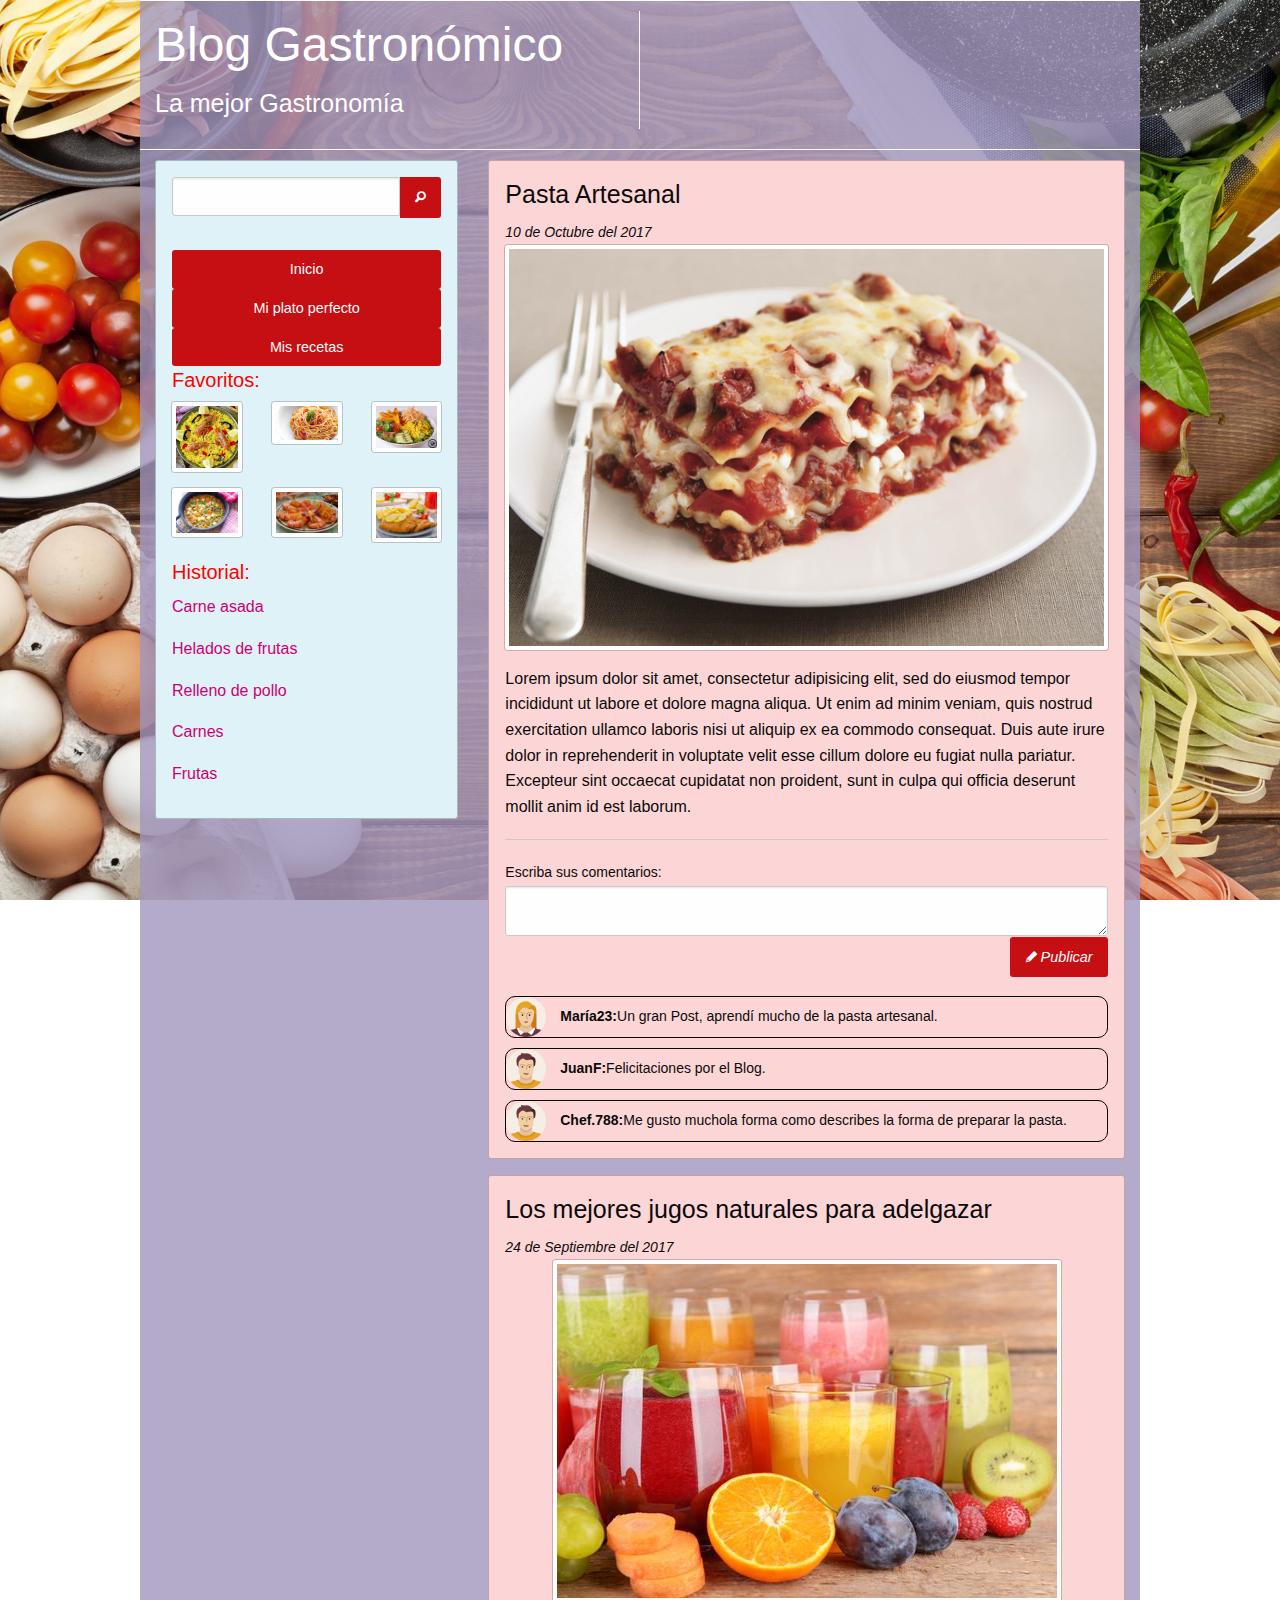
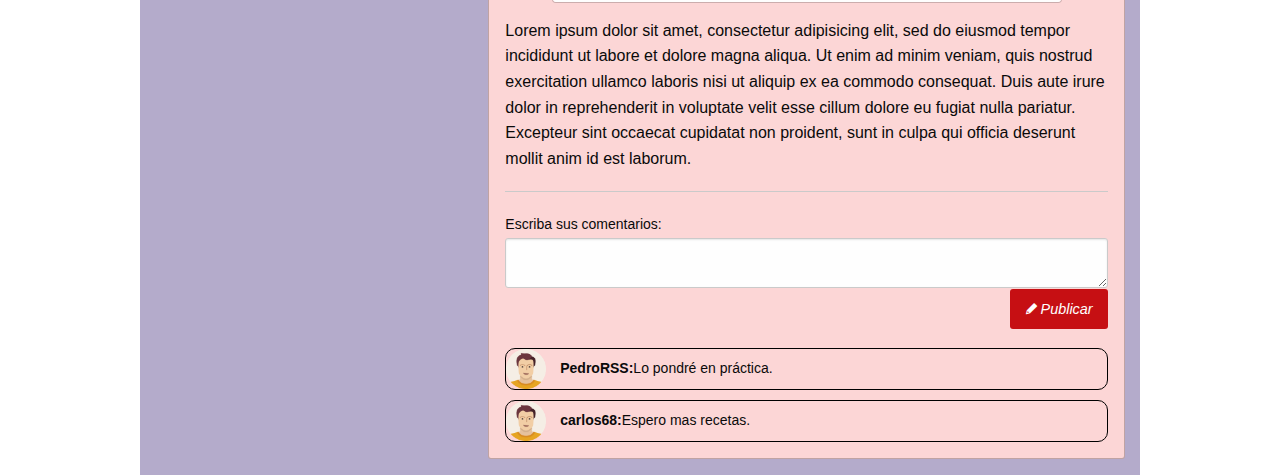
<file: gastro.html>
<!doctype html>
<html class="no-js" lang="en" dir="ltr">
  <head>
    <meta charset="utf-8">
    <meta http-equiv="x-ua-compatible" content="ie=edge">
    <meta name="viewport" content="width=device-width, initial-scale=1.0">
    <title>Blog de Gastronomía</title>
    <link rel="stylesheet" href="css/foundation.css">
    <link rel="stylesheet" href="foundation-icons/foundation-icons.css" media="screen" charset="utf-8">
    <link rel="stylesheet" href="css/app.css">
  </head>
  <body>
    <div class="row main hide-for-small-only">
      <div class="large-6 end columns header">
        <h1>Blog Gastronómico</h1>
        <h4>La mejor Gastronomía</h4>
      </div>
    </div>

    <div class="row main">
      <div class="small-4 columns hide-for-small-only">
        <div class="callout primary">
          <div class="row collapse">
            <div class="input-group">
              <input type="search">
              <div>
                <a href="#" class="button alert"><i class="fi-magnifying-glass"></i></a>
              </div>
            </div>
          </div>
          <div class="row">
            <div class="small-12 columns">
              <ul class="vertical menu">
                <li><a href="#" class="button alert">Inicio</a></li>
                <li><a href="#" class="button alert">Mi plato perfecto</a></li>
                <li><a href="#" class="button alert">Mis recetas</a></li>
              </ul>
            </div>
          </div>
          <div class="row titulo">
            <div class="small-12 columns">
              <h5>Favoritos:</h5>
            </div>
          </div>
          <div class="row">
            <div class="small-4 columns">
              <img class="thumbnail" src="img/1.jpg">
            </div>
            <div class="small-4 columns">
              <img class="thumbnail" src="img/2.jpg">
            </div>
            <div class="small-4 columns">
              <img class="thumbnail" src="img/3.jpg">
            </div>
          </div>
          <div class="row">
            <div class="small-4 columns">
              <img class="thumbnail" src="img/4.jpg">
            </div>
            <div class="small-4 columns">
              <img class="thumbnail" src="img/5.jpg">
            </div>
            <div class="small-4 columns">
              <img class="thumbnail" src="img/6.jpg">
            </div>
          </div>
          <div class="row titulo">
            <div class="small-12 columns">
              <h5>Historial:</h5>
              <p><a class="historial" href="#">Carne asada</a></p>
              <p><a class="historial" href="#">Helados de frutas</a></p>
              <p><a class="historial" href="#">Relleno de pollo</a></p>
              <p><a class="historial" href="#">Carnes</a></p>
              <p><a class="historial" href="#">Frutas</a></p>
            </div>
          </div>
        </div>
      </div>

      <div class="columns">
        <div class="callout alert">
          <h4>Pasta Artesanal</h4>
          <label><em>10 de Octubre del 2017</em></label>
          <img src="img/lasag.jpg" class="thumbnail">
          <p>Lorem ipsum dolor sit amet, consectetur adipisicing elit, sed do eiusmod tempor incididunt ut labore et dolore magna aliqua. Ut enim ad minim veniam, quis nostrud exercitation ullamco laboris nisi ut aliquip ex ea commodo consequat. Duis aute irure dolor in reprehenderit in voluptate velit esse cillum dolore eu fugiat nulla pariatur. Excepteur sint occaecat cupidatat non proident, sunt in culpa qui officia deserunt mollit anim id est laborum.</p>
          <hr>
          <form class="custom">
            <label>
              Escriba sus comentarios:
              <textarea></textarea>
              <a href="#" class="button alert float-right publicar"><i class="fi-pencil"> Publicar</i></a>
            </label>
          </form>
          <div class="columns" id="comentario">
            <div class="row comentarios align-middle">
              <label>
                <img src="img/muj.png" id="avatar">
                <b>María23:</b>Un gran Post, aprendí mucho de la pasta artesanal.
              </label>
            </div>
            <div class="row comentarios align-middle">
              <label>
                <img src="img/homb.png" id="avatar">
                <b>JuanF:</b>Felicitaciones por el Blog.
              </label>
            </div>
            <div class="row comentarios align-middle">
              <label>
                <img src="img/homb.png" id="avatar">
                <b>Chef.788:</b>Me gusto muchola forma como describes la forma de preparar la pasta.
              </label>
            </div>
          </div>
        </div>

        <div class="callout alert">
          <h4>Los mejores jugos naturales para adelgazar</h4>
          <label><em>24 de Septiembre del 2017</em></label>
          <label class="text-center"><img src="img/jugos.jpg" class="thumbnail"></label>
          <p>Lorem ipsum dolor sit amet, consectetur adipisicing elit, sed do eiusmod tempor incididunt ut labore et dolore magna aliqua. Ut enim ad minim veniam, quis nostrud exercitation ullamco laboris nisi ut aliquip ex ea commodo consequat. Duis aute irure dolor in reprehenderit in voluptate velit esse cillum dolore eu fugiat nulla pariatur. Excepteur sint occaecat cupidatat non proident, sunt in culpa qui officia deserunt mollit anim id est laborum.</p>
          <hr>
          <form class="custom">
            <label>
              Escriba sus comentarios:
              <textarea></textarea>
              <a href="#" class="button alert float-right publicar"><i class="fi-pencil"> Publicar</i></a>
            </label>
          </form>
          <div class="columns" id="comentario">
            <div class="row comentarios align-middle">
              <label>
                <img src="img/homb.png" id="avatar">
                <b>PedroRSS:</b>Lo pondré en práctica.
              </label>
            </div>
            <div class="row comentarios align-middle">
              <label>
                <img src="img/homb.png" id="avatar">
                <b>carlos68:</b>Espero mas recetas.
              </label>
            </div>
          </div>









        </div>
      </div>
    </div>














    <script src="js/vendor/jquery.js"></script>
    <script src="js/vendor/what-input.js"></script>
    <script src="js/vendor/foundation.js"></script>
    <script src="js/app.js"></script>
  </body>
</html>
</file>
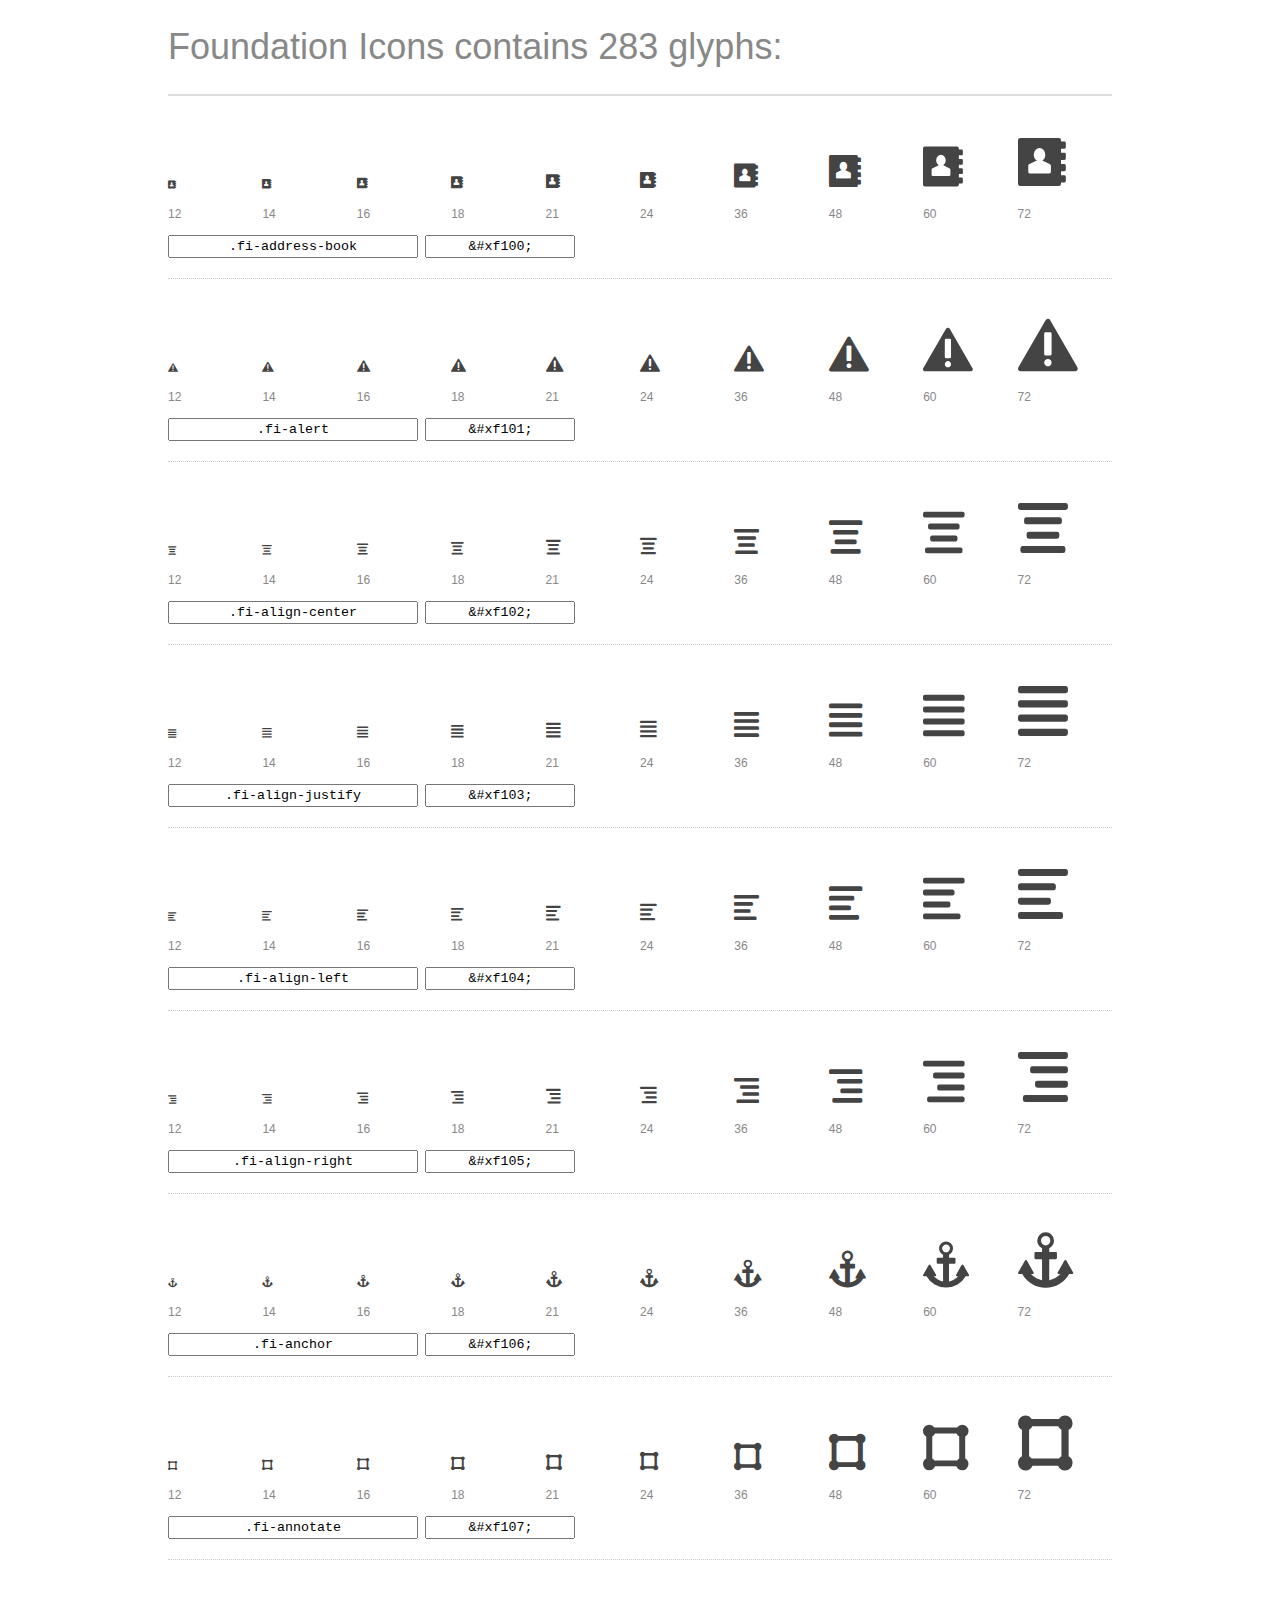
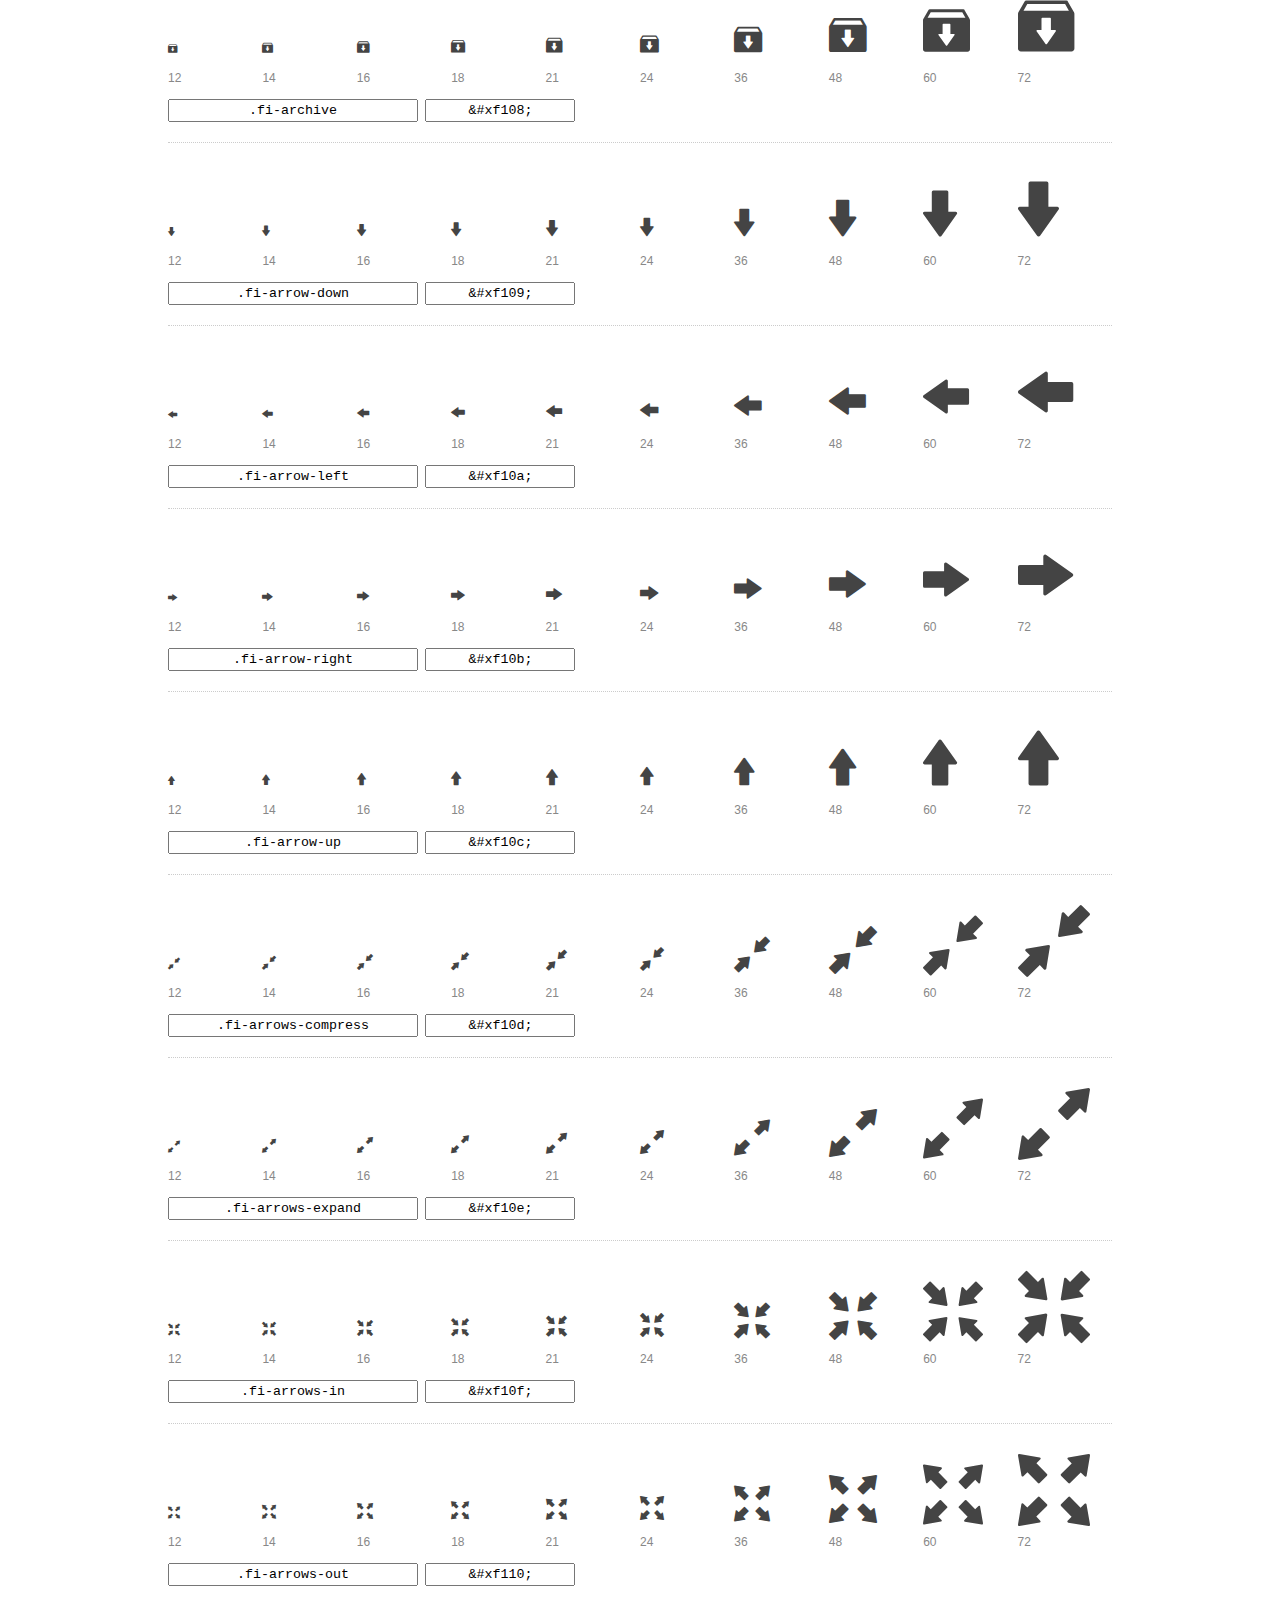
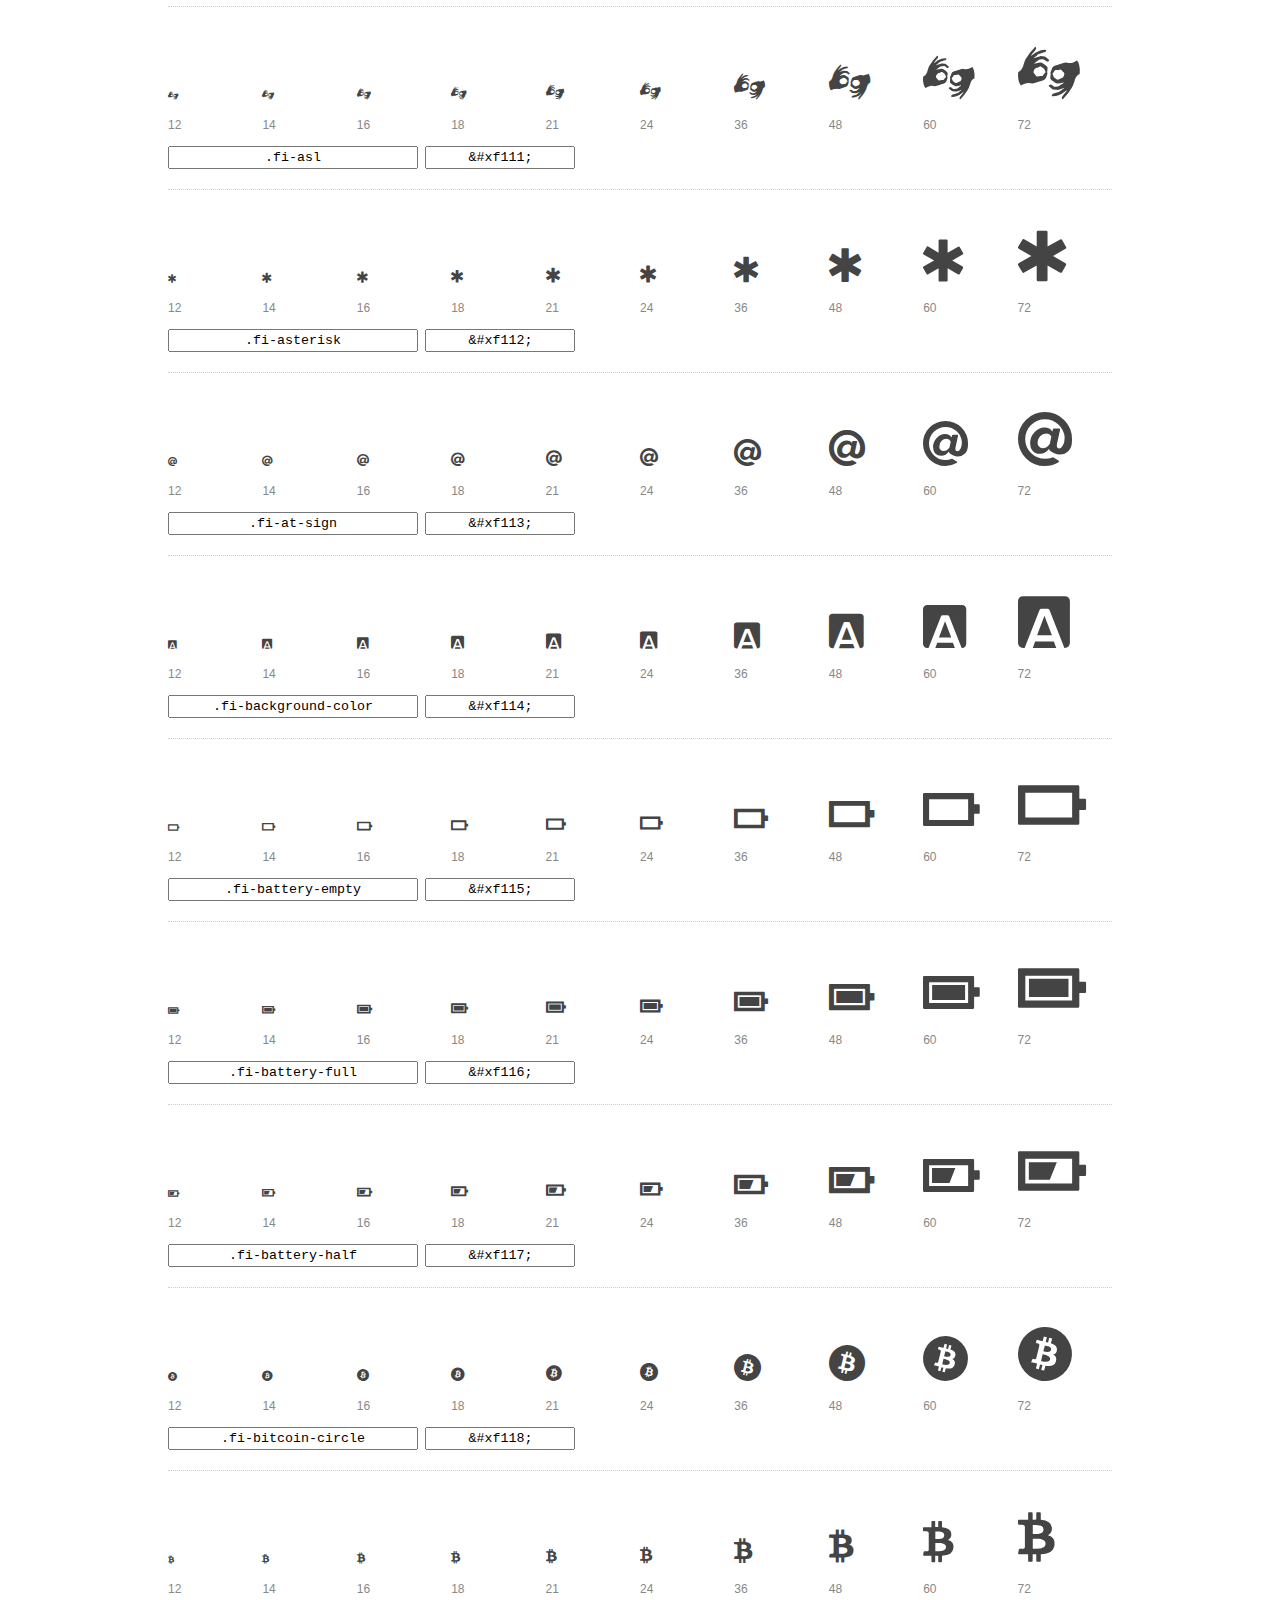
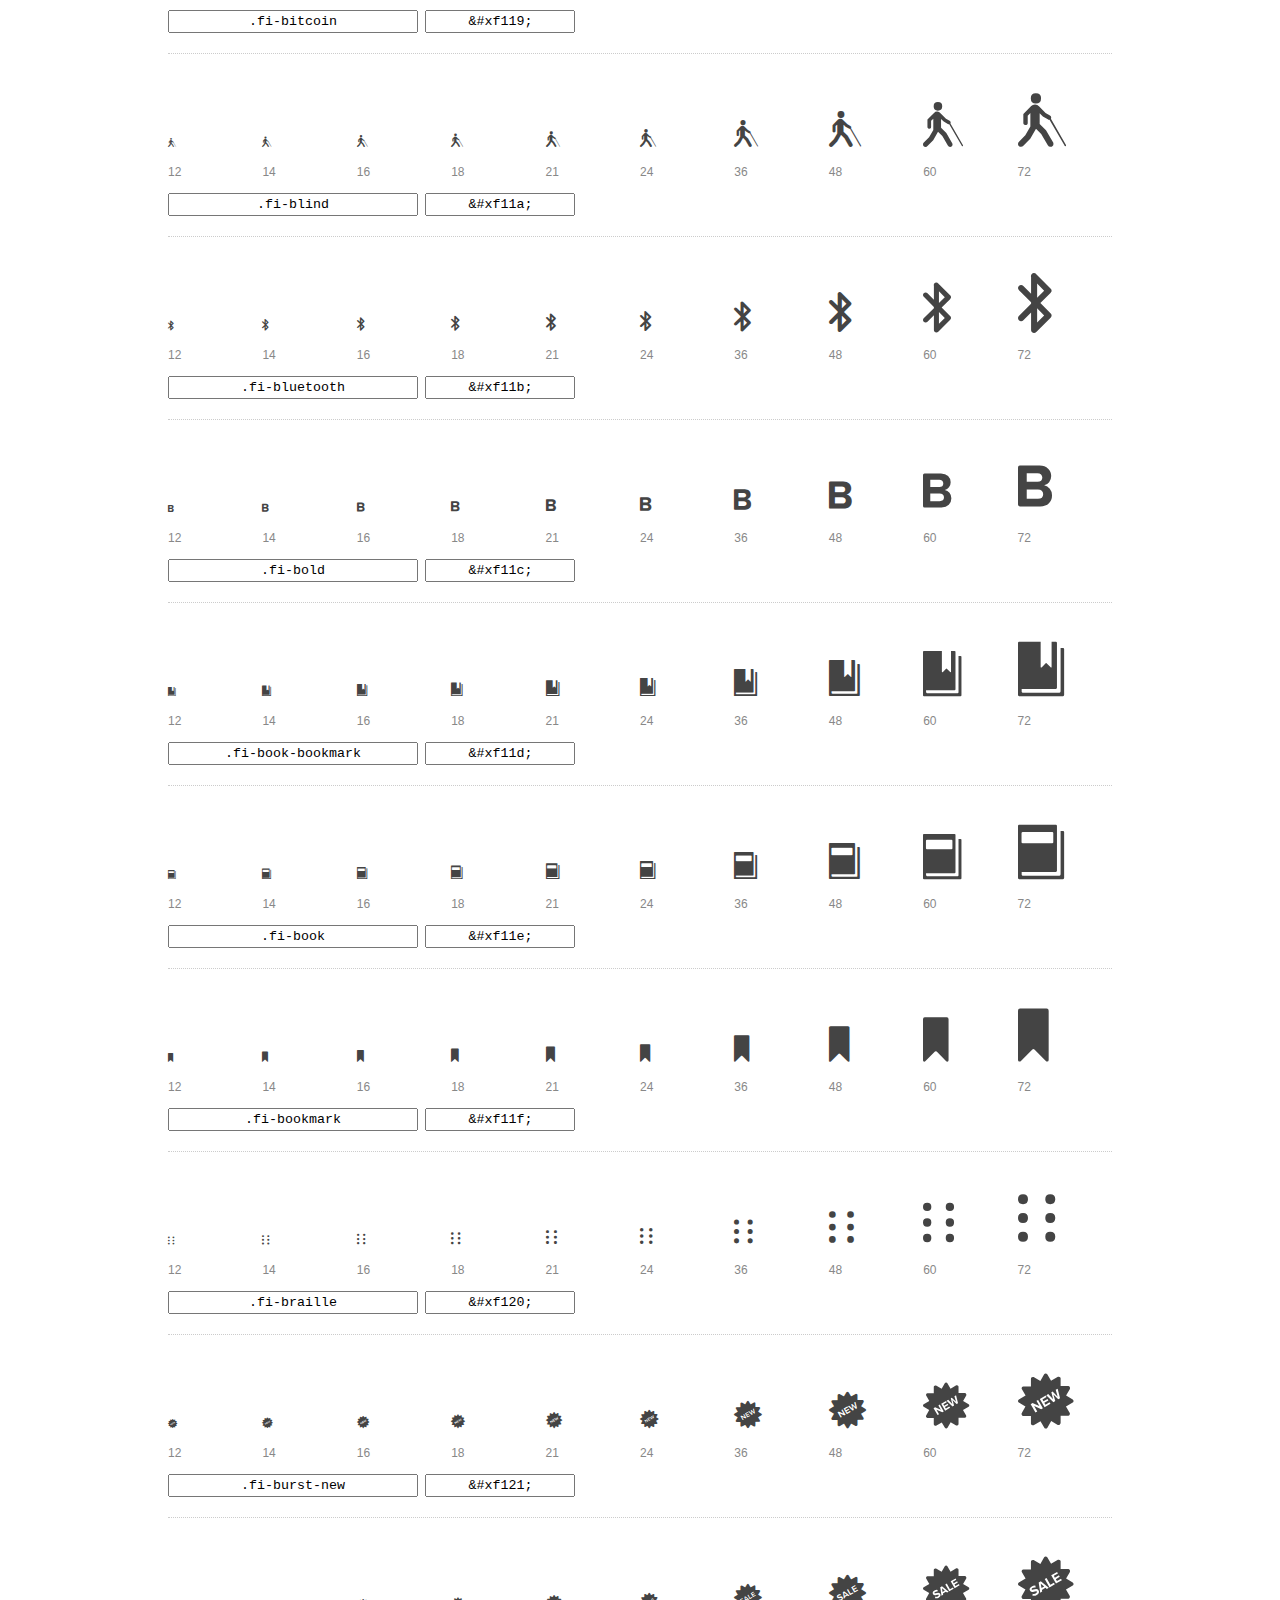
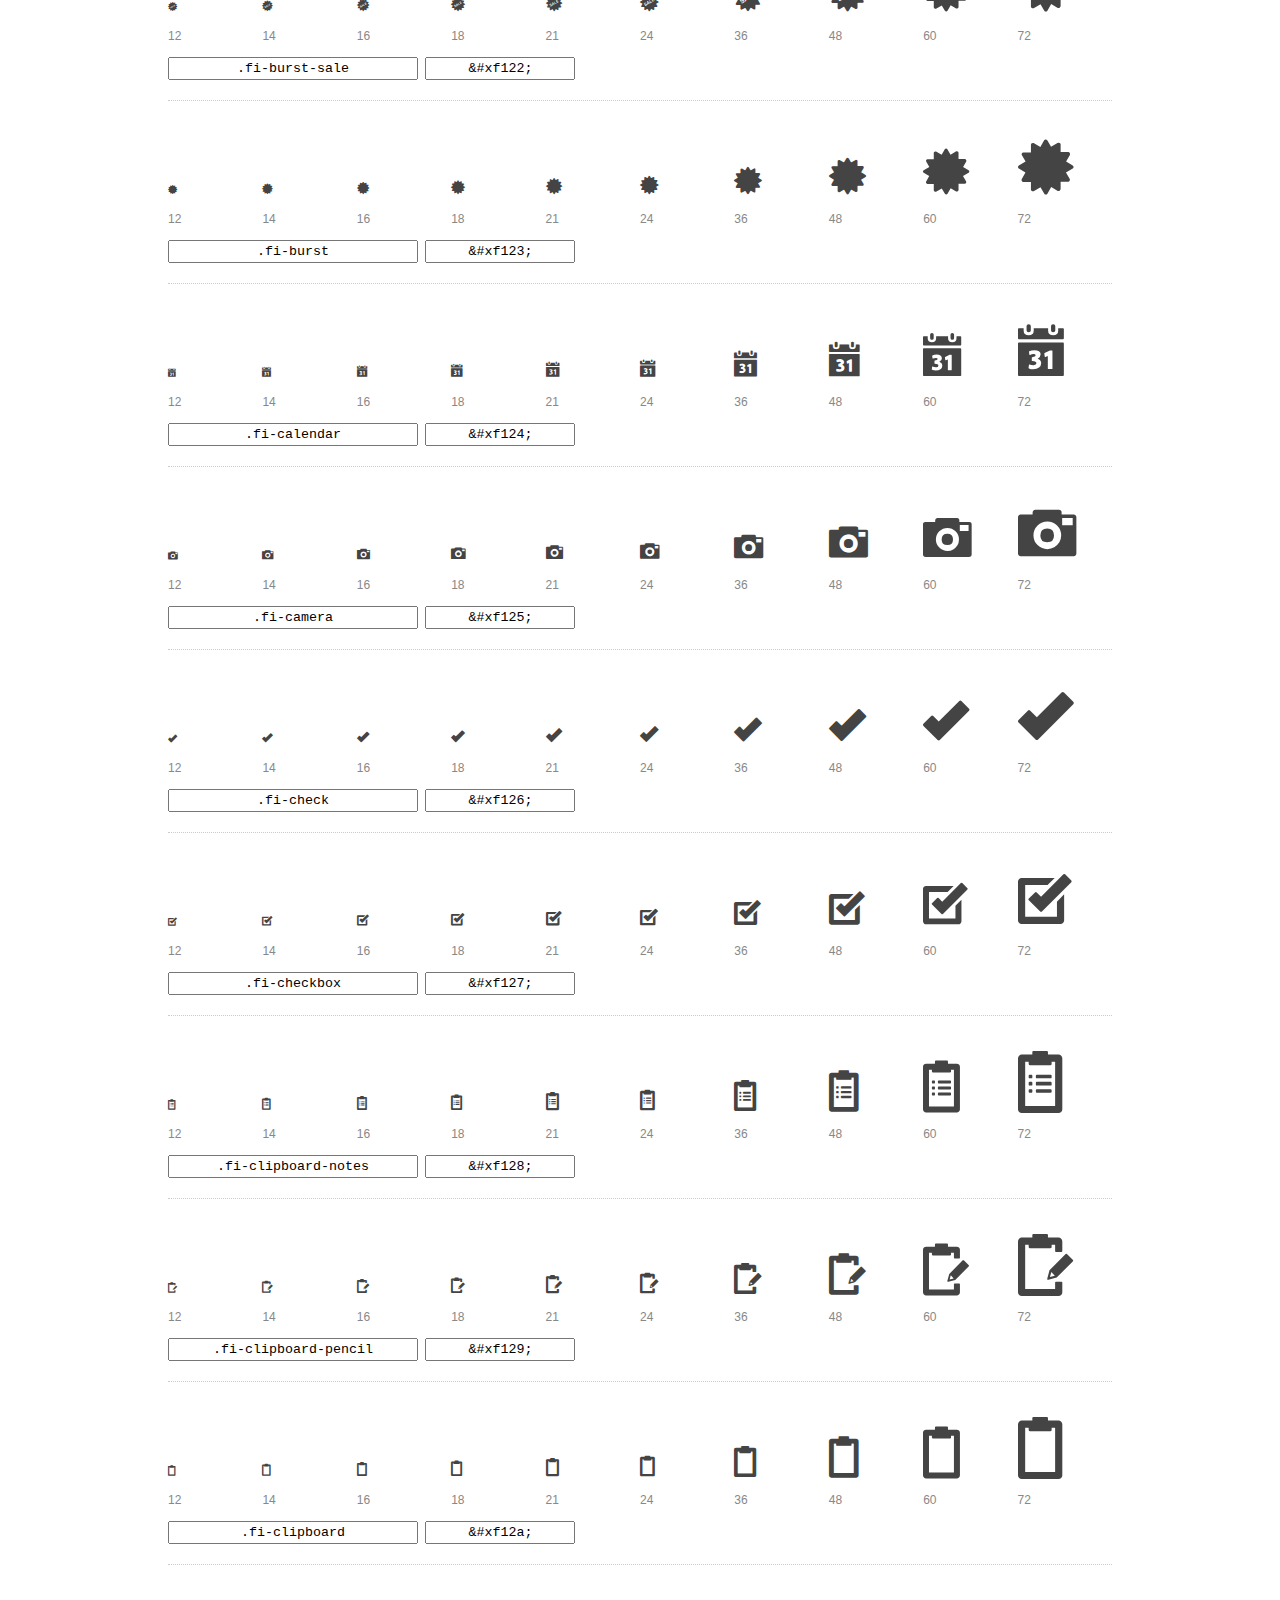
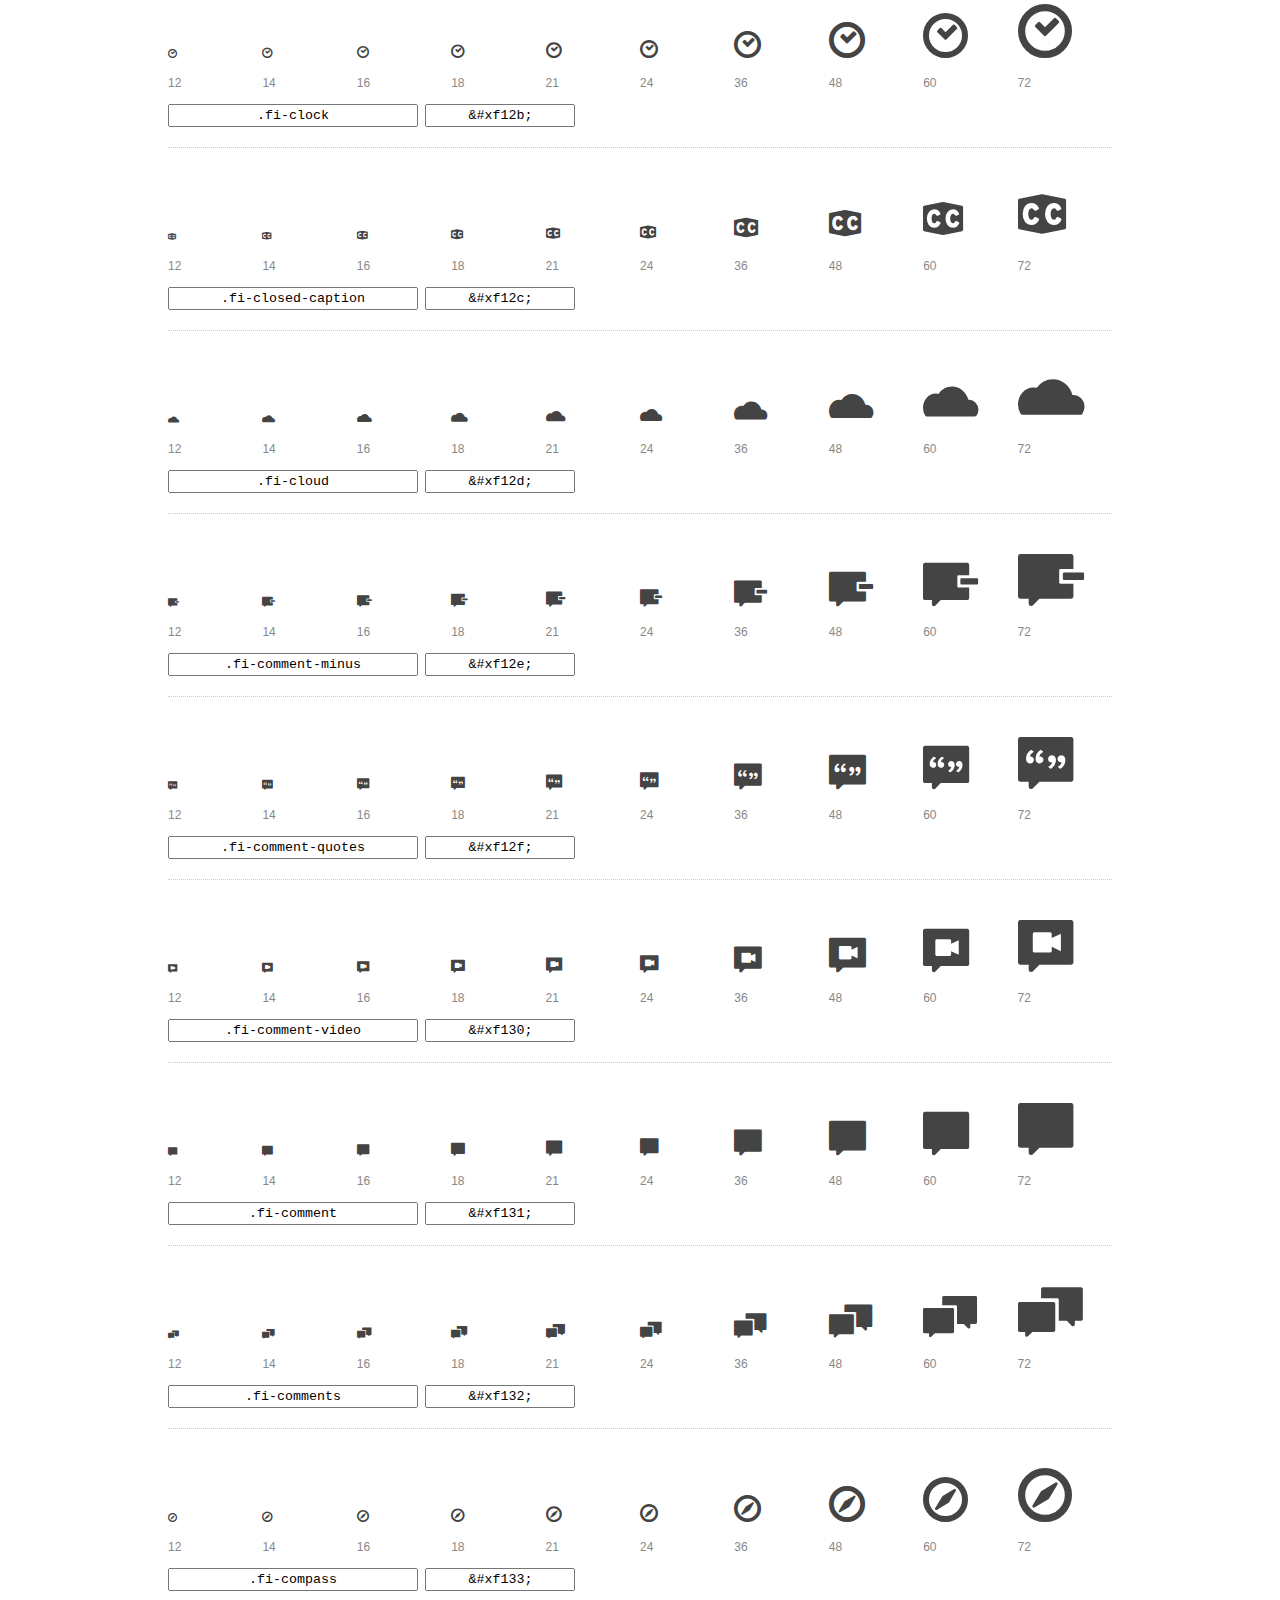
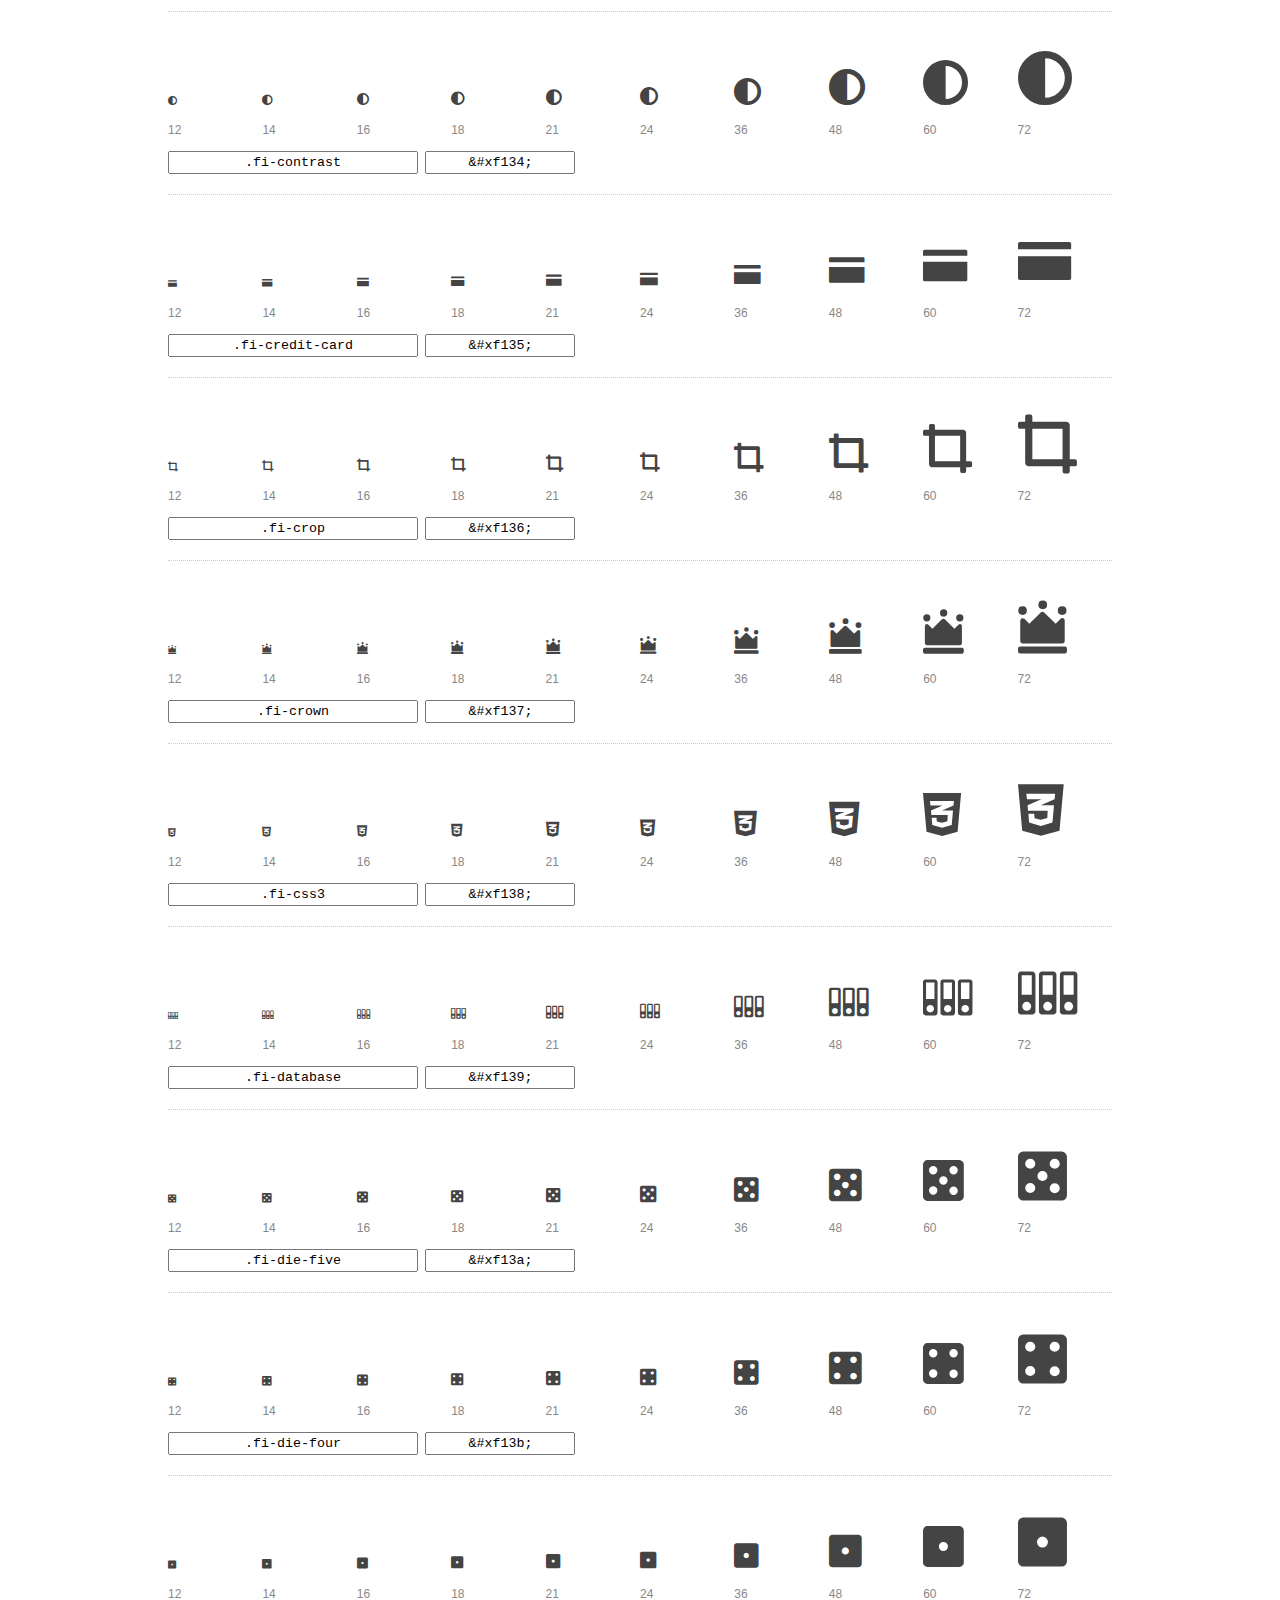
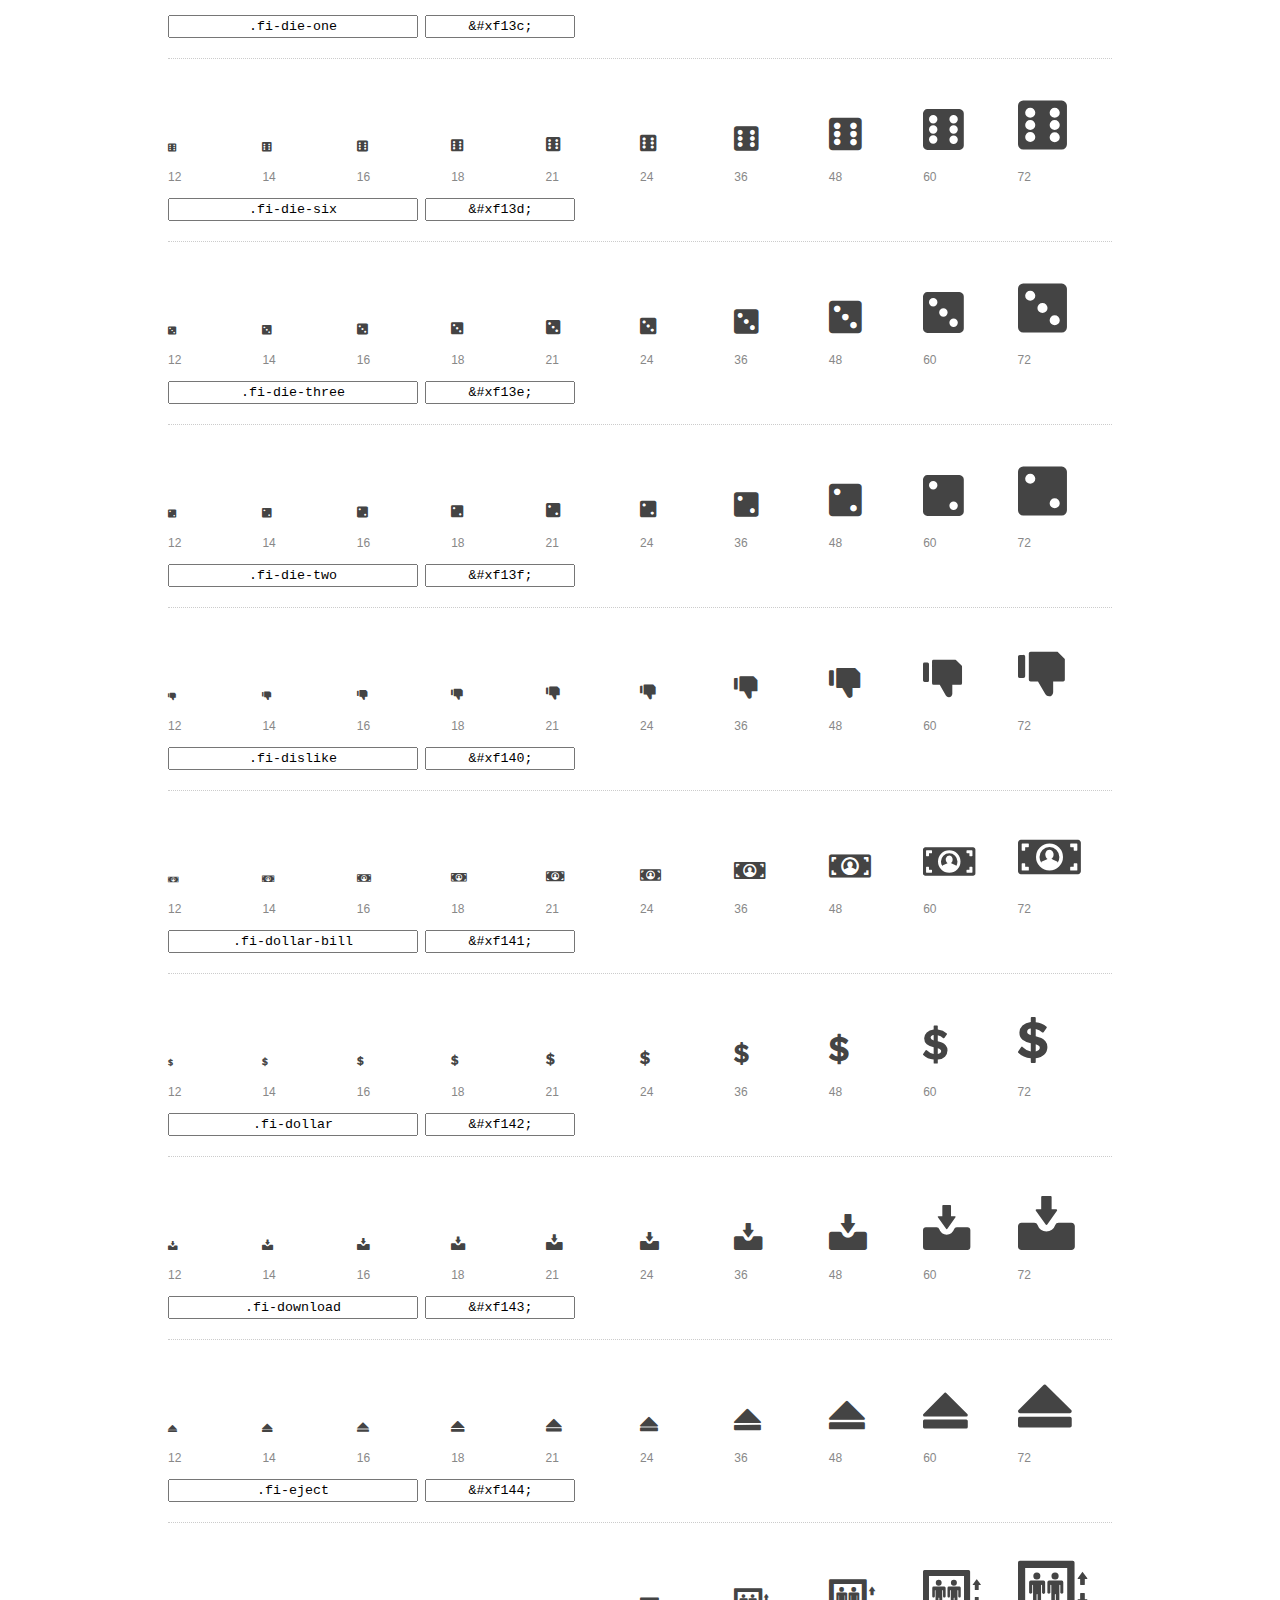
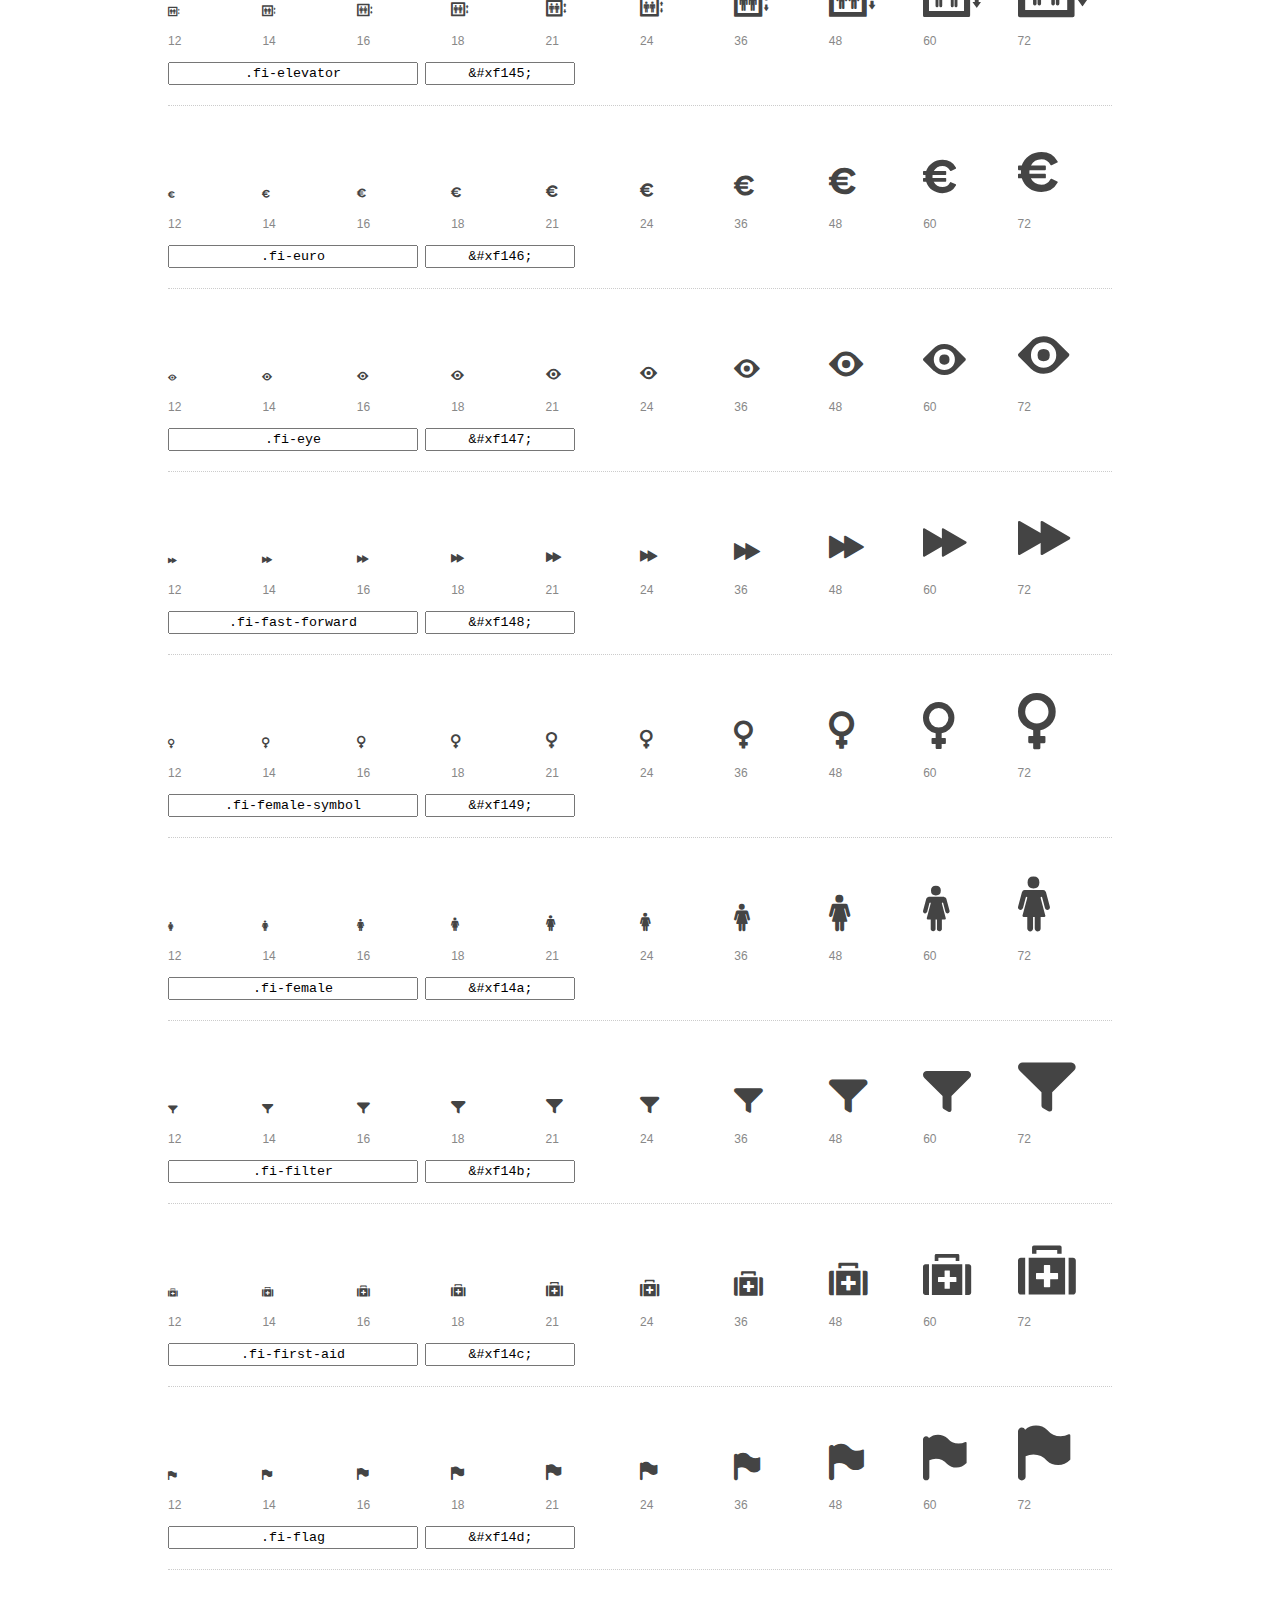
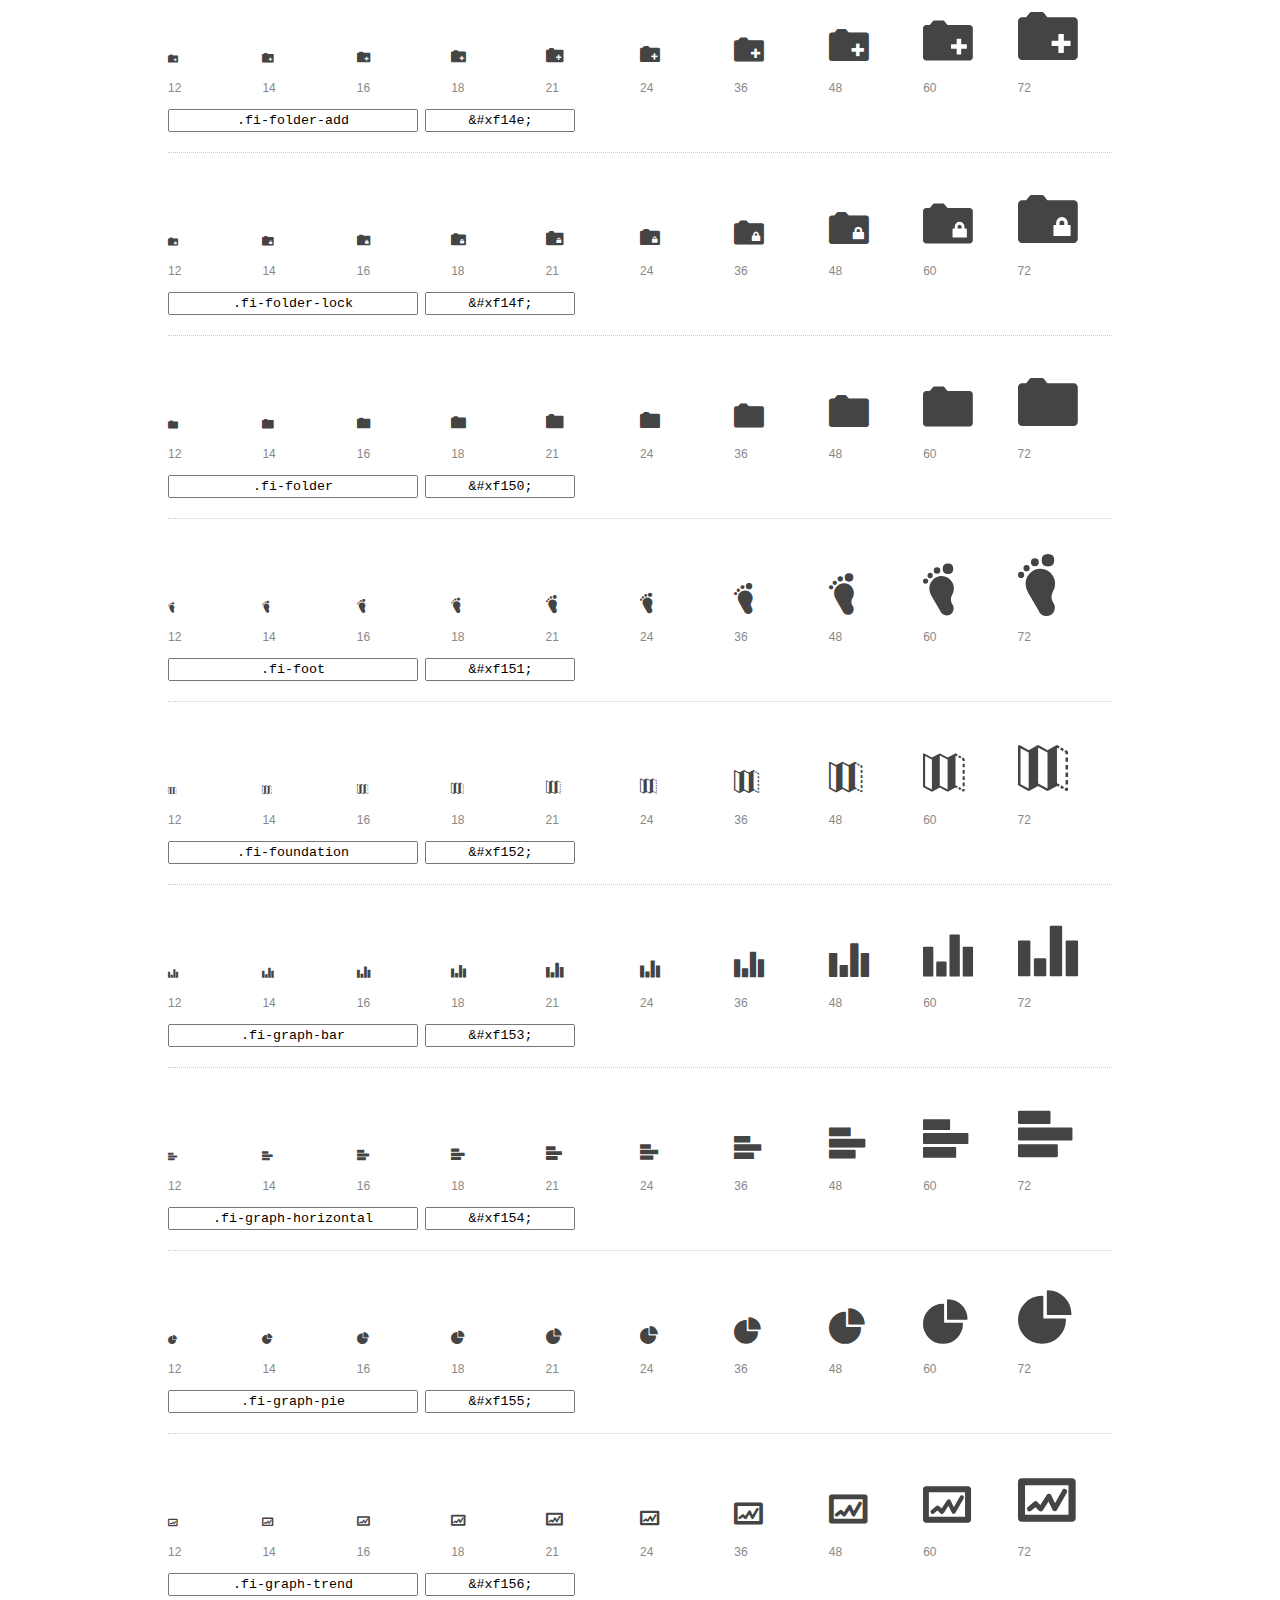
<file: foundation-icons/preview.html>
<!DOCTYPE html>
<html>
  <head>
    <title>Foundation Icons glyphs preview</title>
    <link rel="stylesheet" href="foundation-icons.css" />

    <style>
      * {
        -moz-box-sizing: border-box;
        -webkit-box-sizing: border-box;
        box-sizing: border-box;
        margin: 0;
        padding: 0;
      }

      body {
        background: #fff;
        color: #444;
        font: 16px/1.5 "Helvetica Neue", Helvetica, Arial, sans-serif;
      }

      a, 
      a:visited {
        color: #888;
        text-decoration: underline;
      }
      a:hover, 
      a:focus { color: #000; }

      h1 {
        border-bottom: 2px solid #ddd;
        color: #888;
        font-size: 36px;
        font-weight: 300;
        margin-bottom: 20px;
        padding: 20px 0;
      }

      .container {
        margin: 0 auto;
        min-width: 880px;
        padding: 0 40px;
        width: 80%;
      }

      .glyph {
        border-bottom: 1px dotted #ccc;
        padding: 10px 0 20px;
        margin-bottom: 20px;
      }

      .preview-glyphs { vertical-align: bottom; } 

      .preview-scale { 
        color: #888;
        font-size: 12px; 
        margin-top: 5px;
      }

      .step {
        display: inline-block;
        line-height: 1;
        width: 10%;
      }

      
      .size-12 { font-size: 12px; }
      
      .size-14 { font-size: 14px; }
      
      .size-16 { font-size: 16px; }
      
      .size-18 { font-size: 18px; }
      
      .size-21 { font-size: 21px; }
      
      .size-24 { font-size: 24px; }
      
      .size-36 { font-size: 36px; }
      
      .size-48 { font-size: 48px; }
      
      .size-60 { font-size: 60px; }
      
      .size-72 { font-size: 72px; }
      

      .usage { margin-top: 10px; }

      .usage input {
        font-family: monospace;
        margin-right: 3px;
        padding: 2px 5px;
        text-align: center;
      }

      .usage .point { width: 150px; }

      .usage .class { width: 250px; }

      .footer {
        color: #888;
        font-size: 12px;
        padding: 20px 0;
      }
    </style>

    <!--[if lte IE 8]><script src="http://html5shiv.googlecode.com/svn/trunk/html5.js"></script><![endif]-->
  </head>

  <body>
    <div class="container">
      <h1>Foundation Icons contains 283 glyphs:</h1> 

      
      <div class="glyph">
        <div class="preview-glyphs">
          <i class="step fi-address-book size-12"></i><i class="step fi-address-book size-14"></i><i class="step fi-address-book size-16"></i><i class="step fi-address-book size-18"></i><i class="step fi-address-book size-21"></i><i class="step fi-address-book size-24"></i><i class="step fi-address-book size-36"></i><i class="step fi-address-book size-48"></i><i class="step fi-address-book size-60"></i><i class="step fi-address-book size-72"></i>
        </div>
        <div class="preview-scale">
          <span class="step">12</span><span class="step">14</span><span class="step">16</span><span class="step">18</span><span class="step">21</span><span class="step">24</span><span class="step">36</span><span class="step">48</span><span class="step">60</span><span class="step">72</span> 
        </div>
        <div class="usage">
          <input class="class" type="text" readonly="readonly" onClick="this.select();" value=".fi-address-book" />
          <input class="point" type="text" readonly="readonly" onClick="this.select();" value="&amp;#xf100;" />
        </div>
      </div>
      
      <div class="glyph">
        <div class="preview-glyphs">
          <i class="step fi-alert size-12"></i><i class="step fi-alert size-14"></i><i class="step fi-alert size-16"></i><i class="step fi-alert size-18"></i><i class="step fi-alert size-21"></i><i class="step fi-alert size-24"></i><i class="step fi-alert size-36"></i><i class="step fi-alert size-48"></i><i class="step fi-alert size-60"></i><i class="step fi-alert size-72"></i>
        </div>
        <div class="preview-scale">
          <span class="step">12</span><span class="step">14</span><span class="step">16</span><span class="step">18</span><span class="step">21</span><span class="step">24</span><span class="step">36</span><span class="step">48</span><span class="step">60</span><span class="step">72</span> 
        </div>
        <div class="usage">
          <input class="class" type="text" readonly="readonly" onClick="this.select();" value=".fi-alert" />
          <input class="point" type="text" readonly="readonly" onClick="this.select();" value="&amp;#xf101;" />
        </div>
      </div>
      
      <div class="glyph">
        <div class="preview-glyphs">
          <i class="step fi-align-center size-12"></i><i class="step fi-align-center size-14"></i><i class="step fi-align-center size-16"></i><i class="step fi-align-center size-18"></i><i class="step fi-align-center size-21"></i><i class="step fi-align-center size-24"></i><i class="step fi-align-center size-36"></i><i class="step fi-align-center size-48"></i><i class="step fi-align-center size-60"></i><i class="step fi-align-center size-72"></i>
        </div>
        <div class="preview-scale">
          <span class="step">12</span><span class="step">14</span><span class="step">16</span><span class="step">18</span><span class="step">21</span><span class="step">24</span><span class="step">36</span><span class="step">48</span><span class="step">60</span><span class="step">72</span> 
        </div>
        <div class="usage">
          <input class="class" type="text" readonly="readonly" onClick="this.select();" value=".fi-align-center" />
          <input class="point" type="text" readonly="readonly" onClick="this.select();" value="&amp;#xf102;" />
        </div>
      </div>
      
      <div class="glyph">
        <div class="preview-glyphs">
          <i class="step fi-align-justify size-12"></i><i class="step fi-align-justify size-14"></i><i class="step fi-align-justify size-16"></i><i class="step fi-align-justify size-18"></i><i class="step fi-align-justify size-21"></i><i class="step fi-align-justify size-24"></i><i class="step fi-align-justify size-36"></i><i class="step fi-align-justify size-48"></i><i class="step fi-align-justify size-60"></i><i class="step fi-align-justify size-72"></i>
        </div>
        <div class="preview-scale">
          <span class="step">12</span><span class="step">14</span><span class="step">16</span><span class="step">18</span><span class="step">21</span><span class="step">24</span><span class="step">36</span><span class="step">48</span><span class="step">60</span><span class="step">72</span> 
        </div>
        <div class="usage">
          <input class="class" type="text" readonly="readonly" onClick="this.select();" value=".fi-align-justify" />
          <input class="point" type="text" readonly="readonly" onClick="this.select();" value="&amp;#xf103;" />
        </div>
      </div>
      
      <div class="glyph">
        <div class="preview-glyphs">
          <i class="step fi-align-left size-12"></i><i class="step fi-align-left size-14"></i><i class="step fi-align-left size-16"></i><i class="step fi-align-left size-18"></i><i class="step fi-align-left size-21"></i><i class="step fi-align-left size-24"></i><i class="step fi-align-left size-36"></i><i class="step fi-align-left size-48"></i><i class="step fi-align-left size-60"></i><i class="step fi-align-left size-72"></i>
        </div>
        <div class="preview-scale">
          <span class="step">12</span><span class="step">14</span><span class="step">16</span><span class="step">18</span><span class="step">21</span><span class="step">24</span><span class="step">36</span><span class="step">48</span><span class="step">60</span><span class="step">72</span> 
        </div>
        <div class="usage">
          <input class="class" type="text" readonly="readonly" onClick="this.select();" value=".fi-align-left" />
          <input class="point" type="text" readonly="readonly" onClick="this.select();" value="&amp;#xf104;" />
        </div>
      </div>
      
      <div class="glyph">
        <div class="preview-glyphs">
          <i class="step fi-align-right size-12"></i><i class="step fi-align-right size-14"></i><i class="step fi-align-right size-16"></i><i class="step fi-align-right size-18"></i><i class="step fi-align-right size-21"></i><i class="step fi-align-right size-24"></i><i class="step fi-align-right size-36"></i><i class="step fi-align-right size-48"></i><i class="step fi-align-right size-60"></i><i class="step fi-align-right size-72"></i>
        </div>
        <div class="preview-scale">
          <span class="step">12</span><span class="step">14</span><span class="step">16</span><span class="step">18</span><span class="step">21</span><span class="step">24</span><span class="step">36</span><span class="step">48</span><span class="step">60</span><span class="step">72</span> 
        </div>
        <div class="usage">
          <input class="class" type="text" readonly="readonly" onClick="this.select();" value=".fi-align-right" />
          <input class="point" type="text" readonly="readonly" onClick="this.select();" value="&amp;#xf105;" />
        </div>
      </div>
      
      <div class="glyph">
        <div class="preview-glyphs">
          <i class="step fi-anchor size-12"></i><i class="step fi-anchor size-14"></i><i class="step fi-anchor size-16"></i><i class="step fi-anchor size-18"></i><i class="step fi-anchor size-21"></i><i class="step fi-anchor size-24"></i><i class="step fi-anchor size-36"></i><i class="step fi-anchor size-48"></i><i class="step fi-anchor size-60"></i><i class="step fi-anchor size-72"></i>
        </div>
        <div class="preview-scale">
          <span class="step">12</span><span class="step">14</span><span class="step">16</span><span class="step">18</span><span class="step">21</span><span class="step">24</span><span class="step">36</span><span class="step">48</span><span class="step">60</span><span class="step">72</span> 
        </div>
        <div class="usage">
          <input class="class" type="text" readonly="readonly" onClick="this.select();" value=".fi-anchor" />
          <input class="point" type="text" readonly="readonly" onClick="this.select();" value="&amp;#xf106;" />
        </div>
      </div>
      
      <div class="glyph">
        <div class="preview-glyphs">
          <i class="step fi-annotate size-12"></i><i class="step fi-annotate size-14"></i><i class="step fi-annotate size-16"></i><i class="step fi-annotate size-18"></i><i class="step fi-annotate size-21"></i><i class="step fi-annotate size-24"></i><i class="step fi-annotate size-36"></i><i class="step fi-annotate size-48"></i><i class="step fi-annotate size-60"></i><i class="step fi-annotate size-72"></i>
        </div>
        <div class="preview-scale">
          <span class="step">12</span><span class="step">14</span><span class="step">16</span><span class="step">18</span><span class="step">21</span><span class="step">24</span><span class="step">36</span><span class="step">48</span><span class="step">60</span><span class="step">72</span> 
        </div>
        <div class="usage">
          <input class="class" type="text" readonly="readonly" onClick="this.select();" value=".fi-annotate" />
          <input class="point" type="text" readonly="readonly" onClick="this.select();" value="&amp;#xf107;" />
        </div>
      </div>
      
      <div class="glyph">
        <div class="preview-glyphs">
          <i class="step fi-archive size-12"></i><i class="step fi-archive size-14"></i><i class="step fi-archive size-16"></i><i class="step fi-archive size-18"></i><i class="step fi-archive size-21"></i><i class="step fi-archive size-24"></i><i class="step fi-archive size-36"></i><i class="step fi-archive size-48"></i><i class="step fi-archive size-60"></i><i class="step fi-archive size-72"></i>
        </div>
        <div class="preview-scale">
          <span class="step">12</span><span class="step">14</span><span class="step">16</span><span class="step">18</span><span class="step">21</span><span class="step">24</span><span class="step">36</span><span class="step">48</span><span class="step">60</span><span class="step">72</span> 
        </div>
        <div class="usage">
          <input class="class" type="text" readonly="readonly" onClick="this.select();" value=".fi-archive" />
          <input class="point" type="text" readonly="readonly" onClick="this.select();" value="&amp;#xf108;" />
        </div>
      </div>
      
      <div class="glyph">
        <div class="preview-glyphs">
          <i class="step fi-arrow-down size-12"></i><i class="step fi-arrow-down size-14"></i><i class="step fi-arrow-down size-16"></i><i class="step fi-arrow-down size-18"></i><i class="step fi-arrow-down size-21"></i><i class="step fi-arrow-down size-24"></i><i class="step fi-arrow-down size-36"></i><i class="step fi-arrow-down size-48"></i><i class="step fi-arrow-down size-60"></i><i class="step fi-arrow-down size-72"></i>
        </div>
        <div class="preview-scale">
          <span class="step">12</span><span class="step">14</span><span class="step">16</span><span class="step">18</span><span class="step">21</span><span class="step">24</span><span class="step">36</span><span class="step">48</span><span class="step">60</span><span class="step">72</span> 
        </div>
        <div class="usage">
          <input class="class" type="text" readonly="readonly" onClick="this.select();" value=".fi-arrow-down" />
          <input class="point" type="text" readonly="readonly" onClick="this.select();" value="&amp;#xf109;" />
        </div>
      </div>
      
      <div class="glyph">
        <div class="preview-glyphs">
          <i class="step fi-arrow-left size-12"></i><i class="step fi-arrow-left size-14"></i><i class="step fi-arrow-left size-16"></i><i class="step fi-arrow-left size-18"></i><i class="step fi-arrow-left size-21"></i><i class="step fi-arrow-left size-24"></i><i class="step fi-arrow-left size-36"></i><i class="step fi-arrow-left size-48"></i><i class="step fi-arrow-left size-60"></i><i class="step fi-arrow-left size-72"></i>
        </div>
        <div class="preview-scale">
          <span class="step">12</span><span class="step">14</span><span class="step">16</span><span class="step">18</span><span class="step">21</span><span class="step">24</span><span class="step">36</span><span class="step">48</span><span class="step">60</span><span class="step">72</span> 
        </div>
        <div class="usage">
          <input class="class" type="text" readonly="readonly" onClick="this.select();" value=".fi-arrow-left" />
          <input class="point" type="text" readonly="readonly" onClick="this.select();" value="&amp;#xf10a;" />
        </div>
      </div>
      
      <div class="glyph">
        <div class="preview-glyphs">
          <i class="step fi-arrow-right size-12"></i><i class="step fi-arrow-right size-14"></i><i class="step fi-arrow-right size-16"></i><i class="step fi-arrow-right size-18"></i><i class="step fi-arrow-right size-21"></i><i class="step fi-arrow-right size-24"></i><i class="step fi-arrow-right size-36"></i><i class="step fi-arrow-right size-48"></i><i class="step fi-arrow-right size-60"></i><i class="step fi-arrow-right size-72"></i>
        </div>
        <div class="preview-scale">
          <span class="step">12</span><span class="step">14</span><span class="step">16</span><span class="step">18</span><span class="step">21</span><span class="step">24</span><span class="step">36</span><span class="step">48</span><span class="step">60</span><span class="step">72</span> 
        </div>
        <div class="usage">
          <input class="class" type="text" readonly="readonly" onClick="this.select();" value=".fi-arrow-right" />
          <input class="point" type="text" readonly="readonly" onClick="this.select();" value="&amp;#xf10b;" />
        </div>
      </div>
      
      <div class="glyph">
        <div class="preview-glyphs">
          <i class="step fi-arrow-up size-12"></i><i class="step fi-arrow-up size-14"></i><i class="step fi-arrow-up size-16"></i><i class="step fi-arrow-up size-18"></i><i class="step fi-arrow-up size-21"></i><i class="step fi-arrow-up size-24"></i><i class="step fi-arrow-up size-36"></i><i class="step fi-arrow-up size-48"></i><i class="step fi-arrow-up size-60"></i><i class="step fi-arrow-up size-72"></i>
        </div>
        <div class="preview-scale">
          <span class="step">12</span><span class="step">14</span><span class="step">16</span><span class="step">18</span><span class="step">21</span><span class="step">24</span><span class="step">36</span><span class="step">48</span><span class="step">60</span><span class="step">72</span> 
        </div>
        <div class="usage">
          <input class="class" type="text" readonly="readonly" onClick="this.select();" value=".fi-arrow-up" />
          <input class="point" type="text" readonly="readonly" onClick="this.select();" value="&amp;#xf10c;" />
        </div>
      </div>
      
      <div class="glyph">
        <div class="preview-glyphs">
          <i class="step fi-arrows-compress size-12"></i><i class="step fi-arrows-compress size-14"></i><i class="step fi-arrows-compress size-16"></i><i class="step fi-arrows-compress size-18"></i><i class="step fi-arrows-compress size-21"></i><i class="step fi-arrows-compress size-24"></i><i class="step fi-arrows-compress size-36"></i><i class="step fi-arrows-compress size-48"></i><i class="step fi-arrows-compress size-60"></i><i class="step fi-arrows-compress size-72"></i>
        </div>
        <div class="preview-scale">
          <span class="step">12</span><span class="step">14</span><span class="step">16</span><span class="step">18</span><span class="step">21</span><span class="step">24</span><span class="step">36</span><span class="step">48</span><span class="step">60</span><span class="step">72</span> 
        </div>
        <div class="usage">
          <input class="class" type="text" readonly="readonly" onClick="this.select();" value=".fi-arrows-compress" />
          <input class="point" type="text" readonly="readonly" onClick="this.select();" value="&amp;#xf10d;" />
        </div>
      </div>
      
      <div class="glyph">
        <div class="preview-glyphs">
          <i class="step fi-arrows-expand size-12"></i><i class="step fi-arrows-expand size-14"></i><i class="step fi-arrows-expand size-16"></i><i class="step fi-arrows-expand size-18"></i><i class="step fi-arrows-expand size-21"></i><i class="step fi-arrows-expand size-24"></i><i class="step fi-arrows-expand size-36"></i><i class="step fi-arrows-expand size-48"></i><i class="step fi-arrows-expand size-60"></i><i class="step fi-arrows-expand size-72"></i>
        </div>
        <div class="preview-scale">
          <span class="step">12</span><span class="step">14</span><span class="step">16</span><span class="step">18</span><span class="step">21</span><span class="step">24</span><span class="step">36</span><span class="step">48</span><span class="step">60</span><span class="step">72</span> 
        </div>
        <div class="usage">
          <input class="class" type="text" readonly="readonly" onClick="this.select();" value=".fi-arrows-expand" />
          <input class="point" type="text" readonly="readonly" onClick="this.select();" value="&amp;#xf10e;" />
        </div>
      </div>
      
      <div class="glyph">
        <div class="preview-glyphs">
          <i class="step fi-arrows-in size-12"></i><i class="step fi-arrows-in size-14"></i><i class="step fi-arrows-in size-16"></i><i class="step fi-arrows-in size-18"></i><i class="step fi-arrows-in size-21"></i><i class="step fi-arrows-in size-24"></i><i class="step fi-arrows-in size-36"></i><i class="step fi-arrows-in size-48"></i><i class="step fi-arrows-in size-60"></i><i class="step fi-arrows-in size-72"></i>
        </div>
        <div class="preview-scale">
          <span class="step">12</span><span class="step">14</span><span class="step">16</span><span class="step">18</span><span class="step">21</span><span class="step">24</span><span class="step">36</span><span class="step">48</span><span class="step">60</span><span class="step">72</span> 
        </div>
        <div class="usage">
          <input class="class" type="text" readonly="readonly" onClick="this.select();" value=".fi-arrows-in" />
          <input class="point" type="text" readonly="readonly" onClick="this.select();" value="&amp;#xf10f;" />
        </div>
      </div>
      
      <div class="glyph">
        <div class="preview-glyphs">
          <i class="step fi-arrows-out size-12"></i><i class="step fi-arrows-out size-14"></i><i class="step fi-arrows-out size-16"></i><i class="step fi-arrows-out size-18"></i><i class="step fi-arrows-out size-21"></i><i class="step fi-arrows-out size-24"></i><i class="step fi-arrows-out size-36"></i><i class="step fi-arrows-out size-48"></i><i class="step fi-arrows-out size-60"></i><i class="step fi-arrows-out size-72"></i>
        </div>
        <div class="preview-scale">
          <span class="step">12</span><span class="step">14</span><span class="step">16</span><span class="step">18</span><span class="step">21</span><span class="step">24</span><span class="step">36</span><span class="step">48</span><span class="step">60</span><span class="step">72</span> 
        </div>
        <div class="usage">
          <input class="class" type="text" readonly="readonly" onClick="this.select();" value=".fi-arrows-out" />
          <input class="point" type="text" readonly="readonly" onClick="this.select();" value="&amp;#xf110;" />
        </div>
      </div>
      
      <div class="glyph">
        <div class="preview-glyphs">
          <i class="step fi-asl size-12"></i><i class="step fi-asl size-14"></i><i class="step fi-asl size-16"></i><i class="step fi-asl size-18"></i><i class="step fi-asl size-21"></i><i class="step fi-asl size-24"></i><i class="step fi-asl size-36"></i><i class="step fi-asl size-48"></i><i class="step fi-asl size-60"></i><i class="step fi-asl size-72"></i>
        </div>
        <div class="preview-scale">
          <span class="step">12</span><span class="step">14</span><span class="step">16</span><span class="step">18</span><span class="step">21</span><span class="step">24</span><span class="step">36</span><span class="step">48</span><span class="step">60</span><span class="step">72</span> 
        </div>
        <div class="usage">
          <input class="class" type="text" readonly="readonly" onClick="this.select();" value=".fi-asl" />
          <input class="point" type="text" readonly="readonly" onClick="this.select();" value="&amp;#xf111;" />
        </div>
      </div>
      
      <div class="glyph">
        <div class="preview-glyphs">
          <i class="step fi-asterisk size-12"></i><i class="step fi-asterisk size-14"></i><i class="step fi-asterisk size-16"></i><i class="step fi-asterisk size-18"></i><i class="step fi-asterisk size-21"></i><i class="step fi-asterisk size-24"></i><i class="step fi-asterisk size-36"></i><i class="step fi-asterisk size-48"></i><i class="step fi-asterisk size-60"></i><i class="step fi-asterisk size-72"></i>
        </div>
        <div class="preview-scale">
          <span class="step">12</span><span class="step">14</span><span class="step">16</span><span class="step">18</span><span class="step">21</span><span class="step">24</span><span class="step">36</span><span class="step">48</span><span class="step">60</span><span class="step">72</span> 
        </div>
        <div class="usage">
          <input class="class" type="text" readonly="readonly" onClick="this.select();" value=".fi-asterisk" />
          <input class="point" type="text" readonly="readonly" onClick="this.select();" value="&amp;#xf112;" />
        </div>
      </div>
      
      <div class="glyph">
        <div class="preview-glyphs">
          <i class="step fi-at-sign size-12"></i><i class="step fi-at-sign size-14"></i><i class="step fi-at-sign size-16"></i><i class="step fi-at-sign size-18"></i><i class="step fi-at-sign size-21"></i><i class="step fi-at-sign size-24"></i><i class="step fi-at-sign size-36"></i><i class="step fi-at-sign size-48"></i><i class="step fi-at-sign size-60"></i><i class="step fi-at-sign size-72"></i>
        </div>
        <div class="preview-scale">
          <span class="step">12</span><span class="step">14</span><span class="step">16</span><span class="step">18</span><span class="step">21</span><span class="step">24</span><span class="step">36</span><span class="step">48</span><span class="step">60</span><span class="step">72</span> 
        </div>
        <div class="usage">
          <input class="class" type="text" readonly="readonly" onClick="this.select();" value=".fi-at-sign" />
          <input class="point" type="text" readonly="readonly" onClick="this.select();" value="&amp;#xf113;" />
        </div>
      </div>
      
      <div class="glyph">
        <div class="preview-glyphs">
          <i class="step fi-background-color size-12"></i><i class="step fi-background-color size-14"></i><i class="step fi-background-color size-16"></i><i class="step fi-background-color size-18"></i><i class="step fi-background-color size-21"></i><i class="step fi-background-color size-24"></i><i class="step fi-background-color size-36"></i><i class="step fi-background-color size-48"></i><i class="step fi-background-color size-60"></i><i class="step fi-background-color size-72"></i>
        </div>
        <div class="preview-scale">
          <span class="step">12</span><span class="step">14</span><span class="step">16</span><span class="step">18</span><span class="step">21</span><span class="step">24</span><span class="step">36</span><span class="step">48</span><span class="step">60</span><span class="step">72</span> 
        </div>
        <div class="usage">
          <input class="class" type="text" readonly="readonly" onClick="this.select();" value=".fi-background-color" />
          <input class="point" type="text" readonly="readonly" onClick="this.select();" value="&amp;#xf114;" />
        </div>
      </div>
      
      <div class="glyph">
        <div class="preview-glyphs">
          <i class="step fi-battery-empty size-12"></i><i class="step fi-battery-empty size-14"></i><i class="step fi-battery-empty size-16"></i><i class="step fi-battery-empty size-18"></i><i class="step fi-battery-empty size-21"></i><i class="step fi-battery-empty size-24"></i><i class="step fi-battery-empty size-36"></i><i class="step fi-battery-empty size-48"></i><i class="step fi-battery-empty size-60"></i><i class="step fi-battery-empty size-72"></i>
        </div>
        <div class="preview-scale">
          <span class="step">12</span><span class="step">14</span><span class="step">16</span><span class="step">18</span><span class="step">21</span><span class="step">24</span><span class="step">36</span><span class="step">48</span><span class="step">60</span><span class="step">72</span> 
        </div>
        <div class="usage">
          <input class="class" type="text" readonly="readonly" onClick="this.select();" value=".fi-battery-empty" />
          <input class="point" type="text" readonly="readonly" onClick="this.select();" value="&amp;#xf115;" />
        </div>
      </div>
      
      <div class="glyph">
        <div class="preview-glyphs">
          <i class="step fi-battery-full size-12"></i><i class="step fi-battery-full size-14"></i><i class="step fi-battery-full size-16"></i><i class="step fi-battery-full size-18"></i><i class="step fi-battery-full size-21"></i><i class="step fi-battery-full size-24"></i><i class="step fi-battery-full size-36"></i><i class="step fi-battery-full size-48"></i><i class="step fi-battery-full size-60"></i><i class="step fi-battery-full size-72"></i>
        </div>
        <div class="preview-scale">
          <span class="step">12</span><span class="step">14</span><span class="step">16</span><span class="step">18</span><span class="step">21</span><span class="step">24</span><span class="step">36</span><span class="step">48</span><span class="step">60</span><span class="step">72</span> 
        </div>
        <div class="usage">
          <input class="class" type="text" readonly="readonly" onClick="this.select();" value=".fi-battery-full" />
          <input class="point" type="text" readonly="readonly" onClick="this.select();" value="&amp;#xf116;" />
        </div>
      </div>
      
      <div class="glyph">
        <div class="preview-glyphs">
          <i class="step fi-battery-half size-12"></i><i class="step fi-battery-half size-14"></i><i class="step fi-battery-half size-16"></i><i class="step fi-battery-half size-18"></i><i class="step fi-battery-half size-21"></i><i class="step fi-battery-half size-24"></i><i class="step fi-battery-half size-36"></i><i class="step fi-battery-half size-48"></i><i class="step fi-battery-half size-60"></i><i class="step fi-battery-half size-72"></i>
        </div>
        <div class="preview-scale">
          <span class="step">12</span><span class="step">14</span><span class="step">16</span><span class="step">18</span><span class="step">21</span><span class="step">24</span><span class="step">36</span><span class="step">48</span><span class="step">60</span><span class="step">72</span> 
        </div>
        <div class="usage">
          <input class="class" type="text" readonly="readonly" onClick="this.select();" value=".fi-battery-half" />
          <input class="point" type="text" readonly="readonly" onClick="this.select();" value="&amp;#xf117;" />
        </div>
      </div>
      
      <div class="glyph">
        <div class="preview-glyphs">
          <i class="step fi-bitcoin-circle size-12"></i><i class="step fi-bitcoin-circle size-14"></i><i class="step fi-bitcoin-circle size-16"></i><i class="step fi-bitcoin-circle size-18"></i><i class="step fi-bitcoin-circle size-21"></i><i class="step fi-bitcoin-circle size-24"></i><i class="step fi-bitcoin-circle size-36"></i><i class="step fi-bitcoin-circle size-48"></i><i class="step fi-bitcoin-circle size-60"></i><i class="step fi-bitcoin-circle size-72"></i>
        </div>
        <div class="preview-scale">
          <span class="step">12</span><span class="step">14</span><span class="step">16</span><span class="step">18</span><span class="step">21</span><span class="step">24</span><span class="step">36</span><span class="step">48</span><span class="step">60</span><span class="step">72</span> 
        </div>
        <div class="usage">
          <input class="class" type="text" readonly="readonly" onClick="this.select();" value=".fi-bitcoin-circle" />
          <input class="point" type="text" readonly="readonly" onClick="this.select();" value="&amp;#xf118;" />
        </div>
      </div>
      
      <div class="glyph">
        <div class="preview-glyphs">
          <i class="step fi-bitcoin size-12"></i><i class="step fi-bitcoin size-14"></i><i class="step fi-bitcoin size-16"></i><i class="step fi-bitcoin size-18"></i><i class="step fi-bitcoin size-21"></i><i class="step fi-bitcoin size-24"></i><i class="step fi-bitcoin size-36"></i><i class="step fi-bitcoin size-48"></i><i class="step fi-bitcoin size-60"></i><i class="step fi-bitcoin size-72"></i>
        </div>
        <div class="preview-scale">
          <span class="step">12</span><span class="step">14</span><span class="step">16</span><span class="step">18</span><span class="step">21</span><span class="step">24</span><span class="step">36</span><span class="step">48</span><span class="step">60</span><span class="step">72</span> 
        </div>
        <div class="usage">
          <input class="class" type="text" readonly="readonly" onClick="this.select();" value=".fi-bitcoin" />
          <input class="point" type="text" readonly="readonly" onClick="this.select();" value="&amp;#xf119;" />
        </div>
      </div>
      
      <div class="glyph">
        <div class="preview-glyphs">
          <i class="step fi-blind size-12"></i><i class="step fi-blind size-14"></i><i class="step fi-blind size-16"></i><i class="step fi-blind size-18"></i><i class="step fi-blind size-21"></i><i class="step fi-blind size-24"></i><i class="step fi-blind size-36"></i><i class="step fi-blind size-48"></i><i class="step fi-blind size-60"></i><i class="step fi-blind size-72"></i>
        </div>
        <div class="preview-scale">
          <span class="step">12</span><span class="step">14</span><span class="step">16</span><span class="step">18</span><span class="step">21</span><span class="step">24</span><span class="step">36</span><span class="step">48</span><span class="step">60</span><span class="step">72</span> 
        </div>
        <div class="usage">
          <input class="class" type="text" readonly="readonly" onClick="this.select();" value=".fi-blind" />
          <input class="point" type="text" readonly="readonly" onClick="this.select();" value="&amp;#xf11a;" />
        </div>
      </div>
      
      <div class="glyph">
        <div class="preview-glyphs">
          <i class="step fi-bluetooth size-12"></i><i class="step fi-bluetooth size-14"></i><i class="step fi-bluetooth size-16"></i><i class="step fi-bluetooth size-18"></i><i class="step fi-bluetooth size-21"></i><i class="step fi-bluetooth size-24"></i><i class="step fi-bluetooth size-36"></i><i class="step fi-bluetooth size-48"></i><i class="step fi-bluetooth size-60"></i><i class="step fi-bluetooth size-72"></i>
        </div>
        <div class="preview-scale">
          <span class="step">12</span><span class="step">14</span><span class="step">16</span><span class="step">18</span><span class="step">21</span><span class="step">24</span><span class="step">36</span><span class="step">48</span><span class="step">60</span><span class="step">72</span> 
        </div>
        <div class="usage">
          <input class="class" type="text" readonly="readonly" onClick="this.select();" value=".fi-bluetooth" />
          <input class="point" type="text" readonly="readonly" onClick="this.select();" value="&amp;#xf11b;" />
        </div>
      </div>
      
      <div class="glyph">
        <div class="preview-glyphs">
          <i class="step fi-bold size-12"></i><i class="step fi-bold size-14"></i><i class="step fi-bold size-16"></i><i class="step fi-bold size-18"></i><i class="step fi-bold size-21"></i><i class="step fi-bold size-24"></i><i class="step fi-bold size-36"></i><i class="step fi-bold size-48"></i><i class="step fi-bold size-60"></i><i class="step fi-bold size-72"></i>
        </div>
        <div class="preview-scale">
          <span class="step">12</span><span class="step">14</span><span class="step">16</span><span class="step">18</span><span class="step">21</span><span class="step">24</span><span class="step">36</span><span class="step">48</span><span class="step">60</span><span class="step">72</span> 
        </div>
        <div class="usage">
          <input class="class" type="text" readonly="readonly" onClick="this.select();" value=".fi-bold" />
          <input class="point" type="text" readonly="readonly" onClick="this.select();" value="&amp;#xf11c;" />
        </div>
      </div>
      
      <div class="glyph">
        <div class="preview-glyphs">
          <i class="step fi-book-bookmark size-12"></i><i class="step fi-book-bookmark size-14"></i><i class="step fi-book-bookmark size-16"></i><i class="step fi-book-bookmark size-18"></i><i class="step fi-book-bookmark size-21"></i><i class="step fi-book-bookmark size-24"></i><i class="step fi-book-bookmark size-36"></i><i class="step fi-book-bookmark size-48"></i><i class="step fi-book-bookmark size-60"></i><i class="step fi-book-bookmark size-72"></i>
        </div>
        <div class="preview-scale">
          <span class="step">12</span><span class="step">14</span><span class="step">16</span><span class="step">18</span><span class="step">21</span><span class="step">24</span><span class="step">36</span><span class="step">48</span><span class="step">60</span><span class="step">72</span> 
        </div>
        <div class="usage">
          <input class="class" type="text" readonly="readonly" onClick="this.select();" value=".fi-book-bookmark" />
          <input class="point" type="text" readonly="readonly" onClick="this.select();" value="&amp;#xf11d;" />
        </div>
      </div>
      
      <div class="glyph">
        <div class="preview-glyphs">
          <i class="step fi-book size-12"></i><i class="step fi-book size-14"></i><i class="step fi-book size-16"></i><i class="step fi-book size-18"></i><i class="step fi-book size-21"></i><i class="step fi-book size-24"></i><i class="step fi-book size-36"></i><i class="step fi-book size-48"></i><i class="step fi-book size-60"></i><i class="step fi-book size-72"></i>
        </div>
        <div class="preview-scale">
          <span class="step">12</span><span class="step">14</span><span class="step">16</span><span class="step">18</span><span class="step">21</span><span class="step">24</span><span class="step">36</span><span class="step">48</span><span class="step">60</span><span class="step">72</span> 
        </div>
        <div class="usage">
          <input class="class" type="text" readonly="readonly" onClick="this.select();" value=".fi-book" />
          <input class="point" type="text" readonly="readonly" onClick="this.select();" value="&amp;#xf11e;" />
        </div>
      </div>
      
      <div class="glyph">
        <div class="preview-glyphs">
          <i class="step fi-bookmark size-12"></i><i class="step fi-bookmark size-14"></i><i class="step fi-bookmark size-16"></i><i class="step fi-bookmark size-18"></i><i class="step fi-bookmark size-21"></i><i class="step fi-bookmark size-24"></i><i class="step fi-bookmark size-36"></i><i class="step fi-bookmark size-48"></i><i class="step fi-bookmark size-60"></i><i class="step fi-bookmark size-72"></i>
        </div>
        <div class="preview-scale">
          <span class="step">12</span><span class="step">14</span><span class="step">16</span><span class="step">18</span><span class="step">21</span><span class="step">24</span><span class="step">36</span><span class="step">48</span><span class="step">60</span><span class="step">72</span> 
        </div>
        <div class="usage">
          <input class="class" type="text" readonly="readonly" onClick="this.select();" value=".fi-bookmark" />
          <input class="point" type="text" readonly="readonly" onClick="this.select();" value="&amp;#xf11f;" />
        </div>
      </div>
      
      <div class="glyph">
        <div class="preview-glyphs">
          <i class="step fi-braille size-12"></i><i class="step fi-braille size-14"></i><i class="step fi-braille size-16"></i><i class="step fi-braille size-18"></i><i class="step fi-braille size-21"></i><i class="step fi-braille size-24"></i><i class="step fi-braille size-36"></i><i class="step fi-braille size-48"></i><i class="step fi-braille size-60"></i><i class="step fi-braille size-72"></i>
        </div>
        <div class="preview-scale">
          <span class="step">12</span><span class="step">14</span><span class="step">16</span><span class="step">18</span><span class="step">21</span><span class="step">24</span><span class="step">36</span><span class="step">48</span><span class="step">60</span><span class="step">72</span> 
        </div>
        <div class="usage">
          <input class="class" type="text" readonly="readonly" onClick="this.select();" value=".fi-braille" />
          <input class="point" type="text" readonly="readonly" onClick="this.select();" value="&amp;#xf120;" />
        </div>
      </div>
      
      <div class="glyph">
        <div class="preview-glyphs">
          <i class="step fi-burst-new size-12"></i><i class="step fi-burst-new size-14"></i><i class="step fi-burst-new size-16"></i><i class="step fi-burst-new size-18"></i><i class="step fi-burst-new size-21"></i><i class="step fi-burst-new size-24"></i><i class="step fi-burst-new size-36"></i><i class="step fi-burst-new size-48"></i><i class="step fi-burst-new size-60"></i><i class="step fi-burst-new size-72"></i>
        </div>
        <div class="preview-scale">
          <span class="step">12</span><span class="step">14</span><span class="step">16</span><span class="step">18</span><span class="step">21</span><span class="step">24</span><span class="step">36</span><span class="step">48</span><span class="step">60</span><span class="step">72</span> 
        </div>
        <div class="usage">
          <input class="class" type="text" readonly="readonly" onClick="this.select();" value=".fi-burst-new" />
          <input class="point" type="text" readonly="readonly" onClick="this.select();" value="&amp;#xf121;" />
        </div>
      </div>
      
      <div class="glyph">
        <div class="preview-glyphs">
          <i class="step fi-burst-sale size-12"></i><i class="step fi-burst-sale size-14"></i><i class="step fi-burst-sale size-16"></i><i class="step fi-burst-sale size-18"></i><i class="step fi-burst-sale size-21"></i><i class="step fi-burst-sale size-24"></i><i class="step fi-burst-sale size-36"></i><i class="step fi-burst-sale size-48"></i><i class="step fi-burst-sale size-60"></i><i class="step fi-burst-sale size-72"></i>
        </div>
        <div class="preview-scale">
          <span class="step">12</span><span class="step">14</span><span class="step">16</span><span class="step">18</span><span class="step">21</span><span class="step">24</span><span class="step">36</span><span class="step">48</span><span class="step">60</span><span class="step">72</span> 
        </div>
        <div class="usage">
          <input class="class" type="text" readonly="readonly" onClick="this.select();" value=".fi-burst-sale" />
          <input class="point" type="text" readonly="readonly" onClick="this.select();" value="&amp;#xf122;" />
        </div>
      </div>
      
      <div class="glyph">
        <div class="preview-glyphs">
          <i class="step fi-burst size-12"></i><i class="step fi-burst size-14"></i><i class="step fi-burst size-16"></i><i class="step fi-burst size-18"></i><i class="step fi-burst size-21"></i><i class="step fi-burst size-24"></i><i class="step fi-burst size-36"></i><i class="step fi-burst size-48"></i><i class="step fi-burst size-60"></i><i class="step fi-burst size-72"></i>
        </div>
        <div class="preview-scale">
          <span class="step">12</span><span class="step">14</span><span class="step">16</span><span class="step">18</span><span class="step">21</span><span class="step">24</span><span class="step">36</span><span class="step">48</span><span class="step">60</span><span class="step">72</span> 
        </div>
        <div class="usage">
          <input class="class" type="text" readonly="readonly" onClick="this.select();" value=".fi-burst" />
          <input class="point" type="text" readonly="readonly" onClick="this.select();" value="&amp;#xf123;" />
        </div>
      </div>
      
      <div class="glyph">
        <div class="preview-glyphs">
          <i class="step fi-calendar size-12"></i><i class="step fi-calendar size-14"></i><i class="step fi-calendar size-16"></i><i class="step fi-calendar size-18"></i><i class="step fi-calendar size-21"></i><i class="step fi-calendar size-24"></i><i class="step fi-calendar size-36"></i><i class="step fi-calendar size-48"></i><i class="step fi-calendar size-60"></i><i class="step fi-calendar size-72"></i>
        </div>
        <div class="preview-scale">
          <span class="step">12</span><span class="step">14</span><span class="step">16</span><span class="step">18</span><span class="step">21</span><span class="step">24</span><span class="step">36</span><span class="step">48</span><span class="step">60</span><span class="step">72</span> 
        </div>
        <div class="usage">
          <input class="class" type="text" readonly="readonly" onClick="this.select();" value=".fi-calendar" />
          <input class="point" type="text" readonly="readonly" onClick="this.select();" value="&amp;#xf124;" />
        </div>
      </div>
      
      <div class="glyph">
        <div class="preview-glyphs">
          <i class="step fi-camera size-12"></i><i class="step fi-camera size-14"></i><i class="step fi-camera size-16"></i><i class="step fi-camera size-18"></i><i class="step fi-camera size-21"></i><i class="step fi-camera size-24"></i><i class="step fi-camera size-36"></i><i class="step fi-camera size-48"></i><i class="step fi-camera size-60"></i><i class="step fi-camera size-72"></i>
        </div>
        <div class="preview-scale">
          <span class="step">12</span><span class="step">14</span><span class="step">16</span><span class="step">18</span><span class="step">21</span><span class="step">24</span><span class="step">36</span><span class="step">48</span><span class="step">60</span><span class="step">72</span> 
        </div>
        <div class="usage">
          <input class="class" type="text" readonly="readonly" onClick="this.select();" value=".fi-camera" />
          <input class="point" type="text" readonly="readonly" onClick="this.select();" value="&amp;#xf125;" />
        </div>
      </div>
      
      <div class="glyph">
        <div class="preview-glyphs">
          <i class="step fi-check size-12"></i><i class="step fi-check size-14"></i><i class="step fi-check size-16"></i><i class="step fi-check size-18"></i><i class="step fi-check size-21"></i><i class="step fi-check size-24"></i><i class="step fi-check size-36"></i><i class="step fi-check size-48"></i><i class="step fi-check size-60"></i><i class="step fi-check size-72"></i>
        </div>
        <div class="preview-scale">
          <span class="step">12</span><span class="step">14</span><span class="step">16</span><span class="step">18</span><span class="step">21</span><span class="step">24</span><span class="step">36</span><span class="step">48</span><span class="step">60</span><span class="step">72</span> 
        </div>
        <div class="usage">
          <input class="class" type="text" readonly="readonly" onClick="this.select();" value=".fi-check" />
          <input class="point" type="text" readonly="readonly" onClick="this.select();" value="&amp;#xf126;" />
        </div>
      </div>
      
      <div class="glyph">
        <div class="preview-glyphs">
          <i class="step fi-checkbox size-12"></i><i class="step fi-checkbox size-14"></i><i class="step fi-checkbox size-16"></i><i class="step fi-checkbox size-18"></i><i class="step fi-checkbox size-21"></i><i class="step fi-checkbox size-24"></i><i class="step fi-checkbox size-36"></i><i class="step fi-checkbox size-48"></i><i class="step fi-checkbox size-60"></i><i class="step fi-checkbox size-72"></i>
        </div>
        <div class="preview-scale">
          <span class="step">12</span><span class="step">14</span><span class="step">16</span><span class="step">18</span><span class="step">21</span><span class="step">24</span><span class="step">36</span><span class="step">48</span><span class="step">60</span><span class="step">72</span> 
        </div>
        <div class="usage">
          <input class="class" type="text" readonly="readonly" onClick="this.select();" value=".fi-checkbox" />
          <input class="point" type="text" readonly="readonly" onClick="this.select();" value="&amp;#xf127;" />
        </div>
      </div>
      
      <div class="glyph">
        <div class="preview-glyphs">
          <i class="step fi-clipboard-notes size-12"></i><i class="step fi-clipboard-notes size-14"></i><i class="step fi-clipboard-notes size-16"></i><i class="step fi-clipboard-notes size-18"></i><i class="step fi-clipboard-notes size-21"></i><i class="step fi-clipboard-notes size-24"></i><i class="step fi-clipboard-notes size-36"></i><i class="step fi-clipboard-notes size-48"></i><i class="step fi-clipboard-notes size-60"></i><i class="step fi-clipboard-notes size-72"></i>
        </div>
        <div class="preview-scale">
          <span class="step">12</span><span class="step">14</span><span class="step">16</span><span class="step">18</span><span class="step">21</span><span class="step">24</span><span class="step">36</span><span class="step">48</span><span class="step">60</span><span class="step">72</span> 
        </div>
        <div class="usage">
          <input class="class" type="text" readonly="readonly" onClick="this.select();" value=".fi-clipboard-notes" />
          <input class="point" type="text" readonly="readonly" onClick="this.select();" value="&amp;#xf128;" />
        </div>
      </div>
      
      <div class="glyph">
        <div class="preview-glyphs">
          <i class="step fi-clipboard-pencil size-12"></i><i class="step fi-clipboard-pencil size-14"></i><i class="step fi-clipboard-pencil size-16"></i><i class="step fi-clipboard-pencil size-18"></i><i class="step fi-clipboard-pencil size-21"></i><i class="step fi-clipboard-pencil size-24"></i><i class="step fi-clipboard-pencil size-36"></i><i class="step fi-clipboard-pencil size-48"></i><i class="step fi-clipboard-pencil size-60"></i><i class="step fi-clipboard-pencil size-72"></i>
        </div>
        <div class="preview-scale">
          <span class="step">12</span><span class="step">14</span><span class="step">16</span><span class="step">18</span><span class="step">21</span><span class="step">24</span><span class="step">36</span><span class="step">48</span><span class="step">60</span><span class="step">72</span> 
        </div>
        <div class="usage">
          <input class="class" type="text" readonly="readonly" onClick="this.select();" value=".fi-clipboard-pencil" />
          <input class="point" type="text" readonly="readonly" onClick="this.select();" value="&amp;#xf129;" />
        </div>
      </div>
      
      <div class="glyph">
        <div class="preview-glyphs">
          <i class="step fi-clipboard size-12"></i><i class="step fi-clipboard size-14"></i><i class="step fi-clipboard size-16"></i><i class="step fi-clipboard size-18"></i><i class="step fi-clipboard size-21"></i><i class="step fi-clipboard size-24"></i><i class="step fi-clipboard size-36"></i><i class="step fi-clipboard size-48"></i><i class="step fi-clipboard size-60"></i><i class="step fi-clipboard size-72"></i>
        </div>
        <div class="preview-scale">
          <span class="step">12</span><span class="step">14</span><span class="step">16</span><span class="step">18</span><span class="step">21</span><span class="step">24</span><span class="step">36</span><span class="step">48</span><span class="step">60</span><span class="step">72</span> 
        </div>
        <div class="usage">
          <input class="class" type="text" readonly="readonly" onClick="this.select();" value=".fi-clipboard" />
          <input class="point" type="text" readonly="readonly" onClick="this.select();" value="&amp;#xf12a;" />
        </div>
      </div>
      
      <div class="glyph">
        <div class="preview-glyphs">
          <i class="step fi-clock size-12"></i><i class="step fi-clock size-14"></i><i class="step fi-clock size-16"></i><i class="step fi-clock size-18"></i><i class="step fi-clock size-21"></i><i class="step fi-clock size-24"></i><i class="step fi-clock size-36"></i><i class="step fi-clock size-48"></i><i class="step fi-clock size-60"></i><i class="step fi-clock size-72"></i>
        </div>
        <div class="preview-scale">
          <span class="step">12</span><span class="step">14</span><span class="step">16</span><span class="step">18</span><span class="step">21</span><span class="step">24</span><span class="step">36</span><span class="step">48</span><span class="step">60</span><span class="step">72</span> 
        </div>
        <div class="usage">
          <input class="class" type="text" readonly="readonly" onClick="this.select();" value=".fi-clock" />
          <input class="point" type="text" readonly="readonly" onClick="this.select();" value="&amp;#xf12b;" />
        </div>
      </div>
      
      <div class="glyph">
        <div class="preview-glyphs">
          <i class="step fi-closed-caption size-12"></i><i class="step fi-closed-caption size-14"></i><i class="step fi-closed-caption size-16"></i><i class="step fi-closed-caption size-18"></i><i class="step fi-closed-caption size-21"></i><i class="step fi-closed-caption size-24"></i><i class="step fi-closed-caption size-36"></i><i class="step fi-closed-caption size-48"></i><i class="step fi-closed-caption size-60"></i><i class="step fi-closed-caption size-72"></i>
        </div>
        <div class="preview-scale">
          <span class="step">12</span><span class="step">14</span><span class="step">16</span><span class="step">18</span><span class="step">21</span><span class="step">24</span><span class="step">36</span><span class="step">48</span><span class="step">60</span><span class="step">72</span> 
        </div>
        <div class="usage">
          <input class="class" type="text" readonly="readonly" onClick="this.select();" value=".fi-closed-caption" />
          <input class="point" type="text" readonly="readonly" onClick="this.select();" value="&amp;#xf12c;" />
        </div>
      </div>
      
      <div class="glyph">
        <div class="preview-glyphs">
          <i class="step fi-cloud size-12"></i><i class="step fi-cloud size-14"></i><i class="step fi-cloud size-16"></i><i class="step fi-cloud size-18"></i><i class="step fi-cloud size-21"></i><i class="step fi-cloud size-24"></i><i class="step fi-cloud size-36"></i><i class="step fi-cloud size-48"></i><i class="step fi-cloud size-60"></i><i class="step fi-cloud size-72"></i>
        </div>
        <div class="preview-scale">
          <span class="step">12</span><span class="step">14</span><span class="step">16</span><span class="step">18</span><span class="step">21</span><span class="step">24</span><span class="step">36</span><span class="step">48</span><span class="step">60</span><span class="step">72</span> 
        </div>
        <div class="usage">
          <input class="class" type="text" readonly="readonly" onClick="this.select();" value=".fi-cloud" />
          <input class="point" type="text" readonly="readonly" onClick="this.select();" value="&amp;#xf12d;" />
        </div>
      </div>
      
      <div class="glyph">
        <div class="preview-glyphs">
          <i class="step fi-comment-minus size-12"></i><i class="step fi-comment-minus size-14"></i><i class="step fi-comment-minus size-16"></i><i class="step fi-comment-minus size-18"></i><i class="step fi-comment-minus size-21"></i><i class="step fi-comment-minus size-24"></i><i class="step fi-comment-minus size-36"></i><i class="step fi-comment-minus size-48"></i><i class="step fi-comment-minus size-60"></i><i class="step fi-comment-minus size-72"></i>
        </div>
        <div class="preview-scale">
          <span class="step">12</span><span class="step">14</span><span class="step">16</span><span class="step">18</span><span class="step">21</span><span class="step">24</span><span class="step">36</span><span class="step">48</span><span class="step">60</span><span class="step">72</span> 
        </div>
        <div class="usage">
          <input class="class" type="text" readonly="readonly" onClick="this.select();" value=".fi-comment-minus" />
          <input class="point" type="text" readonly="readonly" onClick="this.select();" value="&amp;#xf12e;" />
        </div>
      </div>
      
      <div class="glyph">
        <div class="preview-glyphs">
          <i class="step fi-comment-quotes size-12"></i><i class="step fi-comment-quotes size-14"></i><i class="step fi-comment-quotes size-16"></i><i class="step fi-comment-quotes size-18"></i><i class="step fi-comment-quotes size-21"></i><i class="step fi-comment-quotes size-24"></i><i class="step fi-comment-quotes size-36"></i><i class="step fi-comment-quotes size-48"></i><i class="step fi-comment-quotes size-60"></i><i class="step fi-comment-quotes size-72"></i>
        </div>
        <div class="preview-scale">
          <span class="step">12</span><span class="step">14</span><span class="step">16</span><span class="step">18</span><span class="step">21</span><span class="step">24</span><span class="step">36</span><span class="step">48</span><span class="step">60</span><span class="step">72</span> 
        </div>
        <div class="usage">
          <input class="class" type="text" readonly="readonly" onClick="this.select();" value=".fi-comment-quotes" />
          <input class="point" type="text" readonly="readonly" onClick="this.select();" value="&amp;#xf12f;" />
        </div>
      </div>
      
      <div class="glyph">
        <div class="preview-glyphs">
          <i class="step fi-comment-video size-12"></i><i class="step fi-comment-video size-14"></i><i class="step fi-comment-video size-16"></i><i class="step fi-comment-video size-18"></i><i class="step fi-comment-video size-21"></i><i class="step fi-comment-video size-24"></i><i class="step fi-comment-video size-36"></i><i class="step fi-comment-video size-48"></i><i class="step fi-comment-video size-60"></i><i class="step fi-comment-video size-72"></i>
        </div>
        <div class="preview-scale">
          <span class="step">12</span><span class="step">14</span><span class="step">16</span><span class="step">18</span><span class="step">21</span><span class="step">24</span><span class="step">36</span><span class="step">48</span><span class="step">60</span><span class="step">72</span> 
        </div>
        <div class="usage">
          <input class="class" type="text" readonly="readonly" onClick="this.select();" value=".fi-comment-video" />
          <input class="point" type="text" readonly="readonly" onClick="this.select();" value="&amp;#xf130;" />
        </div>
      </div>
      
      <div class="glyph">
        <div class="preview-glyphs">
          <i class="step fi-comment size-12"></i><i class="step fi-comment size-14"></i><i class="step fi-comment size-16"></i><i class="step fi-comment size-18"></i><i class="step fi-comment size-21"></i><i class="step fi-comment size-24"></i><i class="step fi-comment size-36"></i><i class="step fi-comment size-48"></i><i class="step fi-comment size-60"></i><i class="step fi-comment size-72"></i>
        </div>
        <div class="preview-scale">
          <span class="step">12</span><span class="step">14</span><span class="step">16</span><span class="step">18</span><span class="step">21</span><span class="step">24</span><span class="step">36</span><span class="step">48</span><span class="step">60</span><span class="step">72</span> 
        </div>
        <div class="usage">
          <input class="class" type="text" readonly="readonly" onClick="this.select();" value=".fi-comment" />
          <input class="point" type="text" readonly="readonly" onClick="this.select();" value="&amp;#xf131;" />
        </div>
      </div>
      
      <div class="glyph">
        <div class="preview-glyphs">
          <i class="step fi-comments size-12"></i><i class="step fi-comments size-14"></i><i class="step fi-comments size-16"></i><i class="step fi-comments size-18"></i><i class="step fi-comments size-21"></i><i class="step fi-comments size-24"></i><i class="step fi-comments size-36"></i><i class="step fi-comments size-48"></i><i class="step fi-comments size-60"></i><i class="step fi-comments size-72"></i>
        </div>
        <div class="preview-scale">
          <span class="step">12</span><span class="step">14</span><span class="step">16</span><span class="step">18</span><span class="step">21</span><span class="step">24</span><span class="step">36</span><span class="step">48</span><span class="step">60</span><span class="step">72</span> 
        </div>
        <div class="usage">
          <input class="class" type="text" readonly="readonly" onClick="this.select();" value=".fi-comments" />
          <input class="point" type="text" readonly="readonly" onClick="this.select();" value="&amp;#xf132;" />
        </div>
      </div>
      
      <div class="glyph">
        <div class="preview-glyphs">
          <i class="step fi-compass size-12"></i><i class="step fi-compass size-14"></i><i class="step fi-compass size-16"></i><i class="step fi-compass size-18"></i><i class="step fi-compass size-21"></i><i class="step fi-compass size-24"></i><i class="step fi-compass size-36"></i><i class="step fi-compass size-48"></i><i class="step fi-compass size-60"></i><i class="step fi-compass size-72"></i>
        </div>
        <div class="preview-scale">
          <span class="step">12</span><span class="step">14</span><span class="step">16</span><span class="step">18</span><span class="step">21</span><span class="step">24</span><span class="step">36</span><span class="step">48</span><span class="step">60</span><span class="step">72</span> 
        </div>
        <div class="usage">
          <input class="class" type="text" readonly="readonly" onClick="this.select();" value=".fi-compass" />
          <input class="point" type="text" readonly="readonly" onClick="this.select();" value="&amp;#xf133;" />
        </div>
      </div>
      
      <div class="glyph">
        <div class="preview-glyphs">
          <i class="step fi-contrast size-12"></i><i class="step fi-contrast size-14"></i><i class="step fi-contrast size-16"></i><i class="step fi-contrast size-18"></i><i class="step fi-contrast size-21"></i><i class="step fi-contrast size-24"></i><i class="step fi-contrast size-36"></i><i class="step fi-contrast size-48"></i><i class="step fi-contrast size-60"></i><i class="step fi-contrast size-72"></i>
        </div>
        <div class="preview-scale">
          <span class="step">12</span><span class="step">14</span><span class="step">16</span><span class="step">18</span><span class="step">21</span><span class="step">24</span><span class="step">36</span><span class="step">48</span><span class="step">60</span><span class="step">72</span> 
        </div>
        <div class="usage">
          <input class="class" type="text" readonly="readonly" onClick="this.select();" value=".fi-contrast" />
          <input class="point" type="text" readonly="readonly" onClick="this.select();" value="&amp;#xf134;" />
        </div>
      </div>
      
      <div class="glyph">
        <div class="preview-glyphs">
          <i class="step fi-credit-card size-12"></i><i class="step fi-credit-card size-14"></i><i class="step fi-credit-card size-16"></i><i class="step fi-credit-card size-18"></i><i class="step fi-credit-card size-21"></i><i class="step fi-credit-card size-24"></i><i class="step fi-credit-card size-36"></i><i class="step fi-credit-card size-48"></i><i class="step fi-credit-card size-60"></i><i class="step fi-credit-card size-72"></i>
        </div>
        <div class="preview-scale">
          <span class="step">12</span><span class="step">14</span><span class="step">16</span><span class="step">18</span><span class="step">21</span><span class="step">24</span><span class="step">36</span><span class="step">48</span><span class="step">60</span><span class="step">72</span> 
        </div>
        <div class="usage">
          <input class="class" type="text" readonly="readonly" onClick="this.select();" value=".fi-credit-card" />
          <input class="point" type="text" readonly="readonly" onClick="this.select();" value="&amp;#xf135;" />
        </div>
      </div>
      
      <div class="glyph">
        <div class="preview-glyphs">
          <i class="step fi-crop size-12"></i><i class="step fi-crop size-14"></i><i class="step fi-crop size-16"></i><i class="step fi-crop size-18"></i><i class="step fi-crop size-21"></i><i class="step fi-crop size-24"></i><i class="step fi-crop size-36"></i><i class="step fi-crop size-48"></i><i class="step fi-crop size-60"></i><i class="step fi-crop size-72"></i>
        </div>
        <div class="preview-scale">
          <span class="step">12</span><span class="step">14</span><span class="step">16</span><span class="step">18</span><span class="step">21</span><span class="step">24</span><span class="step">36</span><span class="step">48</span><span class="step">60</span><span class="step">72</span> 
        </div>
        <div class="usage">
          <input class="class" type="text" readonly="readonly" onClick="this.select();" value=".fi-crop" />
          <input class="point" type="text" readonly="readonly" onClick="this.select();" value="&amp;#xf136;" />
        </div>
      </div>
      
      <div class="glyph">
        <div class="preview-glyphs">
          <i class="step fi-crown size-12"></i><i class="step fi-crown size-14"></i><i class="step fi-crown size-16"></i><i class="step fi-crown size-18"></i><i class="step fi-crown size-21"></i><i class="step fi-crown size-24"></i><i class="step fi-crown size-36"></i><i class="step fi-crown size-48"></i><i class="step fi-crown size-60"></i><i class="step fi-crown size-72"></i>
        </div>
        <div class="preview-scale">
          <span class="step">12</span><span class="step">14</span><span class="step">16</span><span class="step">18</span><span class="step">21</span><span class="step">24</span><span class="step">36</span><span class="step">48</span><span class="step">60</span><span class="step">72</span> 
        </div>
        <div class="usage">
          <input class="class" type="text" readonly="readonly" onClick="this.select();" value=".fi-crown" />
          <input class="point" type="text" readonly="readonly" onClick="this.select();" value="&amp;#xf137;" />
        </div>
      </div>
      
      <div class="glyph">
        <div class="preview-glyphs">
          <i class="step fi-css3 size-12"></i><i class="step fi-css3 size-14"></i><i class="step fi-css3 size-16"></i><i class="step fi-css3 size-18"></i><i class="step fi-css3 size-21"></i><i class="step fi-css3 size-24"></i><i class="step fi-css3 size-36"></i><i class="step fi-css3 size-48"></i><i class="step fi-css3 size-60"></i><i class="step fi-css3 size-72"></i>
        </div>
        <div class="preview-scale">
          <span class="step">12</span><span class="step">14</span><span class="step">16</span><span class="step">18</span><span class="step">21</span><span class="step">24</span><span class="step">36</span><span class="step">48</span><span class="step">60</span><span class="step">72</span> 
        </div>
        <div class="usage">
          <input class="class" type="text" readonly="readonly" onClick="this.select();" value=".fi-css3" />
          <input class="point" type="text" readonly="readonly" onClick="this.select();" value="&amp;#xf138;" />
        </div>
      </div>
      
      <div class="glyph">
        <div class="preview-glyphs">
          <i class="step fi-database size-12"></i><i class="step fi-database size-14"></i><i class="step fi-database size-16"></i><i class="step fi-database size-18"></i><i class="step fi-database size-21"></i><i class="step fi-database size-24"></i><i class="step fi-database size-36"></i><i class="step fi-database size-48"></i><i class="step fi-database size-60"></i><i class="step fi-database size-72"></i>
        </div>
        <div class="preview-scale">
          <span class="step">12</span><span class="step">14</span><span class="step">16</span><span class="step">18</span><span class="step">21</span><span class="step">24</span><span class="step">36</span><span class="step">48</span><span class="step">60</span><span class="step">72</span> 
        </div>
        <div class="usage">
          <input class="class" type="text" readonly="readonly" onClick="this.select();" value=".fi-database" />
          <input class="point" type="text" readonly="readonly" onClick="this.select();" value="&amp;#xf139;" />
        </div>
      </div>
      
      <div class="glyph">
        <div class="preview-glyphs">
          <i class="step fi-die-five size-12"></i><i class="step fi-die-five size-14"></i><i class="step fi-die-five size-16"></i><i class="step fi-die-five size-18"></i><i class="step fi-die-five size-21"></i><i class="step fi-die-five size-24"></i><i class="step fi-die-five size-36"></i><i class="step fi-die-five size-48"></i><i class="step fi-die-five size-60"></i><i class="step fi-die-five size-72"></i>
        </div>
        <div class="preview-scale">
          <span class="step">12</span><span class="step">14</span><span class="step">16</span><span class="step">18</span><span class="step">21</span><span class="step">24</span><span class="step">36</span><span class="step">48</span><span class="step">60</span><span class="step">72</span> 
        </div>
        <div class="usage">
          <input class="class" type="text" readonly="readonly" onClick="this.select();" value=".fi-die-five" />
          <input class="point" type="text" readonly="readonly" onClick="this.select();" value="&amp;#xf13a;" />
        </div>
      </div>
      
      <div class="glyph">
        <div class="preview-glyphs">
          <i class="step fi-die-four size-12"></i><i class="step fi-die-four size-14"></i><i class="step fi-die-four size-16"></i><i class="step fi-die-four size-18"></i><i class="step fi-die-four size-21"></i><i class="step fi-die-four size-24"></i><i class="step fi-die-four size-36"></i><i class="step fi-die-four size-48"></i><i class="step fi-die-four size-60"></i><i class="step fi-die-four size-72"></i>
        </div>
        <div class="preview-scale">
          <span class="step">12</span><span class="step">14</span><span class="step">16</span><span class="step">18</span><span class="step">21</span><span class="step">24</span><span class="step">36</span><span class="step">48</span><span class="step">60</span><span class="step">72</span> 
        </div>
        <div class="usage">
          <input class="class" type="text" readonly="readonly" onClick="this.select();" value=".fi-die-four" />
          <input class="point" type="text" readonly="readonly" onClick="this.select();" value="&amp;#xf13b;" />
        </div>
      </div>
      
      <div class="glyph">
        <div class="preview-glyphs">
          <i class="step fi-die-one size-12"></i><i class="step fi-die-one size-14"></i><i class="step fi-die-one size-16"></i><i class="step fi-die-one size-18"></i><i class="step fi-die-one size-21"></i><i class="step fi-die-one size-24"></i><i class="step fi-die-one size-36"></i><i class="step fi-die-one size-48"></i><i class="step fi-die-one size-60"></i><i class="step fi-die-one size-72"></i>
        </div>
        <div class="preview-scale">
          <span class="step">12</span><span class="step">14</span><span class="step">16</span><span class="step">18</span><span class="step">21</span><span class="step">24</span><span class="step">36</span><span class="step">48</span><span class="step">60</span><span class="step">72</span> 
        </div>
        <div class="usage">
          <input class="class" type="text" readonly="readonly" onClick="this.select();" value=".fi-die-one" />
          <input class="point" type="text" readonly="readonly" onClick="this.select();" value="&amp;#xf13c;" />
        </div>
      </div>
      
      <div class="glyph">
        <div class="preview-glyphs">
          <i class="step fi-die-six size-12"></i><i class="step fi-die-six size-14"></i><i class="step fi-die-six size-16"></i><i class="step fi-die-six size-18"></i><i class="step fi-die-six size-21"></i><i class="step fi-die-six size-24"></i><i class="step fi-die-six size-36"></i><i class="step fi-die-six size-48"></i><i class="step fi-die-six size-60"></i><i class="step fi-die-six size-72"></i>
        </div>
        <div class="preview-scale">
          <span class="step">12</span><span class="step">14</span><span class="step">16</span><span class="step">18</span><span class="step">21</span><span class="step">24</span><span class="step">36</span><span class="step">48</span><span class="step">60</span><span class="step">72</span> 
        </div>
        <div class="usage">
          <input class="class" type="text" readonly="readonly" onClick="this.select();" value=".fi-die-six" />
          <input class="point" type="text" readonly="readonly" onClick="this.select();" value="&amp;#xf13d;" />
        </div>
      </div>
      
      <div class="glyph">
        <div class="preview-glyphs">
          <i class="step fi-die-three size-12"></i><i class="step fi-die-three size-14"></i><i class="step fi-die-three size-16"></i><i class="step fi-die-three size-18"></i><i class="step fi-die-three size-21"></i><i class="step fi-die-three size-24"></i><i class="step fi-die-three size-36"></i><i class="step fi-die-three size-48"></i><i class="step fi-die-three size-60"></i><i class="step fi-die-three size-72"></i>
        </div>
        <div class="preview-scale">
          <span class="step">12</span><span class="step">14</span><span class="step">16</span><span class="step">18</span><span class="step">21</span><span class="step">24</span><span class="step">36</span><span class="step">48</span><span class="step">60</span><span class="step">72</span> 
        </div>
        <div class="usage">
          <input class="class" type="text" readonly="readonly" onClick="this.select();" value=".fi-die-three" />
          <input class="point" type="text" readonly="readonly" onClick="this.select();" value="&amp;#xf13e;" />
        </div>
      </div>
      
      <div class="glyph">
        <div class="preview-glyphs">
          <i class="step fi-die-two size-12"></i><i class="step fi-die-two size-14"></i><i class="step fi-die-two size-16"></i><i class="step fi-die-two size-18"></i><i class="step fi-die-two size-21"></i><i class="step fi-die-two size-24"></i><i class="step fi-die-two size-36"></i><i class="step fi-die-two size-48"></i><i class="step fi-die-two size-60"></i><i class="step fi-die-two size-72"></i>
        </div>
        <div class="preview-scale">
          <span class="step">12</span><span class="step">14</span><span class="step">16</span><span class="step">18</span><span class="step">21</span><span class="step">24</span><span class="step">36</span><span class="step">48</span><span class="step">60</span><span class="step">72</span> 
        </div>
        <div class="usage">
          <input class="class" type="text" readonly="readonly" onClick="this.select();" value=".fi-die-two" />
          <input class="point" type="text" readonly="readonly" onClick="this.select();" value="&amp;#xf13f;" />
        </div>
      </div>
      
      <div class="glyph">
        <div class="preview-glyphs">
          <i class="step fi-dislike size-12"></i><i class="step fi-dislike size-14"></i><i class="step fi-dislike size-16"></i><i class="step fi-dislike size-18"></i><i class="step fi-dislike size-21"></i><i class="step fi-dislike size-24"></i><i class="step fi-dislike size-36"></i><i class="step fi-dislike size-48"></i><i class="step fi-dislike size-60"></i><i class="step fi-dislike size-72"></i>
        </div>
        <div class="preview-scale">
          <span class="step">12</span><span class="step">14</span><span class="step">16</span><span class="step">18</span><span class="step">21</span><span class="step">24</span><span class="step">36</span><span class="step">48</span><span class="step">60</span><span class="step">72</span> 
        </div>
        <div class="usage">
          <input class="class" type="text" readonly="readonly" onClick="this.select();" value=".fi-dislike" />
          <input class="point" type="text" readonly="readonly" onClick="this.select();" value="&amp;#xf140;" />
        </div>
      </div>
      
      <div class="glyph">
        <div class="preview-glyphs">
          <i class="step fi-dollar-bill size-12"></i><i class="step fi-dollar-bill size-14"></i><i class="step fi-dollar-bill size-16"></i><i class="step fi-dollar-bill size-18"></i><i class="step fi-dollar-bill size-21"></i><i class="step fi-dollar-bill size-24"></i><i class="step fi-dollar-bill size-36"></i><i class="step fi-dollar-bill size-48"></i><i class="step fi-dollar-bill size-60"></i><i class="step fi-dollar-bill size-72"></i>
        </div>
        <div class="preview-scale">
          <span class="step">12</span><span class="step">14</span><span class="step">16</span><span class="step">18</span><span class="step">21</span><span class="step">24</span><span class="step">36</span><span class="step">48</span><span class="step">60</span><span class="step">72</span> 
        </div>
        <div class="usage">
          <input class="class" type="text" readonly="readonly" onClick="this.select();" value=".fi-dollar-bill" />
          <input class="point" type="text" readonly="readonly" onClick="this.select();" value="&amp;#xf141;" />
        </div>
      </div>
      
      <div class="glyph">
        <div class="preview-glyphs">
          <i class="step fi-dollar size-12"></i><i class="step fi-dollar size-14"></i><i class="step fi-dollar size-16"></i><i class="step fi-dollar size-18"></i><i class="step fi-dollar size-21"></i><i class="step fi-dollar size-24"></i><i class="step fi-dollar size-36"></i><i class="step fi-dollar size-48"></i><i class="step fi-dollar size-60"></i><i class="step fi-dollar size-72"></i>
        </div>
        <div class="preview-scale">
          <span class="step">12</span><span class="step">14</span><span class="step">16</span><span class="step">18</span><span class="step">21</span><span class="step">24</span><span class="step">36</span><span class="step">48</span><span class="step">60</span><span class="step">72</span> 
        </div>
        <div class="usage">
          <input class="class" type="text" readonly="readonly" onClick="this.select();" value=".fi-dollar" />
          <input class="point" type="text" readonly="readonly" onClick="this.select();" value="&amp;#xf142;" />
        </div>
      </div>
      
      <div class="glyph">
        <div class="preview-glyphs">
          <i class="step fi-download size-12"></i><i class="step fi-download size-14"></i><i class="step fi-download size-16"></i><i class="step fi-download size-18"></i><i class="step fi-download size-21"></i><i class="step fi-download size-24"></i><i class="step fi-download size-36"></i><i class="step fi-download size-48"></i><i class="step fi-download size-60"></i><i class="step fi-download size-72"></i>
        </div>
        <div class="preview-scale">
          <span class="step">12</span><span class="step">14</span><span class="step">16</span><span class="step">18</span><span class="step">21</span><span class="step">24</span><span class="step">36</span><span class="step">48</span><span class="step">60</span><span class="step">72</span> 
        </div>
        <div class="usage">
          <input class="class" type="text" readonly="readonly" onClick="this.select();" value=".fi-download" />
          <input class="point" type="text" readonly="readonly" onClick="this.select();" value="&amp;#xf143;" />
        </div>
      </div>
      
      <div class="glyph">
        <div class="preview-glyphs">
          <i class="step fi-eject size-12"></i><i class="step fi-eject size-14"></i><i class="step fi-eject size-16"></i><i class="step fi-eject size-18"></i><i class="step fi-eject size-21"></i><i class="step fi-eject size-24"></i><i class="step fi-eject size-36"></i><i class="step fi-eject size-48"></i><i class="step fi-eject size-60"></i><i class="step fi-eject size-72"></i>
        </div>
        <div class="preview-scale">
          <span class="step">12</span><span class="step">14</span><span class="step">16</span><span class="step">18</span><span class="step">21</span><span class="step">24</span><span class="step">36</span><span class="step">48</span><span class="step">60</span><span class="step">72</span> 
        </div>
        <div class="usage">
          <input class="class" type="text" readonly="readonly" onClick="this.select();" value=".fi-eject" />
          <input class="point" type="text" readonly="readonly" onClick="this.select();" value="&amp;#xf144;" />
        </div>
      </div>
      
      <div class="glyph">
        <div class="preview-glyphs">
          <i class="step fi-elevator size-12"></i><i class="step fi-elevator size-14"></i><i class="step fi-elevator size-16"></i><i class="step fi-elevator size-18"></i><i class="step fi-elevator size-21"></i><i class="step fi-elevator size-24"></i><i class="step fi-elevator size-36"></i><i class="step fi-elevator size-48"></i><i class="step fi-elevator size-60"></i><i class="step fi-elevator size-72"></i>
        </div>
        <div class="preview-scale">
          <span class="step">12</span><span class="step">14</span><span class="step">16</span><span class="step">18</span><span class="step">21</span><span class="step">24</span><span class="step">36</span><span class="step">48</span><span class="step">60</span><span class="step">72</span> 
        </div>
        <div class="usage">
          <input class="class" type="text" readonly="readonly" onClick="this.select();" value=".fi-elevator" />
          <input class="point" type="text" readonly="readonly" onClick="this.select();" value="&amp;#xf145;" />
        </div>
      </div>
      
      <div class="glyph">
        <div class="preview-glyphs">
          <i class="step fi-euro size-12"></i><i class="step fi-euro size-14"></i><i class="step fi-euro size-16"></i><i class="step fi-euro size-18"></i><i class="step fi-euro size-21"></i><i class="step fi-euro size-24"></i><i class="step fi-euro size-36"></i><i class="step fi-euro size-48"></i><i class="step fi-euro size-60"></i><i class="step fi-euro size-72"></i>
        </div>
        <div class="preview-scale">
          <span class="step">12</span><span class="step">14</span><span class="step">16</span><span class="step">18</span><span class="step">21</span><span class="step">24</span><span class="step">36</span><span class="step">48</span><span class="step">60</span><span class="step">72</span> 
        </div>
        <div class="usage">
          <input class="class" type="text" readonly="readonly" onClick="this.select();" value=".fi-euro" />
          <input class="point" type="text" readonly="readonly" onClick="this.select();" value="&amp;#xf146;" />
        </div>
      </div>
      
      <div class="glyph">
        <div class="preview-glyphs">
          <i class="step fi-eye size-12"></i><i class="step fi-eye size-14"></i><i class="step fi-eye size-16"></i><i class="step fi-eye size-18"></i><i class="step fi-eye size-21"></i><i class="step fi-eye size-24"></i><i class="step fi-eye size-36"></i><i class="step fi-eye size-48"></i><i class="step fi-eye size-60"></i><i class="step fi-eye size-72"></i>
        </div>
        <div class="preview-scale">
          <span class="step">12</span><span class="step">14</span><span class="step">16</span><span class="step">18</span><span class="step">21</span><span class="step">24</span><span class="step">36</span><span class="step">48</span><span class="step">60</span><span class="step">72</span> 
        </div>
        <div class="usage">
          <input class="class" type="text" readonly="readonly" onClick="this.select();" value=".fi-eye" />
          <input class="point" type="text" readonly="readonly" onClick="this.select();" value="&amp;#xf147;" />
        </div>
      </div>
      
      <div class="glyph">
        <div class="preview-glyphs">
          <i class="step fi-fast-forward size-12"></i><i class="step fi-fast-forward size-14"></i><i class="step fi-fast-forward size-16"></i><i class="step fi-fast-forward size-18"></i><i class="step fi-fast-forward size-21"></i><i class="step fi-fast-forward size-24"></i><i class="step fi-fast-forward size-36"></i><i class="step fi-fast-forward size-48"></i><i class="step fi-fast-forward size-60"></i><i class="step fi-fast-forward size-72"></i>
        </div>
        <div class="preview-scale">
          <span class="step">12</span><span class="step">14</span><span class="step">16</span><span class="step">18</span><span class="step">21</span><span class="step">24</span><span class="step">36</span><span class="step">48</span><span class="step">60</span><span class="step">72</span> 
        </div>
        <div class="usage">
          <input class="class" type="text" readonly="readonly" onClick="this.select();" value=".fi-fast-forward" />
          <input class="point" type="text" readonly="readonly" onClick="this.select();" value="&amp;#xf148;" />
        </div>
      </div>
      
      <div class="glyph">
        <div class="preview-glyphs">
          <i class="step fi-female-symbol size-12"></i><i class="step fi-female-symbol size-14"></i><i class="step fi-female-symbol size-16"></i><i class="step fi-female-symbol size-18"></i><i class="step fi-female-symbol size-21"></i><i class="step fi-female-symbol size-24"></i><i class="step fi-female-symbol size-36"></i><i class="step fi-female-symbol size-48"></i><i class="step fi-female-symbol size-60"></i><i class="step fi-female-symbol size-72"></i>
        </div>
        <div class="preview-scale">
          <span class="step">12</span><span class="step">14</span><span class="step">16</span><span class="step">18</span><span class="step">21</span><span class="step">24</span><span class="step">36</span><span class="step">48</span><span class="step">60</span><span class="step">72</span> 
        </div>
        <div class="usage">
          <input class="class" type="text" readonly="readonly" onClick="this.select();" value=".fi-female-symbol" />
          <input class="point" type="text" readonly="readonly" onClick="this.select();" value="&amp;#xf149;" />
        </div>
      </div>
      
      <div class="glyph">
        <div class="preview-glyphs">
          <i class="step fi-female size-12"></i><i class="step fi-female size-14"></i><i class="step fi-female size-16"></i><i class="step fi-female size-18"></i><i class="step fi-female size-21"></i><i class="step fi-female size-24"></i><i class="step fi-female size-36"></i><i class="step fi-female size-48"></i><i class="step fi-female size-60"></i><i class="step fi-female size-72"></i>
        </div>
        <div class="preview-scale">
          <span class="step">12</span><span class="step">14</span><span class="step">16</span><span class="step">18</span><span class="step">21</span><span class="step">24</span><span class="step">36</span><span class="step">48</span><span class="step">60</span><span class="step">72</span> 
        </div>
        <div class="usage">
          <input class="class" type="text" readonly="readonly" onClick="this.select();" value=".fi-female" />
          <input class="point" type="text" readonly="readonly" onClick="this.select();" value="&amp;#xf14a;" />
        </div>
      </div>
      
      <div class="glyph">
        <div class="preview-glyphs">
          <i class="step fi-filter size-12"></i><i class="step fi-filter size-14"></i><i class="step fi-filter size-16"></i><i class="step fi-filter size-18"></i><i class="step fi-filter size-21"></i><i class="step fi-filter size-24"></i><i class="step fi-filter size-36"></i><i class="step fi-filter size-48"></i><i class="step fi-filter size-60"></i><i class="step fi-filter size-72"></i>
        </div>
        <div class="preview-scale">
          <span class="step">12</span><span class="step">14</span><span class="step">16</span><span class="step">18</span><span class="step">21</span><span class="step">24</span><span class="step">36</span><span class="step">48</span><span class="step">60</span><span class="step">72</span> 
        </div>
        <div class="usage">
          <input class="class" type="text" readonly="readonly" onClick="this.select();" value=".fi-filter" />
          <input class="point" type="text" readonly="readonly" onClick="this.select();" value="&amp;#xf14b;" />
        </div>
      </div>
      
      <div class="glyph">
        <div class="preview-glyphs">
          <i class="step fi-first-aid size-12"></i><i class="step fi-first-aid size-14"></i><i class="step fi-first-aid size-16"></i><i class="step fi-first-aid size-18"></i><i class="step fi-first-aid size-21"></i><i class="step fi-first-aid size-24"></i><i class="step fi-first-aid size-36"></i><i class="step fi-first-aid size-48"></i><i class="step fi-first-aid size-60"></i><i class="step fi-first-aid size-72"></i>
        </div>
        <div class="preview-scale">
          <span class="step">12</span><span class="step">14</span><span class="step">16</span><span class="step">18</span><span class="step">21</span><span class="step">24</span><span class="step">36</span><span class="step">48</span><span class="step">60</span><span class="step">72</span> 
        </div>
        <div class="usage">
          <input class="class" type="text" readonly="readonly" onClick="this.select();" value=".fi-first-aid" />
          <input class="point" type="text" readonly="readonly" onClick="this.select();" value="&amp;#xf14c;" />
        </div>
      </div>
      
      <div class="glyph">
        <div class="preview-glyphs">
          <i class="step fi-flag size-12"></i><i class="step fi-flag size-14"></i><i class="step fi-flag size-16"></i><i class="step fi-flag size-18"></i><i class="step fi-flag size-21"></i><i class="step fi-flag size-24"></i><i class="step fi-flag size-36"></i><i class="step fi-flag size-48"></i><i class="step fi-flag size-60"></i><i class="step fi-flag size-72"></i>
        </div>
        <div class="preview-scale">
          <span class="step">12</span><span class="step">14</span><span class="step">16</span><span class="step">18</span><span class="step">21</span><span class="step">24</span><span class="step">36</span><span class="step">48</span><span class="step">60</span><span class="step">72</span> 
        </div>
        <div class="usage">
          <input class="class" type="text" readonly="readonly" onClick="this.select();" value=".fi-flag" />
          <input class="point" type="text" readonly="readonly" onClick="this.select();" value="&amp;#xf14d;" />
        </div>
      </div>
      
      <div class="glyph">
        <div class="preview-glyphs">
          <i class="step fi-folder-add size-12"></i><i class="step fi-folder-add size-14"></i><i class="step fi-folder-add size-16"></i><i class="step fi-folder-add size-18"></i><i class="step fi-folder-add size-21"></i><i class="step fi-folder-add size-24"></i><i class="step fi-folder-add size-36"></i><i class="step fi-folder-add size-48"></i><i class="step fi-folder-add size-60"></i><i class="step fi-folder-add size-72"></i>
        </div>
        <div class="preview-scale">
          <span class="step">12</span><span class="step">14</span><span class="step">16</span><span class="step">18</span><span class="step">21</span><span class="step">24</span><span class="step">36</span><span class="step">48</span><span class="step">60</span><span class="step">72</span> 
        </div>
        <div class="usage">
          <input class="class" type="text" readonly="readonly" onClick="this.select();" value=".fi-folder-add" />
          <input class="point" type="text" readonly="readonly" onClick="this.select();" value="&amp;#xf14e;" />
        </div>
      </div>
      
      <div class="glyph">
        <div class="preview-glyphs">
          <i class="step fi-folder-lock size-12"></i><i class="step fi-folder-lock size-14"></i><i class="step fi-folder-lock size-16"></i><i class="step fi-folder-lock size-18"></i><i class="step fi-folder-lock size-21"></i><i class="step fi-folder-lock size-24"></i><i class="step fi-folder-lock size-36"></i><i class="step fi-folder-lock size-48"></i><i class="step fi-folder-lock size-60"></i><i class="step fi-folder-lock size-72"></i>
        </div>
        <div class="preview-scale">
          <span class="step">12</span><span class="step">14</span><span class="step">16</span><span class="step">18</span><span class="step">21</span><span class="step">24</span><span class="step">36</span><span class="step">48</span><span class="step">60</span><span class="step">72</span> 
        </div>
        <div class="usage">
          <input class="class" type="text" readonly="readonly" onClick="this.select();" value=".fi-folder-lock" />
          <input class="point" type="text" readonly="readonly" onClick="this.select();" value="&amp;#xf14f;" />
        </div>
      </div>
      
      <div class="glyph">
        <div class="preview-glyphs">
          <i class="step fi-folder size-12"></i><i class="step fi-folder size-14"></i><i class="step fi-folder size-16"></i><i class="step fi-folder size-18"></i><i class="step fi-folder size-21"></i><i class="step fi-folder size-24"></i><i class="step fi-folder size-36"></i><i class="step fi-folder size-48"></i><i class="step fi-folder size-60"></i><i class="step fi-folder size-72"></i>
        </div>
        <div class="preview-scale">
          <span class="step">12</span><span class="step">14</span><span class="step">16</span><span class="step">18</span><span class="step">21</span><span class="step">24</span><span class="step">36</span><span class="step">48</span><span class="step">60</span><span class="step">72</span> 
        </div>
        <div class="usage">
          <input class="class" type="text" readonly="readonly" onClick="this.select();" value=".fi-folder" />
          <input class="point" type="text" readonly="readonly" onClick="this.select();" value="&amp;#xf150;" />
        </div>
      </div>
      
      <div class="glyph">
        <div class="preview-glyphs">
          <i class="step fi-foot size-12"></i><i class="step fi-foot size-14"></i><i class="step fi-foot size-16"></i><i class="step fi-foot size-18"></i><i class="step fi-foot size-21"></i><i class="step fi-foot size-24"></i><i class="step fi-foot size-36"></i><i class="step fi-foot size-48"></i><i class="step fi-foot size-60"></i><i class="step fi-foot size-72"></i>
        </div>
        <div class="preview-scale">
          <span class="step">12</span><span class="step">14</span><span class="step">16</span><span class="step">18</span><span class="step">21</span><span class="step">24</span><span class="step">36</span><span class="step">48</span><span class="step">60</span><span class="step">72</span> 
        </div>
        <div class="usage">
          <input class="class" type="text" readonly="readonly" onClick="this.select();" value=".fi-foot" />
          <input class="point" type="text" readonly="readonly" onClick="this.select();" value="&amp;#xf151;" />
        </div>
      </div>
      
      <div class="glyph">
        <div class="preview-glyphs">
          <i class="step fi-foundation size-12"></i><i class="step fi-foundation size-14"></i><i class="step fi-foundation size-16"></i><i class="step fi-foundation size-18"></i><i class="step fi-foundation size-21"></i><i class="step fi-foundation size-24"></i><i class="step fi-foundation size-36"></i><i class="step fi-foundation size-48"></i><i class="step fi-foundation size-60"></i><i class="step fi-foundation size-72"></i>
        </div>
        <div class="preview-scale">
          <span class="step">12</span><span class="step">14</span><span class="step">16</span><span class="step">18</span><span class="step">21</span><span class="step">24</span><span class="step">36</span><span class="step">48</span><span class="step">60</span><span class="step">72</span> 
        </div>
        <div class="usage">
          <input class="class" type="text" readonly="readonly" onClick="this.select();" value=".fi-foundation" />
          <input class="point" type="text" readonly="readonly" onClick="this.select();" value="&amp;#xf152;" />
        </div>
      </div>
      
      <div class="glyph">
        <div class="preview-glyphs">
          <i class="step fi-graph-bar size-12"></i><i class="step fi-graph-bar size-14"></i><i class="step fi-graph-bar size-16"></i><i class="step fi-graph-bar size-18"></i><i class="step fi-graph-bar size-21"></i><i class="step fi-graph-bar size-24"></i><i class="step fi-graph-bar size-36"></i><i class="step fi-graph-bar size-48"></i><i class="step fi-graph-bar size-60"></i><i class="step fi-graph-bar size-72"></i>
        </div>
        <div class="preview-scale">
          <span class="step">12</span><span class="step">14</span><span class="step">16</span><span class="step">18</span><span class="step">21</span><span class="step">24</span><span class="step">36</span><span class="step">48</span><span class="step">60</span><span class="step">72</span> 
        </div>
        <div class="usage">
          <input class="class" type="text" readonly="readonly" onClick="this.select();" value=".fi-graph-bar" />
          <input class="point" type="text" readonly="readonly" onClick="this.select();" value="&amp;#xf153;" />
        </div>
      </div>
      
      <div class="glyph">
        <div class="preview-glyphs">
          <i class="step fi-graph-horizontal size-12"></i><i class="step fi-graph-horizontal size-14"></i><i class="step fi-graph-horizontal size-16"></i><i class="step fi-graph-horizontal size-18"></i><i class="step fi-graph-horizontal size-21"></i><i class="step fi-graph-horizontal size-24"></i><i class="step fi-graph-horizontal size-36"></i><i class="step fi-graph-horizontal size-48"></i><i class="step fi-graph-horizontal size-60"></i><i class="step fi-graph-horizontal size-72"></i>
        </div>
        <div class="preview-scale">
          <span class="step">12</span><span class="step">14</span><span class="step">16</span><span class="step">18</span><span class="step">21</span><span class="step">24</span><span class="step">36</span><span class="step">48</span><span class="step">60</span><span class="step">72</span> 
        </div>
        <div class="usage">
          <input class="class" type="text" readonly="readonly" onClick="this.select();" value=".fi-graph-horizontal" />
          <input class="point" type="text" readonly="readonly" onClick="this.select();" value="&amp;#xf154;" />
        </div>
      </div>
      
      <div class="glyph">
        <div class="preview-glyphs">
          <i class="step fi-graph-pie size-12"></i><i class="step fi-graph-pie size-14"></i><i class="step fi-graph-pie size-16"></i><i class="step fi-graph-pie size-18"></i><i class="step fi-graph-pie size-21"></i><i class="step fi-graph-pie size-24"></i><i class="step fi-graph-pie size-36"></i><i class="step fi-graph-pie size-48"></i><i class="step fi-graph-pie size-60"></i><i class="step fi-graph-pie size-72"></i>
        </div>
        <div class="preview-scale">
          <span class="step">12</span><span class="step">14</span><span class="step">16</span><span class="step">18</span><span class="step">21</span><span class="step">24</span><span class="step">36</span><span class="step">48</span><span class="step">60</span><span class="step">72</span> 
        </div>
        <div class="usage">
          <input class="class" type="text" readonly="readonly" onClick="this.select();" value=".fi-graph-pie" />
          <input class="point" type="text" readonly="readonly" onClick="this.select();" value="&amp;#xf155;" />
        </div>
      </div>
      
      <div class="glyph">
        <div class="preview-glyphs">
          <i class="step fi-graph-trend size-12"></i><i class="step fi-graph-trend size-14"></i><i class="step fi-graph-trend size-16"></i><i class="step fi-graph-trend size-18"></i><i class="step fi-graph-trend size-21"></i><i class="step fi-graph-trend size-24"></i><i class="step fi-graph-trend size-36"></i><i class="step fi-graph-trend size-48"></i><i class="step fi-graph-trend size-60"></i><i class="step fi-graph-trend size-72"></i>
        </div>
        <div class="preview-scale">
          <span class="step">12</span><span class="step">14</span><span class="step">16</span><span class="step">18</span><span class="step">21</span><span class="step">24</span><span class="step">36</span><span class="step">48</span><span class="step">60</span><span class="step">72</span> 
        </div>
        <div class="usage">
          <input class="class" type="text" readonly="readonly" onClick="this.select();" value=".fi-graph-trend" />
          <input class="point" type="text" readonly="readonly" onClick="this.select();" value="&amp;#xf156;" />
        </div>
      </div>
      
      <div class="glyph">
        <div class="preview-glyphs">
          <i class="step fi-guide-dog size-12"></i><i class="step fi-guide-dog size-14"></i><i class="step fi-guide-dog size-16"></i><i class="step fi-guide-dog size-18"></i><i class="step fi-guide-dog size-21"></i><i class="step fi-guide-dog size-24"></i><i class="step fi-guide-dog size-36"></i><i class="step fi-guide-dog size-48"></i><i class="step fi-guide-dog size-60"></i><i class="step fi-guide-dog size-72"></i>
        </div>
        <div class="preview-scale">
          <span class="step">12</span><span class="step">14</span><span class="step">16</span><span class="step">18</span><span class="step">21</span><span class="step">24</span><span class="step">36</span><span class="step">48</span><span class="step">60</span><span class="step">72</span> 
        </div>
        <div class="usage">
          <input class="class" type="text" readonly="readonly" onClick="this.select();" value=".fi-guide-dog" />
          <input class="point" type="text" readonly="readonly" onClick="this.select();" value="&amp;#xf157;" />
        </div>
      </div>
      
      <div class="glyph">
        <div class="preview-glyphs">
          <i class="step fi-hearing-aid size-12"></i><i class="step fi-hearing-aid size-14"></i><i class="step fi-hearing-aid size-16"></i><i class="step fi-hearing-aid size-18"></i><i class="step fi-hearing-aid size-21"></i><i class="step fi-hearing-aid size-24"></i><i class="step fi-hearing-aid size-36"></i><i class="step fi-hearing-aid size-48"></i><i class="step fi-hearing-aid size-60"></i><i class="step fi-hearing-aid size-72"></i>
        </div>
        <div class="preview-scale">
          <span class="step">12</span><span class="step">14</span><span class="step">16</span><span class="step">18</span><span class="step">21</span><span class="step">24</span><span class="step">36</span><span class="step">48</span><span class="step">60</span><span class="step">72</span> 
        </div>
        <div class="usage">
          <input class="class" type="text" readonly="readonly" onClick="this.select();" value=".fi-hearing-aid" />
          <input class="point" type="text" readonly="readonly" onClick="this.select();" value="&amp;#xf158;" />
        </div>
      </div>
      
      <div class="glyph">
        <div class="preview-glyphs">
          <i class="step fi-heart size-12"></i><i class="step fi-heart size-14"></i><i class="step fi-heart size-16"></i><i class="step fi-heart size-18"></i><i class="step fi-heart size-21"></i><i class="step fi-heart size-24"></i><i class="step fi-heart size-36"></i><i class="step fi-heart size-48"></i><i class="step fi-heart size-60"></i><i class="step fi-heart size-72"></i>
        </div>
        <div class="preview-scale">
          <span class="step">12</span><span class="step">14</span><span class="step">16</span><span class="step">18</span><span class="step">21</span><span class="step">24</span><span class="step">36</span><span class="step">48</span><span class="step">60</span><span class="step">72</span> 
        </div>
        <div class="usage">
          <input class="class" type="text" readonly="readonly" onClick="this.select();" value=".fi-heart" />
          <input class="point" type="text" readonly="readonly" onClick="this.select();" value="&amp;#xf159;" />
        </div>
      </div>
      
      <div class="glyph">
        <div class="preview-glyphs">
          <i class="step fi-home size-12"></i><i class="step fi-home size-14"></i><i class="step fi-home size-16"></i><i class="step fi-home size-18"></i><i class="step fi-home size-21"></i><i class="step fi-home size-24"></i><i class="step fi-home size-36"></i><i class="step fi-home size-48"></i><i class="step fi-home size-60"></i><i class="step fi-home size-72"></i>
        </div>
        <div class="preview-scale">
          <span class="step">12</span><span class="step">14</span><span class="step">16</span><span class="step">18</span><span class="step">21</span><span class="step">24</span><span class="step">36</span><span class="step">48</span><span class="step">60</span><span class="step">72</span> 
        </div>
        <div class="usage">
          <input class="class" type="text" readonly="readonly" onClick="this.select();" value=".fi-home" />
          <input class="point" type="text" readonly="readonly" onClick="this.select();" value="&amp;#xf15a;" />
        </div>
      </div>
      
      <div class="glyph">
        <div class="preview-glyphs">
          <i class="step fi-html5 size-12"></i><i class="step fi-html5 size-14"></i><i class="step fi-html5 size-16"></i><i class="step fi-html5 size-18"></i><i class="step fi-html5 size-21"></i><i class="step fi-html5 size-24"></i><i class="step fi-html5 size-36"></i><i class="step fi-html5 size-48"></i><i class="step fi-html5 size-60"></i><i class="step fi-html5 size-72"></i>
        </div>
        <div class="preview-scale">
          <span class="step">12</span><span class="step">14</span><span class="step">16</span><span class="step">18</span><span class="step">21</span><span class="step">24</span><span class="step">36</span><span class="step">48</span><span class="step">60</span><span class="step">72</span> 
        </div>
        <div class="usage">
          <input class="class" type="text" readonly="readonly" onClick="this.select();" value=".fi-html5" />
          <input class="point" type="text" readonly="readonly" onClick="this.select();" value="&amp;#xf15b;" />
        </div>
      </div>
      
      <div class="glyph">
        <div class="preview-glyphs">
          <i class="step fi-indent-less size-12"></i><i class="step fi-indent-less size-14"></i><i class="step fi-indent-less size-16"></i><i class="step fi-indent-less size-18"></i><i class="step fi-indent-less size-21"></i><i class="step fi-indent-less size-24"></i><i class="step fi-indent-less size-36"></i><i class="step fi-indent-less size-48"></i><i class="step fi-indent-less size-60"></i><i class="step fi-indent-less size-72"></i>
        </div>
        <div class="preview-scale">
          <span class="step">12</span><span class="step">14</span><span class="step">16</span><span class="step">18</span><span class="step">21</span><span class="step">24</span><span class="step">36</span><span class="step">48</span><span class="step">60</span><span class="step">72</span> 
        </div>
        <div class="usage">
          <input class="class" type="text" readonly="readonly" onClick="this.select();" value=".fi-indent-less" />
          <input class="point" type="text" readonly="readonly" onClick="this.select();" value="&amp;#xf15c;" />
        </div>
      </div>
      
      <div class="glyph">
        <div class="preview-glyphs">
          <i class="step fi-indent-more size-12"></i><i class="step fi-indent-more size-14"></i><i class="step fi-indent-more size-16"></i><i class="step fi-indent-more size-18"></i><i class="step fi-indent-more size-21"></i><i class="step fi-indent-more size-24"></i><i class="step fi-indent-more size-36"></i><i class="step fi-indent-more size-48"></i><i class="step fi-indent-more size-60"></i><i class="step fi-indent-more size-72"></i>
        </div>
        <div class="preview-scale">
          <span class="step">12</span><span class="step">14</span><span class="step">16</span><span class="step">18</span><span class="step">21</span><span class="step">24</span><span class="step">36</span><span class="step">48</span><span class="step">60</span><span class="step">72</span> 
        </div>
        <div class="usage">
          <input class="class" type="text" readonly="readonly" onClick="this.select();" value=".fi-indent-more" />
          <input class="point" type="text" readonly="readonly" onClick="this.select();" value="&amp;#xf15d;" />
        </div>
      </div>
      
      <div class="glyph">
        <div class="preview-glyphs">
          <i class="step fi-info size-12"></i><i class="step fi-info size-14"></i><i class="step fi-info size-16"></i><i class="step fi-info size-18"></i><i class="step fi-info size-21"></i><i class="step fi-info size-24"></i><i class="step fi-info size-36"></i><i class="step fi-info size-48"></i><i class="step fi-info size-60"></i><i class="step fi-info size-72"></i>
        </div>
        <div class="preview-scale">
          <span class="step">12</span><span class="step">14</span><span class="step">16</span><span class="step">18</span><span class="step">21</span><span class="step">24</span><span class="step">36</span><span class="step">48</span><span class="step">60</span><span class="step">72</span> 
        </div>
        <div class="usage">
          <input class="class" type="text" readonly="readonly" onClick="this.select();" value=".fi-info" />
          <input class="point" type="text" readonly="readonly" onClick="this.select();" value="&amp;#xf15e;" />
        </div>
      </div>
      
      <div class="glyph">
        <div class="preview-glyphs">
          <i class="step fi-italic size-12"></i><i class="step fi-italic size-14"></i><i class="step fi-italic size-16"></i><i class="step fi-italic size-18"></i><i class="step fi-italic size-21"></i><i class="step fi-italic size-24"></i><i class="step fi-italic size-36"></i><i class="step fi-italic size-48"></i><i class="step fi-italic size-60"></i><i class="step fi-italic size-72"></i>
        </div>
        <div class="preview-scale">
          <span class="step">12</span><span class="step">14</span><span class="step">16</span><span class="step">18</span><span class="step">21</span><span class="step">24</span><span class="step">36</span><span class="step">48</span><span class="step">60</span><span class="step">72</span> 
        </div>
        <div class="usage">
          <input class="class" type="text" readonly="readonly" onClick="this.select();" value=".fi-italic" />
          <input class="point" type="text" readonly="readonly" onClick="this.select();" value="&amp;#xf15f;" />
        </div>
      </div>
      
      <div class="glyph">
        <div class="preview-glyphs">
          <i class="step fi-key size-12"></i><i class="step fi-key size-14"></i><i class="step fi-key size-16"></i><i class="step fi-key size-18"></i><i class="step fi-key size-21"></i><i class="step fi-key size-24"></i><i class="step fi-key size-36"></i><i class="step fi-key size-48"></i><i class="step fi-key size-60"></i><i class="step fi-key size-72"></i>
        </div>
        <div class="preview-scale">
          <span class="step">12</span><span class="step">14</span><span class="step">16</span><span class="step">18</span><span class="step">21</span><span class="step">24</span><span class="step">36</span><span class="step">48</span><span class="step">60</span><span class="step">72</span> 
        </div>
        <div class="usage">
          <input class="class" type="text" readonly="readonly" onClick="this.select();" value=".fi-key" />
          <input class="point" type="text" readonly="readonly" onClick="this.select();" value="&amp;#xf160;" />
        </div>
      </div>
      
      <div class="glyph">
        <div class="preview-glyphs">
          <i class="step fi-laptop size-12"></i><i class="step fi-laptop size-14"></i><i class="step fi-laptop size-16"></i><i class="step fi-laptop size-18"></i><i class="step fi-laptop size-21"></i><i class="step fi-laptop size-24"></i><i class="step fi-laptop size-36"></i><i class="step fi-laptop size-48"></i><i class="step fi-laptop size-60"></i><i class="step fi-laptop size-72"></i>
        </div>
        <div class="preview-scale">
          <span class="step">12</span><span class="step">14</span><span class="step">16</span><span class="step">18</span><span class="step">21</span><span class="step">24</span><span class="step">36</span><span class="step">48</span><span class="step">60</span><span class="step">72</span> 
        </div>
        <div class="usage">
          <input class="class" type="text" readonly="readonly" onClick="this.select();" value=".fi-laptop" />
          <input class="point" type="text" readonly="readonly" onClick="this.select();" value="&amp;#xf161;" />
        </div>
      </div>
      
      <div class="glyph">
        <div class="preview-glyphs">
          <i class="step fi-layout size-12"></i><i class="step fi-layout size-14"></i><i class="step fi-layout size-16"></i><i class="step fi-layout size-18"></i><i class="step fi-layout size-21"></i><i class="step fi-layout size-24"></i><i class="step fi-layout size-36"></i><i class="step fi-layout size-48"></i><i class="step fi-layout size-60"></i><i class="step fi-layout size-72"></i>
        </div>
        <div class="preview-scale">
          <span class="step">12</span><span class="step">14</span><span class="step">16</span><span class="step">18</span><span class="step">21</span><span class="step">24</span><span class="step">36</span><span class="step">48</span><span class="step">60</span><span class="step">72</span> 
        </div>
        <div class="usage">
          <input class="class" type="text" readonly="readonly" onClick="this.select();" value=".fi-layout" />
          <input class="point" type="text" readonly="readonly" onClick="this.select();" value="&amp;#xf162;" />
        </div>
      </div>
      
      <div class="glyph">
        <div class="preview-glyphs">
          <i class="step fi-lightbulb size-12"></i><i class="step fi-lightbulb size-14"></i><i class="step fi-lightbulb size-16"></i><i class="step fi-lightbulb size-18"></i><i class="step fi-lightbulb size-21"></i><i class="step fi-lightbulb size-24"></i><i class="step fi-lightbulb size-36"></i><i class="step fi-lightbulb size-48"></i><i class="step fi-lightbulb size-60"></i><i class="step fi-lightbulb size-72"></i>
        </div>
        <div class="preview-scale">
          <span class="step">12</span><span class="step">14</span><span class="step">16</span><span class="step">18</span><span class="step">21</span><span class="step">24</span><span class="step">36</span><span class="step">48</span><span class="step">60</span><span class="step">72</span> 
        </div>
        <div class="usage">
          <input class="class" type="text" readonly="readonly" onClick="this.select();" value=".fi-lightbulb" />
          <input class="point" type="text" readonly="readonly" onClick="this.select();" value="&amp;#xf163;" />
        </div>
      </div>
      
      <div class="glyph">
        <div class="preview-glyphs">
          <i class="step fi-like size-12"></i><i class="step fi-like size-14"></i><i class="step fi-like size-16"></i><i class="step fi-like size-18"></i><i class="step fi-like size-21"></i><i class="step fi-like size-24"></i><i class="step fi-like size-36"></i><i class="step fi-like size-48"></i><i class="step fi-like size-60"></i><i class="step fi-like size-72"></i>
        </div>
        <div class="preview-scale">
          <span class="step">12</span><span class="step">14</span><span class="step">16</span><span class="step">18</span><span class="step">21</span><span class="step">24</span><span class="step">36</span><span class="step">48</span><span class="step">60</span><span class="step">72</span> 
        </div>
        <div class="usage">
          <input class="class" type="text" readonly="readonly" onClick="this.select();" value=".fi-like" />
          <input class="point" type="text" readonly="readonly" onClick="this.select();" value="&amp;#xf164;" />
        </div>
      </div>
      
      <div class="glyph">
        <div class="preview-glyphs">
          <i class="step fi-link size-12"></i><i class="step fi-link size-14"></i><i class="step fi-link size-16"></i><i class="step fi-link size-18"></i><i class="step fi-link size-21"></i><i class="step fi-link size-24"></i><i class="step fi-link size-36"></i><i class="step fi-link size-48"></i><i class="step fi-link size-60"></i><i class="step fi-link size-72"></i>
        </div>
        <div class="preview-scale">
          <span class="step">12</span><span class="step">14</span><span class="step">16</span><span class="step">18</span><span class="step">21</span><span class="step">24</span><span class="step">36</span><span class="step">48</span><span class="step">60</span><span class="step">72</span> 
        </div>
        <div class="usage">
          <input class="class" type="text" readonly="readonly" onClick="this.select();" value=".fi-link" />
          <input class="point" type="text" readonly="readonly" onClick="this.select();" value="&amp;#xf165;" />
        </div>
      </div>
      
      <div class="glyph">
        <div class="preview-glyphs">
          <i class="step fi-list-bullet size-12"></i><i class="step fi-list-bullet size-14"></i><i class="step fi-list-bullet size-16"></i><i class="step fi-list-bullet size-18"></i><i class="step fi-list-bullet size-21"></i><i class="step fi-list-bullet size-24"></i><i class="step fi-list-bullet size-36"></i><i class="step fi-list-bullet size-48"></i><i class="step fi-list-bullet size-60"></i><i class="step fi-list-bullet size-72"></i>
        </div>
        <div class="preview-scale">
          <span class="step">12</span><span class="step">14</span><span class="step">16</span><span class="step">18</span><span class="step">21</span><span class="step">24</span><span class="step">36</span><span class="step">48</span><span class="step">60</span><span class="step">72</span> 
        </div>
        <div class="usage">
          <input class="class" type="text" readonly="readonly" onClick="this.select();" value=".fi-list-bullet" />
          <input class="point" type="text" readonly="readonly" onClick="this.select();" value="&amp;#xf166;" />
        </div>
      </div>
      
      <div class="glyph">
        <div class="preview-glyphs">
          <i class="step fi-list-number size-12"></i><i class="step fi-list-number size-14"></i><i class="step fi-list-number size-16"></i><i class="step fi-list-number size-18"></i><i class="step fi-list-number size-21"></i><i class="step fi-list-number size-24"></i><i class="step fi-list-number size-36"></i><i class="step fi-list-number size-48"></i><i class="step fi-list-number size-60"></i><i class="step fi-list-number size-72"></i>
        </div>
        <div class="preview-scale">
          <span class="step">12</span><span class="step">14</span><span class="step">16</span><span class="step">18</span><span class="step">21</span><span class="step">24</span><span class="step">36</span><span class="step">48</span><span class="step">60</span><span class="step">72</span> 
        </div>
        <div class="usage">
          <input class="class" type="text" readonly="readonly" onClick="this.select();" value=".fi-list-number" />
          <input class="point" type="text" readonly="readonly" onClick="this.select();" value="&amp;#xf167;" />
        </div>
      </div>
      
      <div class="glyph">
        <div class="preview-glyphs">
          <i class="step fi-list-thumbnails size-12"></i><i class="step fi-list-thumbnails size-14"></i><i class="step fi-list-thumbnails size-16"></i><i class="step fi-list-thumbnails size-18"></i><i class="step fi-list-thumbnails size-21"></i><i class="step fi-list-thumbnails size-24"></i><i class="step fi-list-thumbnails size-36"></i><i class="step fi-list-thumbnails size-48"></i><i class="step fi-list-thumbnails size-60"></i><i class="step fi-list-thumbnails size-72"></i>
        </div>
        <div class="preview-scale">
          <span class="step">12</span><span class="step">14</span><span class="step">16</span><span class="step">18</span><span class="step">21</span><span class="step">24</span><span class="step">36</span><span class="step">48</span><span class="step">60</span><span class="step">72</span> 
        </div>
        <div class="usage">
          <input class="class" type="text" readonly="readonly" onClick="this.select();" value=".fi-list-thumbnails" />
          <input class="point" type="text" readonly="readonly" onClick="this.select();" value="&amp;#xf168;" />
        </div>
      </div>
      
      <div class="glyph">
        <div class="preview-glyphs">
          <i class="step fi-list size-12"></i><i class="step fi-list size-14"></i><i class="step fi-list size-16"></i><i class="step fi-list size-18"></i><i class="step fi-list size-21"></i><i class="step fi-list size-24"></i><i class="step fi-list size-36"></i><i class="step fi-list size-48"></i><i class="step fi-list size-60"></i><i class="step fi-list size-72"></i>
        </div>
        <div class="preview-scale">
          <span class="step">12</span><span class="step">14</span><span class="step">16</span><span class="step">18</span><span class="step">21</span><span class="step">24</span><span class="step">36</span><span class="step">48</span><span class="step">60</span><span class="step">72</span> 
        </div>
        <div class="usage">
          <input class="class" type="text" readonly="readonly" onClick="this.select();" value=".fi-list" />
          <input class="point" type="text" readonly="readonly" onClick="this.select();" value="&amp;#xf169;" />
        </div>
      </div>
      
      <div class="glyph">
        <div class="preview-glyphs">
          <i class="step fi-lock size-12"></i><i class="step fi-lock size-14"></i><i class="step fi-lock size-16"></i><i class="step fi-lock size-18"></i><i class="step fi-lock size-21"></i><i class="step fi-lock size-24"></i><i class="step fi-lock size-36"></i><i class="step fi-lock size-48"></i><i class="step fi-lock size-60"></i><i class="step fi-lock size-72"></i>
        </div>
        <div class="preview-scale">
          <span class="step">12</span><span class="step">14</span><span class="step">16</span><span class="step">18</span><span class="step">21</span><span class="step">24</span><span class="step">36</span><span class="step">48</span><span class="step">60</span><span class="step">72</span> 
        </div>
        <div class="usage">
          <input class="class" type="text" readonly="readonly" onClick="this.select();" value=".fi-lock" />
          <input class="point" type="text" readonly="readonly" onClick="this.select();" value="&amp;#xf16a;" />
        </div>
      </div>
      
      <div class="glyph">
        <div class="preview-glyphs">
          <i class="step fi-loop size-12"></i><i class="step fi-loop size-14"></i><i class="step fi-loop size-16"></i><i class="step fi-loop size-18"></i><i class="step fi-loop size-21"></i><i class="step fi-loop size-24"></i><i class="step fi-loop size-36"></i><i class="step fi-loop size-48"></i><i class="step fi-loop size-60"></i><i class="step fi-loop size-72"></i>
        </div>
        <div class="preview-scale">
          <span class="step">12</span><span class="step">14</span><span class="step">16</span><span class="step">18</span><span class="step">21</span><span class="step">24</span><span class="step">36</span><span class="step">48</span><span class="step">60</span><span class="step">72</span> 
        </div>
        <div class="usage">
          <input class="class" type="text" readonly="readonly" onClick="this.select();" value=".fi-loop" />
          <input class="point" type="text" readonly="readonly" onClick="this.select();" value="&amp;#xf16b;" />
        </div>
      </div>
      
      <div class="glyph">
        <div class="preview-glyphs">
          <i class="step fi-magnifying-glass size-12"></i><i class="step fi-magnifying-glass size-14"></i><i class="step fi-magnifying-glass size-16"></i><i class="step fi-magnifying-glass size-18"></i><i class="step fi-magnifying-glass size-21"></i><i class="step fi-magnifying-glass size-24"></i><i class="step fi-magnifying-glass size-36"></i><i class="step fi-magnifying-glass size-48"></i><i class="step fi-magnifying-glass size-60"></i><i class="step fi-magnifying-glass size-72"></i>
        </div>
        <div class="preview-scale">
          <span class="step">12</span><span class="step">14</span><span class="step">16</span><span class="step">18</span><span class="step">21</span><span class="step">24</span><span class="step">36</span><span class="step">48</span><span class="step">60</span><span class="step">72</span> 
        </div>
        <div class="usage">
          <input class="class" type="text" readonly="readonly" onClick="this.select();" value=".fi-magnifying-glass" />
          <input class="point" type="text" readonly="readonly" onClick="this.select();" value="&amp;#xf16c;" />
        </div>
      </div>
      
      <div class="glyph">
        <div class="preview-glyphs">
          <i class="step fi-mail size-12"></i><i class="step fi-mail size-14"></i><i class="step fi-mail size-16"></i><i class="step fi-mail size-18"></i><i class="step fi-mail size-21"></i><i class="step fi-mail size-24"></i><i class="step fi-mail size-36"></i><i class="step fi-mail size-48"></i><i class="step fi-mail size-60"></i><i class="step fi-mail size-72"></i>
        </div>
        <div class="preview-scale">
          <span class="step">12</span><span class="step">14</span><span class="step">16</span><span class="step">18</span><span class="step">21</span><span class="step">24</span><span class="step">36</span><span class="step">48</span><span class="step">60</span><span class="step">72</span> 
        </div>
        <div class="usage">
          <input class="class" type="text" readonly="readonly" onClick="this.select();" value=".fi-mail" />
          <input class="point" type="text" readonly="readonly" onClick="this.select();" value="&amp;#xf16d;" />
        </div>
      </div>
      
      <div class="glyph">
        <div class="preview-glyphs">
          <i class="step fi-male-female size-12"></i><i class="step fi-male-female size-14"></i><i class="step fi-male-female size-16"></i><i class="step fi-male-female size-18"></i><i class="step fi-male-female size-21"></i><i class="step fi-male-female size-24"></i><i class="step fi-male-female size-36"></i><i class="step fi-male-female size-48"></i><i class="step fi-male-female size-60"></i><i class="step fi-male-female size-72"></i>
        </div>
        <div class="preview-scale">
          <span class="step">12</span><span class="step">14</span><span class="step">16</span><span class="step">18</span><span class="step">21</span><span class="step">24</span><span class="step">36</span><span class="step">48</span><span class="step">60</span><span class="step">72</span> 
        </div>
        <div class="usage">
          <input class="class" type="text" readonly="readonly" onClick="this.select();" value=".fi-male-female" />
          <input class="point" type="text" readonly="readonly" onClick="this.select();" value="&amp;#xf16e;" />
        </div>
      </div>
      
      <div class="glyph">
        <div class="preview-glyphs">
          <i class="step fi-male-symbol size-12"></i><i class="step fi-male-symbol size-14"></i><i class="step fi-male-symbol size-16"></i><i class="step fi-male-symbol size-18"></i><i class="step fi-male-symbol size-21"></i><i class="step fi-male-symbol size-24"></i><i class="step fi-male-symbol size-36"></i><i class="step fi-male-symbol size-48"></i><i class="step fi-male-symbol size-60"></i><i class="step fi-male-symbol size-72"></i>
        </div>
        <div class="preview-scale">
          <span class="step">12</span><span class="step">14</span><span class="step">16</span><span class="step">18</span><span class="step">21</span><span class="step">24</span><span class="step">36</span><span class="step">48</span><span class="step">60</span><span class="step">72</span> 
        </div>
        <div class="usage">
          <input class="class" type="text" readonly="readonly" onClick="this.select();" value=".fi-male-symbol" />
          <input class="point" type="text" readonly="readonly" onClick="this.select();" value="&amp;#xf16f;" />
        </div>
      </div>
      
      <div class="glyph">
        <div class="preview-glyphs">
          <i class="step fi-male size-12"></i><i class="step fi-male size-14"></i><i class="step fi-male size-16"></i><i class="step fi-male size-18"></i><i class="step fi-male size-21"></i><i class="step fi-male size-24"></i><i class="step fi-male size-36"></i><i class="step fi-male size-48"></i><i class="step fi-male size-60"></i><i class="step fi-male size-72"></i>
        </div>
        <div class="preview-scale">
          <span class="step">12</span><span class="step">14</span><span class="step">16</span><span class="step">18</span><span class="step">21</span><span class="step">24</span><span class="step">36</span><span class="step">48</span><span class="step">60</span><span class="step">72</span> 
        </div>
        <div class="usage">
          <input class="class" type="text" readonly="readonly" onClick="this.select();" value=".fi-male" />
          <input class="point" type="text" readonly="readonly" onClick="this.select();" value="&amp;#xf170;" />
        </div>
      </div>
      
      <div class="glyph">
        <div class="preview-glyphs">
          <i class="step fi-map size-12"></i><i class="step fi-map size-14"></i><i class="step fi-map size-16"></i><i class="step fi-map size-18"></i><i class="step fi-map size-21"></i><i class="step fi-map size-24"></i><i class="step fi-map size-36"></i><i class="step fi-map size-48"></i><i class="step fi-map size-60"></i><i class="step fi-map size-72"></i>
        </div>
        <div class="preview-scale">
          <span class="step">12</span><span class="step">14</span><span class="step">16</span><span class="step">18</span><span class="step">21</span><span class="step">24</span><span class="step">36</span><span class="step">48</span><span class="step">60</span><span class="step">72</span> 
        </div>
        <div class="usage">
          <input class="class" type="text" readonly="readonly" onClick="this.select();" value=".fi-map" />
          <input class="point" type="text" readonly="readonly" onClick="this.select();" value="&amp;#xf171;" />
        </div>
      </div>
      
      <div class="glyph">
        <div class="preview-glyphs">
          <i class="step fi-marker size-12"></i><i class="step fi-marker size-14"></i><i class="step fi-marker size-16"></i><i class="step fi-marker size-18"></i><i class="step fi-marker size-21"></i><i class="step fi-marker size-24"></i><i class="step fi-marker size-36"></i><i class="step fi-marker size-48"></i><i class="step fi-marker size-60"></i><i class="step fi-marker size-72"></i>
        </div>
        <div class="preview-scale">
          <span class="step">12</span><span class="step">14</span><span class="step">16</span><span class="step">18</span><span class="step">21</span><span class="step">24</span><span class="step">36</span><span class="step">48</span><span class="step">60</span><span class="step">72</span> 
        </div>
        <div class="usage">
          <input class="class" type="text" readonly="readonly" onClick="this.select();" value=".fi-marker" />
          <input class="point" type="text" readonly="readonly" onClick="this.select();" value="&amp;#xf172;" />
        </div>
      </div>
      
      <div class="glyph">
        <div class="preview-glyphs">
          <i class="step fi-megaphone size-12"></i><i class="step fi-megaphone size-14"></i><i class="step fi-megaphone size-16"></i><i class="step fi-megaphone size-18"></i><i class="step fi-megaphone size-21"></i><i class="step fi-megaphone size-24"></i><i class="step fi-megaphone size-36"></i><i class="step fi-megaphone size-48"></i><i class="step fi-megaphone size-60"></i><i class="step fi-megaphone size-72"></i>
        </div>
        <div class="preview-scale">
          <span class="step">12</span><span class="step">14</span><span class="step">16</span><span class="step">18</span><span class="step">21</span><span class="step">24</span><span class="step">36</span><span class="step">48</span><span class="step">60</span><span class="step">72</span> 
        </div>
        <div class="usage">
          <input class="class" type="text" readonly="readonly" onClick="this.select();" value=".fi-megaphone" />
          <input class="point" type="text" readonly="readonly" onClick="this.select();" value="&amp;#xf173;" />
        </div>
      </div>
      
      <div class="glyph">
        <div class="preview-glyphs">
          <i class="step fi-microphone size-12"></i><i class="step fi-microphone size-14"></i><i class="step fi-microphone size-16"></i><i class="step fi-microphone size-18"></i><i class="step fi-microphone size-21"></i><i class="step fi-microphone size-24"></i><i class="step fi-microphone size-36"></i><i class="step fi-microphone size-48"></i><i class="step fi-microphone size-60"></i><i class="step fi-microphone size-72"></i>
        </div>
        <div class="preview-scale">
          <span class="step">12</span><span class="step">14</span><span class="step">16</span><span class="step">18</span><span class="step">21</span><span class="step">24</span><span class="step">36</span><span class="step">48</span><span class="step">60</span><span class="step">72</span> 
        </div>
        <div class="usage">
          <input class="class" type="text" readonly="readonly" onClick="this.select();" value=".fi-microphone" />
          <input class="point" type="text" readonly="readonly" onClick="this.select();" value="&amp;#xf174;" />
        </div>
      </div>
      
      <div class="glyph">
        <div class="preview-glyphs">
          <i class="step fi-minus-circle size-12"></i><i class="step fi-minus-circle size-14"></i><i class="step fi-minus-circle size-16"></i><i class="step fi-minus-circle size-18"></i><i class="step fi-minus-circle size-21"></i><i class="step fi-minus-circle size-24"></i><i class="step fi-minus-circle size-36"></i><i class="step fi-minus-circle size-48"></i><i class="step fi-minus-circle size-60"></i><i class="step fi-minus-circle size-72"></i>
        </div>
        <div class="preview-scale">
          <span class="step">12</span><span class="step">14</span><span class="step">16</span><span class="step">18</span><span class="step">21</span><span class="step">24</span><span class="step">36</span><span class="step">48</span><span class="step">60</span><span class="step">72</span> 
        </div>
        <div class="usage">
          <input class="class" type="text" readonly="readonly" onClick="this.select();" value=".fi-minus-circle" />
          <input class="point" type="text" readonly="readonly" onClick="this.select();" value="&amp;#xf175;" />
        </div>
      </div>
      
      <div class="glyph">
        <div class="preview-glyphs">
          <i class="step fi-minus size-12"></i><i class="step fi-minus size-14"></i><i class="step fi-minus size-16"></i><i class="step fi-minus size-18"></i><i class="step fi-minus size-21"></i><i class="step fi-minus size-24"></i><i class="step fi-minus size-36"></i><i class="step fi-minus size-48"></i><i class="step fi-minus size-60"></i><i class="step fi-minus size-72"></i>
        </div>
        <div class="preview-scale">
          <span class="step">12</span><span class="step">14</span><span class="step">16</span><span class="step">18</span><span class="step">21</span><span class="step">24</span><span class="step">36</span><span class="step">48</span><span class="step">60</span><span class="step">72</span> 
        </div>
        <div class="usage">
          <input class="class" type="text" readonly="readonly" onClick="this.select();" value=".fi-minus" />
          <input class="point" type="text" readonly="readonly" onClick="this.select();" value="&amp;#xf176;" />
        </div>
      </div>
      
      <div class="glyph">
        <div class="preview-glyphs">
          <i class="step fi-mobile-signal size-12"></i><i class="step fi-mobile-signal size-14"></i><i class="step fi-mobile-signal size-16"></i><i class="step fi-mobile-signal size-18"></i><i class="step fi-mobile-signal size-21"></i><i class="step fi-mobile-signal size-24"></i><i class="step fi-mobile-signal size-36"></i><i class="step fi-mobile-signal size-48"></i><i class="step fi-mobile-signal size-60"></i><i class="step fi-mobile-signal size-72"></i>
        </div>
        <div class="preview-scale">
          <span class="step">12</span><span class="step">14</span><span class="step">16</span><span class="step">18</span><span class="step">21</span><span class="step">24</span><span class="step">36</span><span class="step">48</span><span class="step">60</span><span class="step">72</span> 
        </div>
        <div class="usage">
          <input class="class" type="text" readonly="readonly" onClick="this.select();" value=".fi-mobile-signal" />
          <input class="point" type="text" readonly="readonly" onClick="this.select();" value="&amp;#xf177;" />
        </div>
      </div>
      
      <div class="glyph">
        <div class="preview-glyphs">
          <i class="step fi-mobile size-12"></i><i class="step fi-mobile size-14"></i><i class="step fi-mobile size-16"></i><i class="step fi-mobile size-18"></i><i class="step fi-mobile size-21"></i><i class="step fi-mobile size-24"></i><i class="step fi-mobile size-36"></i><i class="step fi-mobile size-48"></i><i class="step fi-mobile size-60"></i><i class="step fi-mobile size-72"></i>
        </div>
        <div class="preview-scale">
          <span class="step">12</span><span class="step">14</span><span class="step">16</span><span class="step">18</span><span class="step">21</span><span class="step">24</span><span class="step">36</span><span class="step">48</span><span class="step">60</span><span class="step">72</span> 
        </div>
        <div class="usage">
          <input class="class" type="text" readonly="readonly" onClick="this.select();" value=".fi-mobile" />
          <input class="point" type="text" readonly="readonly" onClick="this.select();" value="&amp;#xf178;" />
        </div>
      </div>
      
      <div class="glyph">
        <div class="preview-glyphs">
          <i class="step fi-monitor size-12"></i><i class="step fi-monitor size-14"></i><i class="step fi-monitor size-16"></i><i class="step fi-monitor size-18"></i><i class="step fi-monitor size-21"></i><i class="step fi-monitor size-24"></i><i class="step fi-monitor size-36"></i><i class="step fi-monitor size-48"></i><i class="step fi-monitor size-60"></i><i class="step fi-monitor size-72"></i>
        </div>
        <div class="preview-scale">
          <span class="step">12</span><span class="step">14</span><span class="step">16</span><span class="step">18</span><span class="step">21</span><span class="step">24</span><span class="step">36</span><span class="step">48</span><span class="step">60</span><span class="step">72</span> 
        </div>
        <div class="usage">
          <input class="class" type="text" readonly="readonly" onClick="this.select();" value=".fi-monitor" />
          <input class="point" type="text" readonly="readonly" onClick="this.select();" value="&amp;#xf179;" />
        </div>
      </div>
      
      <div class="glyph">
        <div class="preview-glyphs">
          <i class="step fi-mountains size-12"></i><i class="step fi-mountains size-14"></i><i class="step fi-mountains size-16"></i><i class="step fi-mountains size-18"></i><i class="step fi-mountains size-21"></i><i class="step fi-mountains size-24"></i><i class="step fi-mountains size-36"></i><i class="step fi-mountains size-48"></i><i class="step fi-mountains size-60"></i><i class="step fi-mountains size-72"></i>
        </div>
        <div class="preview-scale">
          <span class="step">12</span><span class="step">14</span><span class="step">16</span><span class="step">18</span><span class="step">21</span><span class="step">24</span><span class="step">36</span><span class="step">48</span><span class="step">60</span><span class="step">72</span> 
        </div>
        <div class="usage">
          <input class="class" type="text" readonly="readonly" onClick="this.select();" value=".fi-mountains" />
          <input class="point" type="text" readonly="readonly" onClick="this.select();" value="&amp;#xf17a;" />
        </div>
      </div>
      
      <div class="glyph">
        <div class="preview-glyphs">
          <i class="step fi-music size-12"></i><i class="step fi-music size-14"></i><i class="step fi-music size-16"></i><i class="step fi-music size-18"></i><i class="step fi-music size-21"></i><i class="step fi-music size-24"></i><i class="step fi-music size-36"></i><i class="step fi-music size-48"></i><i class="step fi-music size-60"></i><i class="step fi-music size-72"></i>
        </div>
        <div class="preview-scale">
          <span class="step">12</span><span class="step">14</span><span class="step">16</span><span class="step">18</span><span class="step">21</span><span class="step">24</span><span class="step">36</span><span class="step">48</span><span class="step">60</span><span class="step">72</span> 
        </div>
        <div class="usage">
          <input class="class" type="text" readonly="readonly" onClick="this.select();" value=".fi-music" />
          <input class="point" type="text" readonly="readonly" onClick="this.select();" value="&amp;#xf17b;" />
        </div>
      </div>
      
      <div class="glyph">
        <div class="preview-glyphs">
          <i class="step fi-next size-12"></i><i class="step fi-next size-14"></i><i class="step fi-next size-16"></i><i class="step fi-next size-18"></i><i class="step fi-next size-21"></i><i class="step fi-next size-24"></i><i class="step fi-next size-36"></i><i class="step fi-next size-48"></i><i class="step fi-next size-60"></i><i class="step fi-next size-72"></i>
        </div>
        <div class="preview-scale">
          <span class="step">12</span><span class="step">14</span><span class="step">16</span><span class="step">18</span><span class="step">21</span><span class="step">24</span><span class="step">36</span><span class="step">48</span><span class="step">60</span><span class="step">72</span> 
        </div>
        <div class="usage">
          <input class="class" type="text" readonly="readonly" onClick="this.select();" value=".fi-next" />
          <input class="point" type="text" readonly="readonly" onClick="this.select();" value="&amp;#xf17c;" />
        </div>
      </div>
      
      <div class="glyph">
        <div class="preview-glyphs">
          <i class="step fi-no-dogs size-12"></i><i class="step fi-no-dogs size-14"></i><i class="step fi-no-dogs size-16"></i><i class="step fi-no-dogs size-18"></i><i class="step fi-no-dogs size-21"></i><i class="step fi-no-dogs size-24"></i><i class="step fi-no-dogs size-36"></i><i class="step fi-no-dogs size-48"></i><i class="step fi-no-dogs size-60"></i><i class="step fi-no-dogs size-72"></i>
        </div>
        <div class="preview-scale">
          <span class="step">12</span><span class="step">14</span><span class="step">16</span><span class="step">18</span><span class="step">21</span><span class="step">24</span><span class="step">36</span><span class="step">48</span><span class="step">60</span><span class="step">72</span> 
        </div>
        <div class="usage">
          <input class="class" type="text" readonly="readonly" onClick="this.select();" value=".fi-no-dogs" />
          <input class="point" type="text" readonly="readonly" onClick="this.select();" value="&amp;#xf17d;" />
        </div>
      </div>
      
      <div class="glyph">
        <div class="preview-glyphs">
          <i class="step fi-no-smoking size-12"></i><i class="step fi-no-smoking size-14"></i><i class="step fi-no-smoking size-16"></i><i class="step fi-no-smoking size-18"></i><i class="step fi-no-smoking size-21"></i><i class="step fi-no-smoking size-24"></i><i class="step fi-no-smoking size-36"></i><i class="step fi-no-smoking size-48"></i><i class="step fi-no-smoking size-60"></i><i class="step fi-no-smoking size-72"></i>
        </div>
        <div class="preview-scale">
          <span class="step">12</span><span class="step">14</span><span class="step">16</span><span class="step">18</span><span class="step">21</span><span class="step">24</span><span class="step">36</span><span class="step">48</span><span class="step">60</span><span class="step">72</span> 
        </div>
        <div class="usage">
          <input class="class" type="text" readonly="readonly" onClick="this.select();" value=".fi-no-smoking" />
          <input class="point" type="text" readonly="readonly" onClick="this.select();" value="&amp;#xf17e;" />
        </div>
      </div>
      
      <div class="glyph">
        <div class="preview-glyphs">
          <i class="step fi-page-add size-12"></i><i class="step fi-page-add size-14"></i><i class="step fi-page-add size-16"></i><i class="step fi-page-add size-18"></i><i class="step fi-page-add size-21"></i><i class="step fi-page-add size-24"></i><i class="step fi-page-add size-36"></i><i class="step fi-page-add size-48"></i><i class="step fi-page-add size-60"></i><i class="step fi-page-add size-72"></i>
        </div>
        <div class="preview-scale">
          <span class="step">12</span><span class="step">14</span><span class="step">16</span><span class="step">18</span><span class="step">21</span><span class="step">24</span><span class="step">36</span><span class="step">48</span><span class="step">60</span><span class="step">72</span> 
        </div>
        <div class="usage">
          <input class="class" type="text" readonly="readonly" onClick="this.select();" value=".fi-page-add" />
          <input class="point" type="text" readonly="readonly" onClick="this.select();" value="&amp;#xf17f;" />
        </div>
      </div>
      
      <div class="glyph">
        <div class="preview-glyphs">
          <i class="step fi-page-copy size-12"></i><i class="step fi-page-copy size-14"></i><i class="step fi-page-copy size-16"></i><i class="step fi-page-copy size-18"></i><i class="step fi-page-copy size-21"></i><i class="step fi-page-copy size-24"></i><i class="step fi-page-copy size-36"></i><i class="step fi-page-copy size-48"></i><i class="step fi-page-copy size-60"></i><i class="step fi-page-copy size-72"></i>
        </div>
        <div class="preview-scale">
          <span class="step">12</span><span class="step">14</span><span class="step">16</span><span class="step">18</span><span class="step">21</span><span class="step">24</span><span class="step">36</span><span class="step">48</span><span class="step">60</span><span class="step">72</span> 
        </div>
        <div class="usage">
          <input class="class" type="text" readonly="readonly" onClick="this.select();" value=".fi-page-copy" />
          <input class="point" type="text" readonly="readonly" onClick="this.select();" value="&amp;#xf180;" />
        </div>
      </div>
      
      <div class="glyph">
        <div class="preview-glyphs">
          <i class="step fi-page-csv size-12"></i><i class="step fi-page-csv size-14"></i><i class="step fi-page-csv size-16"></i><i class="step fi-page-csv size-18"></i><i class="step fi-page-csv size-21"></i><i class="step fi-page-csv size-24"></i><i class="step fi-page-csv size-36"></i><i class="step fi-page-csv size-48"></i><i class="step fi-page-csv size-60"></i><i class="step fi-page-csv size-72"></i>
        </div>
        <div class="preview-scale">
          <span class="step">12</span><span class="step">14</span><span class="step">16</span><span class="step">18</span><span class="step">21</span><span class="step">24</span><span class="step">36</span><span class="step">48</span><span class="step">60</span><span class="step">72</span> 
        </div>
        <div class="usage">
          <input class="class" type="text" readonly="readonly" onClick="this.select();" value=".fi-page-csv" />
          <input class="point" type="text" readonly="readonly" onClick="this.select();" value="&amp;#xf181;" />
        </div>
      </div>
      
      <div class="glyph">
        <div class="preview-glyphs">
          <i class="step fi-page-delete size-12"></i><i class="step fi-page-delete size-14"></i><i class="step fi-page-delete size-16"></i><i class="step fi-page-delete size-18"></i><i class="step fi-page-delete size-21"></i><i class="step fi-page-delete size-24"></i><i class="step fi-page-delete size-36"></i><i class="step fi-page-delete size-48"></i><i class="step fi-page-delete size-60"></i><i class="step fi-page-delete size-72"></i>
        </div>
        <div class="preview-scale">
          <span class="step">12</span><span class="step">14</span><span class="step">16</span><span class="step">18</span><span class="step">21</span><span class="step">24</span><span class="step">36</span><span class="step">48</span><span class="step">60</span><span class="step">72</span> 
        </div>
        <div class="usage">
          <input class="class" type="text" readonly="readonly" onClick="this.select();" value=".fi-page-delete" />
          <input class="point" type="text" readonly="readonly" onClick="this.select();" value="&amp;#xf182;" />
        </div>
      </div>
      
      <div class="glyph">
        <div class="preview-glyphs">
          <i class="step fi-page-doc size-12"></i><i class="step fi-page-doc size-14"></i><i class="step fi-page-doc size-16"></i><i class="step fi-page-doc size-18"></i><i class="step fi-page-doc size-21"></i><i class="step fi-page-doc size-24"></i><i class="step fi-page-doc size-36"></i><i class="step fi-page-doc size-48"></i><i class="step fi-page-doc size-60"></i><i class="step fi-page-doc size-72"></i>
        </div>
        <div class="preview-scale">
          <span class="step">12</span><span class="step">14</span><span class="step">16</span><span class="step">18</span><span class="step">21</span><span class="step">24</span><span class="step">36</span><span class="step">48</span><span class="step">60</span><span class="step">72</span> 
        </div>
        <div class="usage">
          <input class="class" type="text" readonly="readonly" onClick="this.select();" value=".fi-page-doc" />
          <input class="point" type="text" readonly="readonly" onClick="this.select();" value="&amp;#xf183;" />
        </div>
      </div>
      
      <div class="glyph">
        <div class="preview-glyphs">
          <i class="step fi-page-edit size-12"></i><i class="step fi-page-edit size-14"></i><i class="step fi-page-edit size-16"></i><i class="step fi-page-edit size-18"></i><i class="step fi-page-edit size-21"></i><i class="step fi-page-edit size-24"></i><i class="step fi-page-edit size-36"></i><i class="step fi-page-edit size-48"></i><i class="step fi-page-edit size-60"></i><i class="step fi-page-edit size-72"></i>
        </div>
        <div class="preview-scale">
          <span class="step">12</span><span class="step">14</span><span class="step">16</span><span class="step">18</span><span class="step">21</span><span class="step">24</span><span class="step">36</span><span class="step">48</span><span class="step">60</span><span class="step">72</span> 
        </div>
        <div class="usage">
          <input class="class" type="text" readonly="readonly" onClick="this.select();" value=".fi-page-edit" />
          <input class="point" type="text" readonly="readonly" onClick="this.select();" value="&amp;#xf184;" />
        </div>
      </div>
      
      <div class="glyph">
        <div class="preview-glyphs">
          <i class="step fi-page-export-csv size-12"></i><i class="step fi-page-export-csv size-14"></i><i class="step fi-page-export-csv size-16"></i><i class="step fi-page-export-csv size-18"></i><i class="step fi-page-export-csv size-21"></i><i class="step fi-page-export-csv size-24"></i><i class="step fi-page-export-csv size-36"></i><i class="step fi-page-export-csv size-48"></i><i class="step fi-page-export-csv size-60"></i><i class="step fi-page-export-csv size-72"></i>
        </div>
        <div class="preview-scale">
          <span class="step">12</span><span class="step">14</span><span class="step">16</span><span class="step">18</span><span class="step">21</span><span class="step">24</span><span class="step">36</span><span class="step">48</span><span class="step">60</span><span class="step">72</span> 
        </div>
        <div class="usage">
          <input class="class" type="text" readonly="readonly" onClick="this.select();" value=".fi-page-export-csv" />
          <input class="point" type="text" readonly="readonly" onClick="this.select();" value="&amp;#xf185;" />
        </div>
      </div>
      
      <div class="glyph">
        <div class="preview-glyphs">
          <i class="step fi-page-export-doc size-12"></i><i class="step fi-page-export-doc size-14"></i><i class="step fi-page-export-doc size-16"></i><i class="step fi-page-export-doc size-18"></i><i class="step fi-page-export-doc size-21"></i><i class="step fi-page-export-doc size-24"></i><i class="step fi-page-export-doc size-36"></i><i class="step fi-page-export-doc size-48"></i><i class="step fi-page-export-doc size-60"></i><i class="step fi-page-export-doc size-72"></i>
        </div>
        <div class="preview-scale">
          <span class="step">12</span><span class="step">14</span><span class="step">16</span><span class="step">18</span><span class="step">21</span><span class="step">24</span><span class="step">36</span><span class="step">48</span><span class="step">60</span><span class="step">72</span> 
        </div>
        <div class="usage">
          <input class="class" type="text" readonly="readonly" onClick="this.select();" value=".fi-page-export-doc" />
          <input class="point" type="text" readonly="readonly" onClick="this.select();" value="&amp;#xf186;" />
        </div>
      </div>
      
      <div class="glyph">
        <div class="preview-glyphs">
          <i class="step fi-page-export-pdf size-12"></i><i class="step fi-page-export-pdf size-14"></i><i class="step fi-page-export-pdf size-16"></i><i class="step fi-page-export-pdf size-18"></i><i class="step fi-page-export-pdf size-21"></i><i class="step fi-page-export-pdf size-24"></i><i class="step fi-page-export-pdf size-36"></i><i class="step fi-page-export-pdf size-48"></i><i class="step fi-page-export-pdf size-60"></i><i class="step fi-page-export-pdf size-72"></i>
        </div>
        <div class="preview-scale">
          <span class="step">12</span><span class="step">14</span><span class="step">16</span><span class="step">18</span><span class="step">21</span><span class="step">24</span><span class="step">36</span><span class="step">48</span><span class="step">60</span><span class="step">72</span> 
        </div>
        <div class="usage">
          <input class="class" type="text" readonly="readonly" onClick="this.select();" value=".fi-page-export-pdf" />
          <input class="point" type="text" readonly="readonly" onClick="this.select();" value="&amp;#xf187;" />
        </div>
      </div>
      
      <div class="glyph">
        <div class="preview-glyphs">
          <i class="step fi-page-export size-12"></i><i class="step fi-page-export size-14"></i><i class="step fi-page-export size-16"></i><i class="step fi-page-export size-18"></i><i class="step fi-page-export size-21"></i><i class="step fi-page-export size-24"></i><i class="step fi-page-export size-36"></i><i class="step fi-page-export size-48"></i><i class="step fi-page-export size-60"></i><i class="step fi-page-export size-72"></i>
        </div>
        <div class="preview-scale">
          <span class="step">12</span><span class="step">14</span><span class="step">16</span><span class="step">18</span><span class="step">21</span><span class="step">24</span><span class="step">36</span><span class="step">48</span><span class="step">60</span><span class="step">72</span> 
        </div>
        <div class="usage">
          <input class="class" type="text" readonly="readonly" onClick="this.select();" value=".fi-page-export" />
          <input class="point" type="text" readonly="readonly" onClick="this.select();" value="&amp;#xf188;" />
        </div>
      </div>
      
      <div class="glyph">
        <div class="preview-glyphs">
          <i class="step fi-page-filled size-12"></i><i class="step fi-page-filled size-14"></i><i class="step fi-page-filled size-16"></i><i class="step fi-page-filled size-18"></i><i class="step fi-page-filled size-21"></i><i class="step fi-page-filled size-24"></i><i class="step fi-page-filled size-36"></i><i class="step fi-page-filled size-48"></i><i class="step fi-page-filled size-60"></i><i class="step fi-page-filled size-72"></i>
        </div>
        <div class="preview-scale">
          <span class="step">12</span><span class="step">14</span><span class="step">16</span><span class="step">18</span><span class="step">21</span><span class="step">24</span><span class="step">36</span><span class="step">48</span><span class="step">60</span><span class="step">72</span> 
        </div>
        <div class="usage">
          <input class="class" type="text" readonly="readonly" onClick="this.select();" value=".fi-page-filled" />
          <input class="point" type="text" readonly="readonly" onClick="this.select();" value="&amp;#xf189;" />
        </div>
      </div>
      
      <div class="glyph">
        <div class="preview-glyphs">
          <i class="step fi-page-multiple size-12"></i><i class="step fi-page-multiple size-14"></i><i class="step fi-page-multiple size-16"></i><i class="step fi-page-multiple size-18"></i><i class="step fi-page-multiple size-21"></i><i class="step fi-page-multiple size-24"></i><i class="step fi-page-multiple size-36"></i><i class="step fi-page-multiple size-48"></i><i class="step fi-page-multiple size-60"></i><i class="step fi-page-multiple size-72"></i>
        </div>
        <div class="preview-scale">
          <span class="step">12</span><span class="step">14</span><span class="step">16</span><span class="step">18</span><span class="step">21</span><span class="step">24</span><span class="step">36</span><span class="step">48</span><span class="step">60</span><span class="step">72</span> 
        </div>
        <div class="usage">
          <input class="class" type="text" readonly="readonly" onClick="this.select();" value=".fi-page-multiple" />
          <input class="point" type="text" readonly="readonly" onClick="this.select();" value="&amp;#xf18a;" />
        </div>
      </div>
      
      <div class="glyph">
        <div class="preview-glyphs">
          <i class="step fi-page-pdf size-12"></i><i class="step fi-page-pdf size-14"></i><i class="step fi-page-pdf size-16"></i><i class="step fi-page-pdf size-18"></i><i class="step fi-page-pdf size-21"></i><i class="step fi-page-pdf size-24"></i><i class="step fi-page-pdf size-36"></i><i class="step fi-page-pdf size-48"></i><i class="step fi-page-pdf size-60"></i><i class="step fi-page-pdf size-72"></i>
        </div>
        <div class="preview-scale">
          <span class="step">12</span><span class="step">14</span><span class="step">16</span><span class="step">18</span><span class="step">21</span><span class="step">24</span><span class="step">36</span><span class="step">48</span><span class="step">60</span><span class="step">72</span> 
        </div>
        <div class="usage">
          <input class="class" type="text" readonly="readonly" onClick="this.select();" value=".fi-page-pdf" />
          <input class="point" type="text" readonly="readonly" onClick="this.select();" value="&amp;#xf18b;" />
        </div>
      </div>
      
      <div class="glyph">
        <div class="preview-glyphs">
          <i class="step fi-page-remove size-12"></i><i class="step fi-page-remove size-14"></i><i class="step fi-page-remove size-16"></i><i class="step fi-page-remove size-18"></i><i class="step fi-page-remove size-21"></i><i class="step fi-page-remove size-24"></i><i class="step fi-page-remove size-36"></i><i class="step fi-page-remove size-48"></i><i class="step fi-page-remove size-60"></i><i class="step fi-page-remove size-72"></i>
        </div>
        <div class="preview-scale">
          <span class="step">12</span><span class="step">14</span><span class="step">16</span><span class="step">18</span><span class="step">21</span><span class="step">24</span><span class="step">36</span><span class="step">48</span><span class="step">60</span><span class="step">72</span> 
        </div>
        <div class="usage">
          <input class="class" type="text" readonly="readonly" onClick="this.select();" value=".fi-page-remove" />
          <input class="point" type="text" readonly="readonly" onClick="this.select();" value="&amp;#xf18c;" />
        </div>
      </div>
      
      <div class="glyph">
        <div class="preview-glyphs">
          <i class="step fi-page-search size-12"></i><i class="step fi-page-search size-14"></i><i class="step fi-page-search size-16"></i><i class="step fi-page-search size-18"></i><i class="step fi-page-search size-21"></i><i class="step fi-page-search size-24"></i><i class="step fi-page-search size-36"></i><i class="step fi-page-search size-48"></i><i class="step fi-page-search size-60"></i><i class="step fi-page-search size-72"></i>
        </div>
        <div class="preview-scale">
          <span class="step">12</span><span class="step">14</span><span class="step">16</span><span class="step">18</span><span class="step">21</span><span class="step">24</span><span class="step">36</span><span class="step">48</span><span class="step">60</span><span class="step">72</span> 
        </div>
        <div class="usage">
          <input class="class" type="text" readonly="readonly" onClick="this.select();" value=".fi-page-search" />
          <input class="point" type="text" readonly="readonly" onClick="this.select();" value="&amp;#xf18d;" />
        </div>
      </div>
      
      <div class="glyph">
        <div class="preview-glyphs">
          <i class="step fi-page size-12"></i><i class="step fi-page size-14"></i><i class="step fi-page size-16"></i><i class="step fi-page size-18"></i><i class="step fi-page size-21"></i><i class="step fi-page size-24"></i><i class="step fi-page size-36"></i><i class="step fi-page size-48"></i><i class="step fi-page size-60"></i><i class="step fi-page size-72"></i>
        </div>
        <div class="preview-scale">
          <span class="step">12</span><span class="step">14</span><span class="step">16</span><span class="step">18</span><span class="step">21</span><span class="step">24</span><span class="step">36</span><span class="step">48</span><span class="step">60</span><span class="step">72</span> 
        </div>
        <div class="usage">
          <input class="class" type="text" readonly="readonly" onClick="this.select();" value=".fi-page" />
          <input class="point" type="text" readonly="readonly" onClick="this.select();" value="&amp;#xf18e;" />
        </div>
      </div>
      
      <div class="glyph">
        <div class="preview-glyphs">
          <i class="step fi-paint-bucket size-12"></i><i class="step fi-paint-bucket size-14"></i><i class="step fi-paint-bucket size-16"></i><i class="step fi-paint-bucket size-18"></i><i class="step fi-paint-bucket size-21"></i><i class="step fi-paint-bucket size-24"></i><i class="step fi-paint-bucket size-36"></i><i class="step fi-paint-bucket size-48"></i><i class="step fi-paint-bucket size-60"></i><i class="step fi-paint-bucket size-72"></i>
        </div>
        <div class="preview-scale">
          <span class="step">12</span><span class="step">14</span><span class="step">16</span><span class="step">18</span><span class="step">21</span><span class="step">24</span><span class="step">36</span><span class="step">48</span><span class="step">60</span><span class="step">72</span> 
        </div>
        <div class="usage">
          <input class="class" type="text" readonly="readonly" onClick="this.select();" value=".fi-paint-bucket" />
          <input class="point" type="text" readonly="readonly" onClick="this.select();" value="&amp;#xf18f;" />
        </div>
      </div>
      
      <div class="glyph">
        <div class="preview-glyphs">
          <i class="step fi-paperclip size-12"></i><i class="step fi-paperclip size-14"></i><i class="step fi-paperclip size-16"></i><i class="step fi-paperclip size-18"></i><i class="step fi-paperclip size-21"></i><i class="step fi-paperclip size-24"></i><i class="step fi-paperclip size-36"></i><i class="step fi-paperclip size-48"></i><i class="step fi-paperclip size-60"></i><i class="step fi-paperclip size-72"></i>
        </div>
        <div class="preview-scale">
          <span class="step">12</span><span class="step">14</span><span class="step">16</span><span class="step">18</span><span class="step">21</span><span class="step">24</span><span class="step">36</span><span class="step">48</span><span class="step">60</span><span class="step">72</span> 
        </div>
        <div class="usage">
          <input class="class" type="text" readonly="readonly" onClick="this.select();" value=".fi-paperclip" />
          <input class="point" type="text" readonly="readonly" onClick="this.select();" value="&amp;#xf190;" />
        </div>
      </div>
      
      <div class="glyph">
        <div class="preview-glyphs">
          <i class="step fi-pause size-12"></i><i class="step fi-pause size-14"></i><i class="step fi-pause size-16"></i><i class="step fi-pause size-18"></i><i class="step fi-pause size-21"></i><i class="step fi-pause size-24"></i><i class="step fi-pause size-36"></i><i class="step fi-pause size-48"></i><i class="step fi-pause size-60"></i><i class="step fi-pause size-72"></i>
        </div>
        <div class="preview-scale">
          <span class="step">12</span><span class="step">14</span><span class="step">16</span><span class="step">18</span><span class="step">21</span><span class="step">24</span><span class="step">36</span><span class="step">48</span><span class="step">60</span><span class="step">72</span> 
        </div>
        <div class="usage">
          <input class="class" type="text" readonly="readonly" onClick="this.select();" value=".fi-pause" />
          <input class="point" type="text" readonly="readonly" onClick="this.select();" value="&amp;#xf191;" />
        </div>
      </div>
      
      <div class="glyph">
        <div class="preview-glyphs">
          <i class="step fi-paw size-12"></i><i class="step fi-paw size-14"></i><i class="step fi-paw size-16"></i><i class="step fi-paw size-18"></i><i class="step fi-paw size-21"></i><i class="step fi-paw size-24"></i><i class="step fi-paw size-36"></i><i class="step fi-paw size-48"></i><i class="step fi-paw size-60"></i><i class="step fi-paw size-72"></i>
        </div>
        <div class="preview-scale">
          <span class="step">12</span><span class="step">14</span><span class="step">16</span><span class="step">18</span><span class="step">21</span><span class="step">24</span><span class="step">36</span><span class="step">48</span><span class="step">60</span><span class="step">72</span> 
        </div>
        <div class="usage">
          <input class="class" type="text" readonly="readonly" onClick="this.select();" value=".fi-paw" />
          <input class="point" type="text" readonly="readonly" onClick="this.select();" value="&amp;#xf192;" />
        </div>
      </div>
      
      <div class="glyph">
        <div class="preview-glyphs">
          <i class="step fi-paypal size-12"></i><i class="step fi-paypal size-14"></i><i class="step fi-paypal size-16"></i><i class="step fi-paypal size-18"></i><i class="step fi-paypal size-21"></i><i class="step fi-paypal size-24"></i><i class="step fi-paypal size-36"></i><i class="step fi-paypal size-48"></i><i class="step fi-paypal size-60"></i><i class="step fi-paypal size-72"></i>
        </div>
        <div class="preview-scale">
          <span class="step">12</span><span class="step">14</span><span class="step">16</span><span class="step">18</span><span class="step">21</span><span class="step">24</span><span class="step">36</span><span class="step">48</span><span class="step">60</span><span class="step">72</span> 
        </div>
        <div class="usage">
          <input class="class" type="text" readonly="readonly" onClick="this.select();" value=".fi-paypal" />
          <input class="point" type="text" readonly="readonly" onClick="this.select();" value="&amp;#xf193;" />
        </div>
      </div>
      
      <div class="glyph">
        <div class="preview-glyphs">
          <i class="step fi-pencil size-12"></i><i class="step fi-pencil size-14"></i><i class="step fi-pencil size-16"></i><i class="step fi-pencil size-18"></i><i class="step fi-pencil size-21"></i><i class="step fi-pencil size-24"></i><i class="step fi-pencil size-36"></i><i class="step fi-pencil size-48"></i><i class="step fi-pencil size-60"></i><i class="step fi-pencil size-72"></i>
        </div>
        <div class="preview-scale">
          <span class="step">12</span><span class="step">14</span><span class="step">16</span><span class="step">18</span><span class="step">21</span><span class="step">24</span><span class="step">36</span><span class="step">48</span><span class="step">60</span><span class="step">72</span> 
        </div>
        <div class="usage">
          <input class="class" type="text" readonly="readonly" onClick="this.select();" value=".fi-pencil" />
          <input class="point" type="text" readonly="readonly" onClick="this.select();" value="&amp;#xf194;" />
        </div>
      </div>
      
      <div class="glyph">
        <div class="preview-glyphs">
          <i class="step fi-photo size-12"></i><i class="step fi-photo size-14"></i><i class="step fi-photo size-16"></i><i class="step fi-photo size-18"></i><i class="step fi-photo size-21"></i><i class="step fi-photo size-24"></i><i class="step fi-photo size-36"></i><i class="step fi-photo size-48"></i><i class="step fi-photo size-60"></i><i class="step fi-photo size-72"></i>
        </div>
        <div class="preview-scale">
          <span class="step">12</span><span class="step">14</span><span class="step">16</span><span class="step">18</span><span class="step">21</span><span class="step">24</span><span class="step">36</span><span class="step">48</span><span class="step">60</span><span class="step">72</span> 
        </div>
        <div class="usage">
          <input class="class" type="text" readonly="readonly" onClick="this.select();" value=".fi-photo" />
          <input class="point" type="text" readonly="readonly" onClick="this.select();" value="&amp;#xf195;" />
        </div>
      </div>
      
      <div class="glyph">
        <div class="preview-glyphs">
          <i class="step fi-play-circle size-12"></i><i class="step fi-play-circle size-14"></i><i class="step fi-play-circle size-16"></i><i class="step fi-play-circle size-18"></i><i class="step fi-play-circle size-21"></i><i class="step fi-play-circle size-24"></i><i class="step fi-play-circle size-36"></i><i class="step fi-play-circle size-48"></i><i class="step fi-play-circle size-60"></i><i class="step fi-play-circle size-72"></i>
        </div>
        <div class="preview-scale">
          <span class="step">12</span><span class="step">14</span><span class="step">16</span><span class="step">18</span><span class="step">21</span><span class="step">24</span><span class="step">36</span><span class="step">48</span><span class="step">60</span><span class="step">72</span> 
        </div>
        <div class="usage">
          <input class="class" type="text" readonly="readonly" onClick="this.select();" value=".fi-play-circle" />
          <input class="point" type="text" readonly="readonly" onClick="this.select();" value="&amp;#xf196;" />
        </div>
      </div>
      
      <div class="glyph">
        <div class="preview-glyphs">
          <i class="step fi-play-video size-12"></i><i class="step fi-play-video size-14"></i><i class="step fi-play-video size-16"></i><i class="step fi-play-video size-18"></i><i class="step fi-play-video size-21"></i><i class="step fi-play-video size-24"></i><i class="step fi-play-video size-36"></i><i class="step fi-play-video size-48"></i><i class="step fi-play-video size-60"></i><i class="step fi-play-video size-72"></i>
        </div>
        <div class="preview-scale">
          <span class="step">12</span><span class="step">14</span><span class="step">16</span><span class="step">18</span><span class="step">21</span><span class="step">24</span><span class="step">36</span><span class="step">48</span><span class="step">60</span><span class="step">72</span> 
        </div>
        <div class="usage">
          <input class="class" type="text" readonly="readonly" onClick="this.select();" value=".fi-play-video" />
          <input class="point" type="text" readonly="readonly" onClick="this.select();" value="&amp;#xf197;" />
        </div>
      </div>
      
      <div class="glyph">
        <div class="preview-glyphs">
          <i class="step fi-play size-12"></i><i class="step fi-play size-14"></i><i class="step fi-play size-16"></i><i class="step fi-play size-18"></i><i class="step fi-play size-21"></i><i class="step fi-play size-24"></i><i class="step fi-play size-36"></i><i class="step fi-play size-48"></i><i class="step fi-play size-60"></i><i class="step fi-play size-72"></i>
        </div>
        <div class="preview-scale">
          <span class="step">12</span><span class="step">14</span><span class="step">16</span><span class="step">18</span><span class="step">21</span><span class="step">24</span><span class="step">36</span><span class="step">48</span><span class="step">60</span><span class="step">72</span> 
        </div>
        <div class="usage">
          <input class="class" type="text" readonly="readonly" onClick="this.select();" value=".fi-play" />
          <input class="point" type="text" readonly="readonly" onClick="this.select();" value="&amp;#xf198;" />
        </div>
      </div>
      
      <div class="glyph">
        <div class="preview-glyphs">
          <i class="step fi-plus size-12"></i><i class="step fi-plus size-14"></i><i class="step fi-plus size-16"></i><i class="step fi-plus size-18"></i><i class="step fi-plus size-21"></i><i class="step fi-plus size-24"></i><i class="step fi-plus size-36"></i><i class="step fi-plus size-48"></i><i class="step fi-plus size-60"></i><i class="step fi-plus size-72"></i>
        </div>
        <div class="preview-scale">
          <span class="step">12</span><span class="step">14</span><span class="step">16</span><span class="step">18</span><span class="step">21</span><span class="step">24</span><span class="step">36</span><span class="step">48</span><span class="step">60</span><span class="step">72</span> 
        </div>
        <div class="usage">
          <input class="class" type="text" readonly="readonly" onClick="this.select();" value=".fi-plus" />
          <input class="point" type="text" readonly="readonly" onClick="this.select();" value="&amp;#xf199;" />
        </div>
      </div>
      
      <div class="glyph">
        <div class="preview-glyphs">
          <i class="step fi-pound size-12"></i><i class="step fi-pound size-14"></i><i class="step fi-pound size-16"></i><i class="step fi-pound size-18"></i><i class="step fi-pound size-21"></i><i class="step fi-pound size-24"></i><i class="step fi-pound size-36"></i><i class="step fi-pound size-48"></i><i class="step fi-pound size-60"></i><i class="step fi-pound size-72"></i>
        </div>
        <div class="preview-scale">
          <span class="step">12</span><span class="step">14</span><span class="step">16</span><span class="step">18</span><span class="step">21</span><span class="step">24</span><span class="step">36</span><span class="step">48</span><span class="step">60</span><span class="step">72</span> 
        </div>
        <div class="usage">
          <input class="class" type="text" readonly="readonly" onClick="this.select();" value=".fi-pound" />
          <input class="point" type="text" readonly="readonly" onClick="this.select();" value="&amp;#xf19a;" />
        </div>
      </div>
      
      <div class="glyph">
        <div class="preview-glyphs">
          <i class="step fi-power size-12"></i><i class="step fi-power size-14"></i><i class="step fi-power size-16"></i><i class="step fi-power size-18"></i><i class="step fi-power size-21"></i><i class="step fi-power size-24"></i><i class="step fi-power size-36"></i><i class="step fi-power size-48"></i><i class="step fi-power size-60"></i><i class="step fi-power size-72"></i>
        </div>
        <div class="preview-scale">
          <span class="step">12</span><span class="step">14</span><span class="step">16</span><span class="step">18</span><span class="step">21</span><span class="step">24</span><span class="step">36</span><span class="step">48</span><span class="step">60</span><span class="step">72</span> 
        </div>
        <div class="usage">
          <input class="class" type="text" readonly="readonly" onClick="this.select();" value=".fi-power" />
          <input class="point" type="text" readonly="readonly" onClick="this.select();" value="&amp;#xf19b;" />
        </div>
      </div>
      
      <div class="glyph">
        <div class="preview-glyphs">
          <i class="step fi-previous size-12"></i><i class="step fi-previous size-14"></i><i class="step fi-previous size-16"></i><i class="step fi-previous size-18"></i><i class="step fi-previous size-21"></i><i class="step fi-previous size-24"></i><i class="step fi-previous size-36"></i><i class="step fi-previous size-48"></i><i class="step fi-previous size-60"></i><i class="step fi-previous size-72"></i>
        </div>
        <div class="preview-scale">
          <span class="step">12</span><span class="step">14</span><span class="step">16</span><span class="step">18</span><span class="step">21</span><span class="step">24</span><span class="step">36</span><span class="step">48</span><span class="step">60</span><span class="step">72</span> 
        </div>
        <div class="usage">
          <input class="class" type="text" readonly="readonly" onClick="this.select();" value=".fi-previous" />
          <input class="point" type="text" readonly="readonly" onClick="this.select();" value="&amp;#xf19c;" />
        </div>
      </div>
      
      <div class="glyph">
        <div class="preview-glyphs">
          <i class="step fi-price-tag size-12"></i><i class="step fi-price-tag size-14"></i><i class="step fi-price-tag size-16"></i><i class="step fi-price-tag size-18"></i><i class="step fi-price-tag size-21"></i><i class="step fi-price-tag size-24"></i><i class="step fi-price-tag size-36"></i><i class="step fi-price-tag size-48"></i><i class="step fi-price-tag size-60"></i><i class="step fi-price-tag size-72"></i>
        </div>
        <div class="preview-scale">
          <span class="step">12</span><span class="step">14</span><span class="step">16</span><span class="step">18</span><span class="step">21</span><span class="step">24</span><span class="step">36</span><span class="step">48</span><span class="step">60</span><span class="step">72</span> 
        </div>
        <div class="usage">
          <input class="class" type="text" readonly="readonly" onClick="this.select();" value=".fi-price-tag" />
          <input class="point" type="text" readonly="readonly" onClick="this.select();" value="&amp;#xf19d;" />
        </div>
      </div>
      
      <div class="glyph">
        <div class="preview-glyphs">
          <i class="step fi-pricetag-multiple size-12"></i><i class="step fi-pricetag-multiple size-14"></i><i class="step fi-pricetag-multiple size-16"></i><i class="step fi-pricetag-multiple size-18"></i><i class="step fi-pricetag-multiple size-21"></i><i class="step fi-pricetag-multiple size-24"></i><i class="step fi-pricetag-multiple size-36"></i><i class="step fi-pricetag-multiple size-48"></i><i class="step fi-pricetag-multiple size-60"></i><i class="step fi-pricetag-multiple size-72"></i>
        </div>
        <div class="preview-scale">
          <span class="step">12</span><span class="step">14</span><span class="step">16</span><span class="step">18</span><span class="step">21</span><span class="step">24</span><span class="step">36</span><span class="step">48</span><span class="step">60</span><span class="step">72</span> 
        </div>
        <div class="usage">
          <input class="class" type="text" readonly="readonly" onClick="this.select();" value=".fi-pricetag-multiple" />
          <input class="point" type="text" readonly="readonly" onClick="this.select();" value="&amp;#xf19e;" />
        </div>
      </div>
      
      <div class="glyph">
        <div class="preview-glyphs">
          <i class="step fi-print size-12"></i><i class="step fi-print size-14"></i><i class="step fi-print size-16"></i><i class="step fi-print size-18"></i><i class="step fi-print size-21"></i><i class="step fi-print size-24"></i><i class="step fi-print size-36"></i><i class="step fi-print size-48"></i><i class="step fi-print size-60"></i><i class="step fi-print size-72"></i>
        </div>
        <div class="preview-scale">
          <span class="step">12</span><span class="step">14</span><span class="step">16</span><span class="step">18</span><span class="step">21</span><span class="step">24</span><span class="step">36</span><span class="step">48</span><span class="step">60</span><span class="step">72</span> 
        </div>
        <div class="usage">
          <input class="class" type="text" readonly="readonly" onClick="this.select();" value=".fi-print" />
          <input class="point" type="text" readonly="readonly" onClick="this.select();" value="&amp;#xf19f;" />
        </div>
      </div>
      
      <div class="glyph">
        <div class="preview-glyphs">
          <i class="step fi-prohibited size-12"></i><i class="step fi-prohibited size-14"></i><i class="step fi-prohibited size-16"></i><i class="step fi-prohibited size-18"></i><i class="step fi-prohibited size-21"></i><i class="step fi-prohibited size-24"></i><i class="step fi-prohibited size-36"></i><i class="step fi-prohibited size-48"></i><i class="step fi-prohibited size-60"></i><i class="step fi-prohibited size-72"></i>
        </div>
        <div class="preview-scale">
          <span class="step">12</span><span class="step">14</span><span class="step">16</span><span class="step">18</span><span class="step">21</span><span class="step">24</span><span class="step">36</span><span class="step">48</span><span class="step">60</span><span class="step">72</span> 
        </div>
        <div class="usage">
          <input class="class" type="text" readonly="readonly" onClick="this.select();" value=".fi-prohibited" />
          <input class="point" type="text" readonly="readonly" onClick="this.select();" value="&amp;#xf1a0;" />
        </div>
      </div>
      
      <div class="glyph">
        <div class="preview-glyphs">
          <i class="step fi-projection-screen size-12"></i><i class="step fi-projection-screen size-14"></i><i class="step fi-projection-screen size-16"></i><i class="step fi-projection-screen size-18"></i><i class="step fi-projection-screen size-21"></i><i class="step fi-projection-screen size-24"></i><i class="step fi-projection-screen size-36"></i><i class="step fi-projection-screen size-48"></i><i class="step fi-projection-screen size-60"></i><i class="step fi-projection-screen size-72"></i>
        </div>
        <div class="preview-scale">
          <span class="step">12</span><span class="step">14</span><span class="step">16</span><span class="step">18</span><span class="step">21</span><span class="step">24</span><span class="step">36</span><span class="step">48</span><span class="step">60</span><span class="step">72</span> 
        </div>
        <div class="usage">
          <input class="class" type="text" readonly="readonly" onClick="this.select();" value=".fi-projection-screen" />
          <input class="point" type="text" readonly="readonly" onClick="this.select();" value="&amp;#xf1a1;" />
        </div>
      </div>
      
      <div class="glyph">
        <div class="preview-glyphs">
          <i class="step fi-puzzle size-12"></i><i class="step fi-puzzle size-14"></i><i class="step fi-puzzle size-16"></i><i class="step fi-puzzle size-18"></i><i class="step fi-puzzle size-21"></i><i class="step fi-puzzle size-24"></i><i class="step fi-puzzle size-36"></i><i class="step fi-puzzle size-48"></i><i class="step fi-puzzle size-60"></i><i class="step fi-puzzle size-72"></i>
        </div>
        <div class="preview-scale">
          <span class="step">12</span><span class="step">14</span><span class="step">16</span><span class="step">18</span><span class="step">21</span><span class="step">24</span><span class="step">36</span><span class="step">48</span><span class="step">60</span><span class="step">72</span> 
        </div>
        <div class="usage">
          <input class="class" type="text" readonly="readonly" onClick="this.select();" value=".fi-puzzle" />
          <input class="point" type="text" readonly="readonly" onClick="this.select();" value="&amp;#xf1a2;" />
        </div>
      </div>
      
      <div class="glyph">
        <div class="preview-glyphs">
          <i class="step fi-quote size-12"></i><i class="step fi-quote size-14"></i><i class="step fi-quote size-16"></i><i class="step fi-quote size-18"></i><i class="step fi-quote size-21"></i><i class="step fi-quote size-24"></i><i class="step fi-quote size-36"></i><i class="step fi-quote size-48"></i><i class="step fi-quote size-60"></i><i class="step fi-quote size-72"></i>
        </div>
        <div class="preview-scale">
          <span class="step">12</span><span class="step">14</span><span class="step">16</span><span class="step">18</span><span class="step">21</span><span class="step">24</span><span class="step">36</span><span class="step">48</span><span class="step">60</span><span class="step">72</span> 
        </div>
        <div class="usage">
          <input class="class" type="text" readonly="readonly" onClick="this.select();" value=".fi-quote" />
          <input class="point" type="text" readonly="readonly" onClick="this.select();" value="&amp;#xf1a3;" />
        </div>
      </div>
      
      <div class="glyph">
        <div class="preview-glyphs">
          <i class="step fi-record size-12"></i><i class="step fi-record size-14"></i><i class="step fi-record size-16"></i><i class="step fi-record size-18"></i><i class="step fi-record size-21"></i><i class="step fi-record size-24"></i><i class="step fi-record size-36"></i><i class="step fi-record size-48"></i><i class="step fi-record size-60"></i><i class="step fi-record size-72"></i>
        </div>
        <div class="preview-scale">
          <span class="step">12</span><span class="step">14</span><span class="step">16</span><span class="step">18</span><span class="step">21</span><span class="step">24</span><span class="step">36</span><span class="step">48</span><span class="step">60</span><span class="step">72</span> 
        </div>
        <div class="usage">
          <input class="class" type="text" readonly="readonly" onClick="this.select();" value=".fi-record" />
          <input class="point" type="text" readonly="readonly" onClick="this.select();" value="&amp;#xf1a4;" />
        </div>
      </div>
      
      <div class="glyph">
        <div class="preview-glyphs">
          <i class="step fi-refresh size-12"></i><i class="step fi-refresh size-14"></i><i class="step fi-refresh size-16"></i><i class="step fi-refresh size-18"></i><i class="step fi-refresh size-21"></i><i class="step fi-refresh size-24"></i><i class="step fi-refresh size-36"></i><i class="step fi-refresh size-48"></i><i class="step fi-refresh size-60"></i><i class="step fi-refresh size-72"></i>
        </div>
        <div class="preview-scale">
          <span class="step">12</span><span class="step">14</span><span class="step">16</span><span class="step">18</span><span class="step">21</span><span class="step">24</span><span class="step">36</span><span class="step">48</span><span class="step">60</span><span class="step">72</span> 
        </div>
        <div class="usage">
          <input class="class" type="text" readonly="readonly" onClick="this.select();" value=".fi-refresh" />
          <input class="point" type="text" readonly="readonly" onClick="this.select();" value="&amp;#xf1a5;" />
        </div>
      </div>
      
      <div class="glyph">
        <div class="preview-glyphs">
          <i class="step fi-results-demographics size-12"></i><i class="step fi-results-demographics size-14"></i><i class="step fi-results-demographics size-16"></i><i class="step fi-results-demographics size-18"></i><i class="step fi-results-demographics size-21"></i><i class="step fi-results-demographics size-24"></i><i class="step fi-results-demographics size-36"></i><i class="step fi-results-demographics size-48"></i><i class="step fi-results-demographics size-60"></i><i class="step fi-results-demographics size-72"></i>
        </div>
        <div class="preview-scale">
          <span class="step">12</span><span class="step">14</span><span class="step">16</span><span class="step">18</span><span class="step">21</span><span class="step">24</span><span class="step">36</span><span class="step">48</span><span class="step">60</span><span class="step">72</span> 
        </div>
        <div class="usage">
          <input class="class" type="text" readonly="readonly" onClick="this.select();" value=".fi-results-demographics" />
          <input class="point" type="text" readonly="readonly" onClick="this.select();" value="&amp;#xf1a6;" />
        </div>
      </div>
      
      <div class="glyph">
        <div class="preview-glyphs">
          <i class="step fi-results size-12"></i><i class="step fi-results size-14"></i><i class="step fi-results size-16"></i><i class="step fi-results size-18"></i><i class="step fi-results size-21"></i><i class="step fi-results size-24"></i><i class="step fi-results size-36"></i><i class="step fi-results size-48"></i><i class="step fi-results size-60"></i><i class="step fi-results size-72"></i>
        </div>
        <div class="preview-scale">
          <span class="step">12</span><span class="step">14</span><span class="step">16</span><span class="step">18</span><span class="step">21</span><span class="step">24</span><span class="step">36</span><span class="step">48</span><span class="step">60</span><span class="step">72</span> 
        </div>
        <div class="usage">
          <input class="class" type="text" readonly="readonly" onClick="this.select();" value=".fi-results" />
          <input class="point" type="text" readonly="readonly" onClick="this.select();" value="&amp;#xf1a7;" />
        </div>
      </div>
      
      <div class="glyph">
        <div class="preview-glyphs">
          <i class="step fi-rewind-ten size-12"></i><i class="step fi-rewind-ten size-14"></i><i class="step fi-rewind-ten size-16"></i><i class="step fi-rewind-ten size-18"></i><i class="step fi-rewind-ten size-21"></i><i class="step fi-rewind-ten size-24"></i><i class="step fi-rewind-ten size-36"></i><i class="step fi-rewind-ten size-48"></i><i class="step fi-rewind-ten size-60"></i><i class="step fi-rewind-ten size-72"></i>
        </div>
        <div class="preview-scale">
          <span class="step">12</span><span class="step">14</span><span class="step">16</span><span class="step">18</span><span class="step">21</span><span class="step">24</span><span class="step">36</span><span class="step">48</span><span class="step">60</span><span class="step">72</span> 
        </div>
        <div class="usage">
          <input class="class" type="text" readonly="readonly" onClick="this.select();" value=".fi-rewind-ten" />
          <input class="point" type="text" readonly="readonly" onClick="this.select();" value="&amp;#xf1a8;" />
        </div>
      </div>
      
      <div class="glyph">
        <div class="preview-glyphs">
          <i class="step fi-rewind size-12"></i><i class="step fi-rewind size-14"></i><i class="step fi-rewind size-16"></i><i class="step fi-rewind size-18"></i><i class="step fi-rewind size-21"></i><i class="step fi-rewind size-24"></i><i class="step fi-rewind size-36"></i><i class="step fi-rewind size-48"></i><i class="step fi-rewind size-60"></i><i class="step fi-rewind size-72"></i>
        </div>
        <div class="preview-scale">
          <span class="step">12</span><span class="step">14</span><span class="step">16</span><span class="step">18</span><span class="step">21</span><span class="step">24</span><span class="step">36</span><span class="step">48</span><span class="step">60</span><span class="step">72</span> 
        </div>
        <div class="usage">
          <input class="class" type="text" readonly="readonly" onClick="this.select();" value=".fi-rewind" />
          <input class="point" type="text" readonly="readonly" onClick="this.select();" value="&amp;#xf1a9;" />
        </div>
      </div>
      
      <div class="glyph">
        <div class="preview-glyphs">
          <i class="step fi-rss size-12"></i><i class="step fi-rss size-14"></i><i class="step fi-rss size-16"></i><i class="step fi-rss size-18"></i><i class="step fi-rss size-21"></i><i class="step fi-rss size-24"></i><i class="step fi-rss size-36"></i><i class="step fi-rss size-48"></i><i class="step fi-rss size-60"></i><i class="step fi-rss size-72"></i>
        </div>
        <div class="preview-scale">
          <span class="step">12</span><span class="step">14</span><span class="step">16</span><span class="step">18</span><span class="step">21</span><span class="step">24</span><span class="step">36</span><span class="step">48</span><span class="step">60</span><span class="step">72</span> 
        </div>
        <div class="usage">
          <input class="class" type="text" readonly="readonly" onClick="this.select();" value=".fi-rss" />
          <input class="point" type="text" readonly="readonly" onClick="this.select();" value="&amp;#xf1aa;" />
        </div>
      </div>
      
      <div class="glyph">
        <div class="preview-glyphs">
          <i class="step fi-safety-cone size-12"></i><i class="step fi-safety-cone size-14"></i><i class="step fi-safety-cone size-16"></i><i class="step fi-safety-cone size-18"></i><i class="step fi-safety-cone size-21"></i><i class="step fi-safety-cone size-24"></i><i class="step fi-safety-cone size-36"></i><i class="step fi-safety-cone size-48"></i><i class="step fi-safety-cone size-60"></i><i class="step fi-safety-cone size-72"></i>
        </div>
        <div class="preview-scale">
          <span class="step">12</span><span class="step">14</span><span class="step">16</span><span class="step">18</span><span class="step">21</span><span class="step">24</span><span class="step">36</span><span class="step">48</span><span class="step">60</span><span class="step">72</span> 
        </div>
        <div class="usage">
          <input class="class" type="text" readonly="readonly" onClick="this.select();" value=".fi-safety-cone" />
          <input class="point" type="text" readonly="readonly" onClick="this.select();" value="&amp;#xf1ab;" />
        </div>
      </div>
      
      <div class="glyph">
        <div class="preview-glyphs">
          <i class="step fi-save size-12"></i><i class="step fi-save size-14"></i><i class="step fi-save size-16"></i><i class="step fi-save size-18"></i><i class="step fi-save size-21"></i><i class="step fi-save size-24"></i><i class="step fi-save size-36"></i><i class="step fi-save size-48"></i><i class="step fi-save size-60"></i><i class="step fi-save size-72"></i>
        </div>
        <div class="preview-scale">
          <span class="step">12</span><span class="step">14</span><span class="step">16</span><span class="step">18</span><span class="step">21</span><span class="step">24</span><span class="step">36</span><span class="step">48</span><span class="step">60</span><span class="step">72</span> 
        </div>
        <div class="usage">
          <input class="class" type="text" readonly="readonly" onClick="this.select();" value=".fi-save" />
          <input class="point" type="text" readonly="readonly" onClick="this.select();" value="&amp;#xf1ac;" />
        </div>
      </div>
      
      <div class="glyph">
        <div class="preview-glyphs">
          <i class="step fi-share size-12"></i><i class="step fi-share size-14"></i><i class="step fi-share size-16"></i><i class="step fi-share size-18"></i><i class="step fi-share size-21"></i><i class="step fi-share size-24"></i><i class="step fi-share size-36"></i><i class="step fi-share size-48"></i><i class="step fi-share size-60"></i><i class="step fi-share size-72"></i>
        </div>
        <div class="preview-scale">
          <span class="step">12</span><span class="step">14</span><span class="step">16</span><span class="step">18</span><span class="step">21</span><span class="step">24</span><span class="step">36</span><span class="step">48</span><span class="step">60</span><span class="step">72</span> 
        </div>
        <div class="usage">
          <input class="class" type="text" readonly="readonly" onClick="this.select();" value=".fi-share" />
          <input class="point" type="text" readonly="readonly" onClick="this.select();" value="&amp;#xf1ad;" />
        </div>
      </div>
      
      <div class="glyph">
        <div class="preview-glyphs">
          <i class="step fi-sheriff-badge size-12"></i><i class="step fi-sheriff-badge size-14"></i><i class="step fi-sheriff-badge size-16"></i><i class="step fi-sheriff-badge size-18"></i><i class="step fi-sheriff-badge size-21"></i><i class="step fi-sheriff-badge size-24"></i><i class="step fi-sheriff-badge size-36"></i><i class="step fi-sheriff-badge size-48"></i><i class="step fi-sheriff-badge size-60"></i><i class="step fi-sheriff-badge size-72"></i>
        </div>
        <div class="preview-scale">
          <span class="step">12</span><span class="step">14</span><span class="step">16</span><span class="step">18</span><span class="step">21</span><span class="step">24</span><span class="step">36</span><span class="step">48</span><span class="step">60</span><span class="step">72</span> 
        </div>
        <div class="usage">
          <input class="class" type="text" readonly="readonly" onClick="this.select();" value=".fi-sheriff-badge" />
          <input class="point" type="text" readonly="readonly" onClick="this.select();" value="&amp;#xf1ae;" />
        </div>
      </div>
      
      <div class="glyph">
        <div class="preview-glyphs">
          <i class="step fi-shield size-12"></i><i class="step fi-shield size-14"></i><i class="step fi-shield size-16"></i><i class="step fi-shield size-18"></i><i class="step fi-shield size-21"></i><i class="step fi-shield size-24"></i><i class="step fi-shield size-36"></i><i class="step fi-shield size-48"></i><i class="step fi-shield size-60"></i><i class="step fi-shield size-72"></i>
        </div>
        <div class="preview-scale">
          <span class="step">12</span><span class="step">14</span><span class="step">16</span><span class="step">18</span><span class="step">21</span><span class="step">24</span><span class="step">36</span><span class="step">48</span><span class="step">60</span><span class="step">72</span> 
        </div>
        <div class="usage">
          <input class="class" type="text" readonly="readonly" onClick="this.select();" value=".fi-shield" />
          <input class="point" type="text" readonly="readonly" onClick="this.select();" value="&amp;#xf1af;" />
        </div>
      </div>
      
      <div class="glyph">
        <div class="preview-glyphs">
          <i class="step fi-shopping-bag size-12"></i><i class="step fi-shopping-bag size-14"></i><i class="step fi-shopping-bag size-16"></i><i class="step fi-shopping-bag size-18"></i><i class="step fi-shopping-bag size-21"></i><i class="step fi-shopping-bag size-24"></i><i class="step fi-shopping-bag size-36"></i><i class="step fi-shopping-bag size-48"></i><i class="step fi-shopping-bag size-60"></i><i class="step fi-shopping-bag size-72"></i>
        </div>
        <div class="preview-scale">
          <span class="step">12</span><span class="step">14</span><span class="step">16</span><span class="step">18</span><span class="step">21</span><span class="step">24</span><span class="step">36</span><span class="step">48</span><span class="step">60</span><span class="step">72</span> 
        </div>
        <div class="usage">
          <input class="class" type="text" readonly="readonly" onClick="this.select();" value=".fi-shopping-bag" />
          <input class="point" type="text" readonly="readonly" onClick="this.select();" value="&amp;#xf1b0;" />
        </div>
      </div>
      
      <div class="glyph">
        <div class="preview-glyphs">
          <i class="step fi-shopping-cart size-12"></i><i class="step fi-shopping-cart size-14"></i><i class="step fi-shopping-cart size-16"></i><i class="step fi-shopping-cart size-18"></i><i class="step fi-shopping-cart size-21"></i><i class="step fi-shopping-cart size-24"></i><i class="step fi-shopping-cart size-36"></i><i class="step fi-shopping-cart size-48"></i><i class="step fi-shopping-cart size-60"></i><i class="step fi-shopping-cart size-72"></i>
        </div>
        <div class="preview-scale">
          <span class="step">12</span><span class="step">14</span><span class="step">16</span><span class="step">18</span><span class="step">21</span><span class="step">24</span><span class="step">36</span><span class="step">48</span><span class="step">60</span><span class="step">72</span> 
        </div>
        <div class="usage">
          <input class="class" type="text" readonly="readonly" onClick="this.select();" value=".fi-shopping-cart" />
          <input class="point" type="text" readonly="readonly" onClick="this.select();" value="&amp;#xf1b1;" />
        </div>
      </div>
      
      <div class="glyph">
        <div class="preview-glyphs">
          <i class="step fi-shuffle size-12"></i><i class="step fi-shuffle size-14"></i><i class="step fi-shuffle size-16"></i><i class="step fi-shuffle size-18"></i><i class="step fi-shuffle size-21"></i><i class="step fi-shuffle size-24"></i><i class="step fi-shuffle size-36"></i><i class="step fi-shuffle size-48"></i><i class="step fi-shuffle size-60"></i><i class="step fi-shuffle size-72"></i>
        </div>
        <div class="preview-scale">
          <span class="step">12</span><span class="step">14</span><span class="step">16</span><span class="step">18</span><span class="step">21</span><span class="step">24</span><span class="step">36</span><span class="step">48</span><span class="step">60</span><span class="step">72</span> 
        </div>
        <div class="usage">
          <input class="class" type="text" readonly="readonly" onClick="this.select();" value=".fi-shuffle" />
          <input class="point" type="text" readonly="readonly" onClick="this.select();" value="&amp;#xf1b2;" />
        </div>
      </div>
      
      <div class="glyph">
        <div class="preview-glyphs">
          <i class="step fi-skull size-12"></i><i class="step fi-skull size-14"></i><i class="step fi-skull size-16"></i><i class="step fi-skull size-18"></i><i class="step fi-skull size-21"></i><i class="step fi-skull size-24"></i><i class="step fi-skull size-36"></i><i class="step fi-skull size-48"></i><i class="step fi-skull size-60"></i><i class="step fi-skull size-72"></i>
        </div>
        <div class="preview-scale">
          <span class="step">12</span><span class="step">14</span><span class="step">16</span><span class="step">18</span><span class="step">21</span><span class="step">24</span><span class="step">36</span><span class="step">48</span><span class="step">60</span><span class="step">72</span> 
        </div>
        <div class="usage">
          <input class="class" type="text" readonly="readonly" onClick="this.select();" value=".fi-skull" />
          <input class="point" type="text" readonly="readonly" onClick="this.select();" value="&amp;#xf1b3;" />
        </div>
      </div>
      
      <div class="glyph">
        <div class="preview-glyphs">
          <i class="step fi-social-500px size-12"></i><i class="step fi-social-500px size-14"></i><i class="step fi-social-500px size-16"></i><i class="step fi-social-500px size-18"></i><i class="step fi-social-500px size-21"></i><i class="step fi-social-500px size-24"></i><i class="step fi-social-500px size-36"></i><i class="step fi-social-500px size-48"></i><i class="step fi-social-500px size-60"></i><i class="step fi-social-500px size-72"></i>
        </div>
        <div class="preview-scale">
          <span class="step">12</span><span class="step">14</span><span class="step">16</span><span class="step">18</span><span class="step">21</span><span class="step">24</span><span class="step">36</span><span class="step">48</span><span class="step">60</span><span class="step">72</span> 
        </div>
        <div class="usage">
          <input class="class" type="text" readonly="readonly" onClick="this.select();" value=".fi-social-500px" />
          <input class="point" type="text" readonly="readonly" onClick="this.select();" value="&amp;#xf1b4;" />
        </div>
      </div>
      
      <div class="glyph">
        <div class="preview-glyphs">
          <i class="step fi-social-adobe size-12"></i><i class="step fi-social-adobe size-14"></i><i class="step fi-social-adobe size-16"></i><i class="step fi-social-adobe size-18"></i><i class="step fi-social-adobe size-21"></i><i class="step fi-social-adobe size-24"></i><i class="step fi-social-adobe size-36"></i><i class="step fi-social-adobe size-48"></i><i class="step fi-social-adobe size-60"></i><i class="step fi-social-adobe size-72"></i>
        </div>
        <div class="preview-scale">
          <span class="step">12</span><span class="step">14</span><span class="step">16</span><span class="step">18</span><span class="step">21</span><span class="step">24</span><span class="step">36</span><span class="step">48</span><span class="step">60</span><span class="step">72</span> 
        </div>
        <div class="usage">
          <input class="class" type="text" readonly="readonly" onClick="this.select();" value=".fi-social-adobe" />
          <input class="point" type="text" readonly="readonly" onClick="this.select();" value="&amp;#xf1b5;" />
        </div>
      </div>
      
      <div class="glyph">
        <div class="preview-glyphs">
          <i class="step fi-social-amazon size-12"></i><i class="step fi-social-amazon size-14"></i><i class="step fi-social-amazon size-16"></i><i class="step fi-social-amazon size-18"></i><i class="step fi-social-amazon size-21"></i><i class="step fi-social-amazon size-24"></i><i class="step fi-social-amazon size-36"></i><i class="step fi-social-amazon size-48"></i><i class="step fi-social-amazon size-60"></i><i class="step fi-social-amazon size-72"></i>
        </div>
        <div class="preview-scale">
          <span class="step">12</span><span class="step">14</span><span class="step">16</span><span class="step">18</span><span class="step">21</span><span class="step">24</span><span class="step">36</span><span class="step">48</span><span class="step">60</span><span class="step">72</span> 
        </div>
        <div class="usage">
          <input class="class" type="text" readonly="readonly" onClick="this.select();" value=".fi-social-amazon" />
          <input class="point" type="text" readonly="readonly" onClick="this.select();" value="&amp;#xf1b6;" />
        </div>
      </div>
      
      <div class="glyph">
        <div class="preview-glyphs">
          <i class="step fi-social-android size-12"></i><i class="step fi-social-android size-14"></i><i class="step fi-social-android size-16"></i><i class="step fi-social-android size-18"></i><i class="step fi-social-android size-21"></i><i class="step fi-social-android size-24"></i><i class="step fi-social-android size-36"></i><i class="step fi-social-android size-48"></i><i class="step fi-social-android size-60"></i><i class="step fi-social-android size-72"></i>
        </div>
        <div class="preview-scale">
          <span class="step">12</span><span class="step">14</span><span class="step">16</span><span class="step">18</span><span class="step">21</span><span class="step">24</span><span class="step">36</span><span class="step">48</span><span class="step">60</span><span class="step">72</span> 
        </div>
        <div class="usage">
          <input class="class" type="text" readonly="readonly" onClick="this.select();" value=".fi-social-android" />
          <input class="point" type="text" readonly="readonly" onClick="this.select();" value="&amp;#xf1b7;" />
        </div>
      </div>
      
      <div class="glyph">
        <div class="preview-glyphs">
          <i class="step fi-social-apple size-12"></i><i class="step fi-social-apple size-14"></i><i class="step fi-social-apple size-16"></i><i class="step fi-social-apple size-18"></i><i class="step fi-social-apple size-21"></i><i class="step fi-social-apple size-24"></i><i class="step fi-social-apple size-36"></i><i class="step fi-social-apple size-48"></i><i class="step fi-social-apple size-60"></i><i class="step fi-social-apple size-72"></i>
        </div>
        <div class="preview-scale">
          <span class="step">12</span><span class="step">14</span><span class="step">16</span><span class="step">18</span><span class="step">21</span><span class="step">24</span><span class="step">36</span><span class="step">48</span><span class="step">60</span><span class="step">72</span> 
        </div>
        <div class="usage">
          <input class="class" type="text" readonly="readonly" onClick="this.select();" value=".fi-social-apple" />
          <input class="point" type="text" readonly="readonly" onClick="this.select();" value="&amp;#xf1b8;" />
        </div>
      </div>
      
      <div class="glyph">
        <div class="preview-glyphs">
          <i class="step fi-social-behance size-12"></i><i class="step fi-social-behance size-14"></i><i class="step fi-social-behance size-16"></i><i class="step fi-social-behance size-18"></i><i class="step fi-social-behance size-21"></i><i class="step fi-social-behance size-24"></i><i class="step fi-social-behance size-36"></i><i class="step fi-social-behance size-48"></i><i class="step fi-social-behance size-60"></i><i class="step fi-social-behance size-72"></i>
        </div>
        <div class="preview-scale">
          <span class="step">12</span><span class="step">14</span><span class="step">16</span><span class="step">18</span><span class="step">21</span><span class="step">24</span><span class="step">36</span><span class="step">48</span><span class="step">60</span><span class="step">72</span> 
        </div>
        <div class="usage">
          <input class="class" type="text" readonly="readonly" onClick="this.select();" value=".fi-social-behance" />
          <input class="point" type="text" readonly="readonly" onClick="this.select();" value="&amp;#xf1b9;" />
        </div>
      </div>
      
      <div class="glyph">
        <div class="preview-glyphs">
          <i class="step fi-social-bing size-12"></i><i class="step fi-social-bing size-14"></i><i class="step fi-social-bing size-16"></i><i class="step fi-social-bing size-18"></i><i class="step fi-social-bing size-21"></i><i class="step fi-social-bing size-24"></i><i class="step fi-social-bing size-36"></i><i class="step fi-social-bing size-48"></i><i class="step fi-social-bing size-60"></i><i class="step fi-social-bing size-72"></i>
        </div>
        <div class="preview-scale">
          <span class="step">12</span><span class="step">14</span><span class="step">16</span><span class="step">18</span><span class="step">21</span><span class="step">24</span><span class="step">36</span><span class="step">48</span><span class="step">60</span><span class="step">72</span> 
        </div>
        <div class="usage">
          <input class="class" type="text" readonly="readonly" onClick="this.select();" value=".fi-social-bing" />
          <input class="point" type="text" readonly="readonly" onClick="this.select();" value="&amp;#xf1ba;" />
        </div>
      </div>
      
      <div class="glyph">
        <div class="preview-glyphs">
          <i class="step fi-social-blogger size-12"></i><i class="step fi-social-blogger size-14"></i><i class="step fi-social-blogger size-16"></i><i class="step fi-social-blogger size-18"></i><i class="step fi-social-blogger size-21"></i><i class="step fi-social-blogger size-24"></i><i class="step fi-social-blogger size-36"></i><i class="step fi-social-blogger size-48"></i><i class="step fi-social-blogger size-60"></i><i class="step fi-social-blogger size-72"></i>
        </div>
        <div class="preview-scale">
          <span class="step">12</span><span class="step">14</span><span class="step">16</span><span class="step">18</span><span class="step">21</span><span class="step">24</span><span class="step">36</span><span class="step">48</span><span class="step">60</span><span class="step">72</span> 
        </div>
        <div class="usage">
          <input class="class" type="text" readonly="readonly" onClick="this.select();" value=".fi-social-blogger" />
          <input class="point" type="text" readonly="readonly" onClick="this.select();" value="&amp;#xf1bb;" />
        </div>
      </div>
      
      <div class="glyph">
        <div class="preview-glyphs">
          <i class="step fi-social-delicious size-12"></i><i class="step fi-social-delicious size-14"></i><i class="step fi-social-delicious size-16"></i><i class="step fi-social-delicious size-18"></i><i class="step fi-social-delicious size-21"></i><i class="step fi-social-delicious size-24"></i><i class="step fi-social-delicious size-36"></i><i class="step fi-social-delicious size-48"></i><i class="step fi-social-delicious size-60"></i><i class="step fi-social-delicious size-72"></i>
        </div>
        <div class="preview-scale">
          <span class="step">12</span><span class="step">14</span><span class="step">16</span><span class="step">18</span><span class="step">21</span><span class="step">24</span><span class="step">36</span><span class="step">48</span><span class="step">60</span><span class="step">72</span> 
        </div>
        <div class="usage">
          <input class="class" type="text" readonly="readonly" onClick="this.select();" value=".fi-social-delicious" />
          <input class="point" type="text" readonly="readonly" onClick="this.select();" value="&amp;#xf1bc;" />
        </div>
      </div>
      
      <div class="glyph">
        <div class="preview-glyphs">
          <i class="step fi-social-designer-news size-12"></i><i class="step fi-social-designer-news size-14"></i><i class="step fi-social-designer-news size-16"></i><i class="step fi-social-designer-news size-18"></i><i class="step fi-social-designer-news size-21"></i><i class="step fi-social-designer-news size-24"></i><i class="step fi-social-designer-news size-36"></i><i class="step fi-social-designer-news size-48"></i><i class="step fi-social-designer-news size-60"></i><i class="step fi-social-designer-news size-72"></i>
        </div>
        <div class="preview-scale">
          <span class="step">12</span><span class="step">14</span><span class="step">16</span><span class="step">18</span><span class="step">21</span><span class="step">24</span><span class="step">36</span><span class="step">48</span><span class="step">60</span><span class="step">72</span> 
        </div>
        <div class="usage">
          <input class="class" type="text" readonly="readonly" onClick="this.select();" value=".fi-social-designer-news" />
          <input class="point" type="text" readonly="readonly" onClick="this.select();" value="&amp;#xf1bd;" />
        </div>
      </div>
      
      <div class="glyph">
        <div class="preview-glyphs">
          <i class="step fi-social-deviant-art size-12"></i><i class="step fi-social-deviant-art size-14"></i><i class="step fi-social-deviant-art size-16"></i><i class="step fi-social-deviant-art size-18"></i><i class="step fi-social-deviant-art size-21"></i><i class="step fi-social-deviant-art size-24"></i><i class="step fi-social-deviant-art size-36"></i><i class="step fi-social-deviant-art size-48"></i><i class="step fi-social-deviant-art size-60"></i><i class="step fi-social-deviant-art size-72"></i>
        </div>
        <div class="preview-scale">
          <span class="step">12</span><span class="step">14</span><span class="step">16</span><span class="step">18</span><span class="step">21</span><span class="step">24</span><span class="step">36</span><span class="step">48</span><span class="step">60</span><span class="step">72</span> 
        </div>
        <div class="usage">
          <input class="class" type="text" readonly="readonly" onClick="this.select();" value=".fi-social-deviant-art" />
          <input class="point" type="text" readonly="readonly" onClick="this.select();" value="&amp;#xf1be;" />
        </div>
      </div>
      
      <div class="glyph">
        <div class="preview-glyphs">
          <i class="step fi-social-digg size-12"></i><i class="step fi-social-digg size-14"></i><i class="step fi-social-digg size-16"></i><i class="step fi-social-digg size-18"></i><i class="step fi-social-digg size-21"></i><i class="step fi-social-digg size-24"></i><i class="step fi-social-digg size-36"></i><i class="step fi-social-digg size-48"></i><i class="step fi-social-digg size-60"></i><i class="step fi-social-digg size-72"></i>
        </div>
        <div class="preview-scale">
          <span class="step">12</span><span class="step">14</span><span class="step">16</span><span class="step">18</span><span class="step">21</span><span class="step">24</span><span class="step">36</span><span class="step">48</span><span class="step">60</span><span class="step">72</span> 
        </div>
        <div class="usage">
          <input class="class" type="text" readonly="readonly" onClick="this.select();" value=".fi-social-digg" />
          <input class="point" type="text" readonly="readonly" onClick="this.select();" value="&amp;#xf1bf;" />
        </div>
      </div>
      
      <div class="glyph">
        <div class="preview-glyphs">
          <i class="step fi-social-dribbble size-12"></i><i class="step fi-social-dribbble size-14"></i><i class="step fi-social-dribbble size-16"></i><i class="step fi-social-dribbble size-18"></i><i class="step fi-social-dribbble size-21"></i><i class="step fi-social-dribbble size-24"></i><i class="step fi-social-dribbble size-36"></i><i class="step fi-social-dribbble size-48"></i><i class="step fi-social-dribbble size-60"></i><i class="step fi-social-dribbble size-72"></i>
        </div>
        <div class="preview-scale">
          <span class="step">12</span><span class="step">14</span><span class="step">16</span><span class="step">18</span><span class="step">21</span><span class="step">24</span><span class="step">36</span><span class="step">48</span><span class="step">60</span><span class="step">72</span> 
        </div>
        <div class="usage">
          <input class="class" type="text" readonly="readonly" onClick="this.select();" value=".fi-social-dribbble" />
          <input class="point" type="text" readonly="readonly" onClick="this.select();" value="&amp;#xf1c0;" />
        </div>
      </div>
      
      <div class="glyph">
        <div class="preview-glyphs">
          <i class="step fi-social-drive size-12"></i><i class="step fi-social-drive size-14"></i><i class="step fi-social-drive size-16"></i><i class="step fi-social-drive size-18"></i><i class="step fi-social-drive size-21"></i><i class="step fi-social-drive size-24"></i><i class="step fi-social-drive size-36"></i><i class="step fi-social-drive size-48"></i><i class="step fi-social-drive size-60"></i><i class="step fi-social-drive size-72"></i>
        </div>
        <div class="preview-scale">
          <span class="step">12</span><span class="step">14</span><span class="step">16</span><span class="step">18</span><span class="step">21</span><span class="step">24</span><span class="step">36</span><span class="step">48</span><span class="step">60</span><span class="step">72</span> 
        </div>
        <div class="usage">
          <input class="class" type="text" readonly="readonly" onClick="this.select();" value=".fi-social-drive" />
          <input class="point" type="text" readonly="readonly" onClick="this.select();" value="&amp;#xf1c1;" />
        </div>
      </div>
      
      <div class="glyph">
        <div class="preview-glyphs">
          <i class="step fi-social-dropbox size-12"></i><i class="step fi-social-dropbox size-14"></i><i class="step fi-social-dropbox size-16"></i><i class="step fi-social-dropbox size-18"></i><i class="step fi-social-dropbox size-21"></i><i class="step fi-social-dropbox size-24"></i><i class="step fi-social-dropbox size-36"></i><i class="step fi-social-dropbox size-48"></i><i class="step fi-social-dropbox size-60"></i><i class="step fi-social-dropbox size-72"></i>
        </div>
        <div class="preview-scale">
          <span class="step">12</span><span class="step">14</span><span class="step">16</span><span class="step">18</span><span class="step">21</span><span class="step">24</span><span class="step">36</span><span class="step">48</span><span class="step">60</span><span class="step">72</span> 
        </div>
        <div class="usage">
          <input class="class" type="text" readonly="readonly" onClick="this.select();" value=".fi-social-dropbox" />
          <input class="point" type="text" readonly="readonly" onClick="this.select();" value="&amp;#xf1c2;" />
        </div>
      </div>
      
      <div class="glyph">
        <div class="preview-glyphs">
          <i class="step fi-social-evernote size-12"></i><i class="step fi-social-evernote size-14"></i><i class="step fi-social-evernote size-16"></i><i class="step fi-social-evernote size-18"></i><i class="step fi-social-evernote size-21"></i><i class="step fi-social-evernote size-24"></i><i class="step fi-social-evernote size-36"></i><i class="step fi-social-evernote size-48"></i><i class="step fi-social-evernote size-60"></i><i class="step fi-social-evernote size-72"></i>
        </div>
        <div class="preview-scale">
          <span class="step">12</span><span class="step">14</span><span class="step">16</span><span class="step">18</span><span class="step">21</span><span class="step">24</span><span class="step">36</span><span class="step">48</span><span class="step">60</span><span class="step">72</span> 
        </div>
        <div class="usage">
          <input class="class" type="text" readonly="readonly" onClick="this.select();" value=".fi-social-evernote" />
          <input class="point" type="text" readonly="readonly" onClick="this.select();" value="&amp;#xf1c3;" />
        </div>
      </div>
      
      <div class="glyph">
        <div class="preview-glyphs">
          <i class="step fi-social-facebook size-12"></i><i class="step fi-social-facebook size-14"></i><i class="step fi-social-facebook size-16"></i><i class="step fi-social-facebook size-18"></i><i class="step fi-social-facebook size-21"></i><i class="step fi-social-facebook size-24"></i><i class="step fi-social-facebook size-36"></i><i class="step fi-social-facebook size-48"></i><i class="step fi-social-facebook size-60"></i><i class="step fi-social-facebook size-72"></i>
        </div>
        <div class="preview-scale">
          <span class="step">12</span><span class="step">14</span><span class="step">16</span><span class="step">18</span><span class="step">21</span><span class="step">24</span><span class="step">36</span><span class="step">48</span><span class="step">60</span><span class="step">72</span> 
        </div>
        <div class="usage">
          <input class="class" type="text" readonly="readonly" onClick="this.select();" value=".fi-social-facebook" />
          <input class="point" type="text" readonly="readonly" onClick="this.select();" value="&amp;#xf1c4;" />
        </div>
      </div>
      
      <div class="glyph">
        <div class="preview-glyphs">
          <i class="step fi-social-flickr size-12"></i><i class="step fi-social-flickr size-14"></i><i class="step fi-social-flickr size-16"></i><i class="step fi-social-flickr size-18"></i><i class="step fi-social-flickr size-21"></i><i class="step fi-social-flickr size-24"></i><i class="step fi-social-flickr size-36"></i><i class="step fi-social-flickr size-48"></i><i class="step fi-social-flickr size-60"></i><i class="step fi-social-flickr size-72"></i>
        </div>
        <div class="preview-scale">
          <span class="step">12</span><span class="step">14</span><span class="step">16</span><span class="step">18</span><span class="step">21</span><span class="step">24</span><span class="step">36</span><span class="step">48</span><span class="step">60</span><span class="step">72</span> 
        </div>
        <div class="usage">
          <input class="class" type="text" readonly="readonly" onClick="this.select();" value=".fi-social-flickr" />
          <input class="point" type="text" readonly="readonly" onClick="this.select();" value="&amp;#xf1c5;" />
        </div>
      </div>
      
      <div class="glyph">
        <div class="preview-glyphs">
          <i class="step fi-social-forrst size-12"></i><i class="step fi-social-forrst size-14"></i><i class="step fi-social-forrst size-16"></i><i class="step fi-social-forrst size-18"></i><i class="step fi-social-forrst size-21"></i><i class="step fi-social-forrst size-24"></i><i class="step fi-social-forrst size-36"></i><i class="step fi-social-forrst size-48"></i><i class="step fi-social-forrst size-60"></i><i class="step fi-social-forrst size-72"></i>
        </div>
        <div class="preview-scale">
          <span class="step">12</span><span class="step">14</span><span class="step">16</span><span class="step">18</span><span class="step">21</span><span class="step">24</span><span class="step">36</span><span class="step">48</span><span class="step">60</span><span class="step">72</span> 
        </div>
        <div class="usage">
          <input class="class" type="text" readonly="readonly" onClick="this.select();" value=".fi-social-forrst" />
          <input class="point" type="text" readonly="readonly" onClick="this.select();" value="&amp;#xf1c6;" />
        </div>
      </div>
      
      <div class="glyph">
        <div class="preview-glyphs">
          <i class="step fi-social-foursquare size-12"></i><i class="step fi-social-foursquare size-14"></i><i class="step fi-social-foursquare size-16"></i><i class="step fi-social-foursquare size-18"></i><i class="step fi-social-foursquare size-21"></i><i class="step fi-social-foursquare size-24"></i><i class="step fi-social-foursquare size-36"></i><i class="step fi-social-foursquare size-48"></i><i class="step fi-social-foursquare size-60"></i><i class="step fi-social-foursquare size-72"></i>
        </div>
        <div class="preview-scale">
          <span class="step">12</span><span class="step">14</span><span class="step">16</span><span class="step">18</span><span class="step">21</span><span class="step">24</span><span class="step">36</span><span class="step">48</span><span class="step">60</span><span class="step">72</span> 
        </div>
        <div class="usage">
          <input class="class" type="text" readonly="readonly" onClick="this.select();" value=".fi-social-foursquare" />
          <input class="point" type="text" readonly="readonly" onClick="this.select();" value="&amp;#xf1c7;" />
        </div>
      </div>
      
      <div class="glyph">
        <div class="preview-glyphs">
          <i class="step fi-social-game-center size-12"></i><i class="step fi-social-game-center size-14"></i><i class="step fi-social-game-center size-16"></i><i class="step fi-social-game-center size-18"></i><i class="step fi-social-game-center size-21"></i><i class="step fi-social-game-center size-24"></i><i class="step fi-social-game-center size-36"></i><i class="step fi-social-game-center size-48"></i><i class="step fi-social-game-center size-60"></i><i class="step fi-social-game-center size-72"></i>
        </div>
        <div class="preview-scale">
          <span class="step">12</span><span class="step">14</span><span class="step">16</span><span class="step">18</span><span class="step">21</span><span class="step">24</span><span class="step">36</span><span class="step">48</span><span class="step">60</span><span class="step">72</span> 
        </div>
        <div class="usage">
          <input class="class" type="text" readonly="readonly" onClick="this.select();" value=".fi-social-game-center" />
          <input class="point" type="text" readonly="readonly" onClick="this.select();" value="&amp;#xf1c8;" />
        </div>
      </div>
      
      <div class="glyph">
        <div class="preview-glyphs">
          <i class="step fi-social-github size-12"></i><i class="step fi-social-github size-14"></i><i class="step fi-social-github size-16"></i><i class="step fi-social-github size-18"></i><i class="step fi-social-github size-21"></i><i class="step fi-social-github size-24"></i><i class="step fi-social-github size-36"></i><i class="step fi-social-github size-48"></i><i class="step fi-social-github size-60"></i><i class="step fi-social-github size-72"></i>
        </div>
        <div class="preview-scale">
          <span class="step">12</span><span class="step">14</span><span class="step">16</span><span class="step">18</span><span class="step">21</span><span class="step">24</span><span class="step">36</span><span class="step">48</span><span class="step">60</span><span class="step">72</span> 
        </div>
        <div class="usage">
          <input class="class" type="text" readonly="readonly" onClick="this.select();" value=".fi-social-github" />
          <input class="point" type="text" readonly="readonly" onClick="this.select();" value="&amp;#xf1c9;" />
        </div>
      </div>
      
      <div class="glyph">
        <div class="preview-glyphs">
          <i class="step fi-social-google-plus size-12"></i><i class="step fi-social-google-plus size-14"></i><i class="step fi-social-google-plus size-16"></i><i class="step fi-social-google-plus size-18"></i><i class="step fi-social-google-plus size-21"></i><i class="step fi-social-google-plus size-24"></i><i class="step fi-social-google-plus size-36"></i><i class="step fi-social-google-plus size-48"></i><i class="step fi-social-google-plus size-60"></i><i class="step fi-social-google-plus size-72"></i>
        </div>
        <div class="preview-scale">
          <span class="step">12</span><span class="step">14</span><span class="step">16</span><span class="step">18</span><span class="step">21</span><span class="step">24</span><span class="step">36</span><span class="step">48</span><span class="step">60</span><span class="step">72</span> 
        </div>
        <div class="usage">
          <input class="class" type="text" readonly="readonly" onClick="this.select();" value=".fi-social-google-plus" />
          <input class="point" type="text" readonly="readonly" onClick="this.select();" value="&amp;#xf1ca;" />
        </div>
      </div>
      
      <div class="glyph">
        <div class="preview-glyphs">
          <i class="step fi-social-hacker-news size-12"></i><i class="step fi-social-hacker-news size-14"></i><i class="step fi-social-hacker-news size-16"></i><i class="step fi-social-hacker-news size-18"></i><i class="step fi-social-hacker-news size-21"></i><i class="step fi-social-hacker-news size-24"></i><i class="step fi-social-hacker-news size-36"></i><i class="step fi-social-hacker-news size-48"></i><i class="step fi-social-hacker-news size-60"></i><i class="step fi-social-hacker-news size-72"></i>
        </div>
        <div class="preview-scale">
          <span class="step">12</span><span class="step">14</span><span class="step">16</span><span class="step">18</span><span class="step">21</span><span class="step">24</span><span class="step">36</span><span class="step">48</span><span class="step">60</span><span class="step">72</span> 
        </div>
        <div class="usage">
          <input class="class" type="text" readonly="readonly" onClick="this.select();" value=".fi-social-hacker-news" />
          <input class="point" type="text" readonly="readonly" onClick="this.select();" value="&amp;#xf1cb;" />
        </div>
      </div>
      
      <div class="glyph">
        <div class="preview-glyphs">
          <i class="step fi-social-hi5 size-12"></i><i class="step fi-social-hi5 size-14"></i><i class="step fi-social-hi5 size-16"></i><i class="step fi-social-hi5 size-18"></i><i class="step fi-social-hi5 size-21"></i><i class="step fi-social-hi5 size-24"></i><i class="step fi-social-hi5 size-36"></i><i class="step fi-social-hi5 size-48"></i><i class="step fi-social-hi5 size-60"></i><i class="step fi-social-hi5 size-72"></i>
        </div>
        <div class="preview-scale">
          <span class="step">12</span><span class="step">14</span><span class="step">16</span><span class="step">18</span><span class="step">21</span><span class="step">24</span><span class="step">36</span><span class="step">48</span><span class="step">60</span><span class="step">72</span> 
        </div>
        <div class="usage">
          <input class="class" type="text" readonly="readonly" onClick="this.select();" value=".fi-social-hi5" />
          <input class="point" type="text" readonly="readonly" onClick="this.select();" value="&amp;#xf1cc;" />
        </div>
      </div>
      
      <div class="glyph">
        <div class="preview-glyphs">
          <i class="step fi-social-instagram size-12"></i><i class="step fi-social-instagram size-14"></i><i class="step fi-social-instagram size-16"></i><i class="step fi-social-instagram size-18"></i><i class="step fi-social-instagram size-21"></i><i class="step fi-social-instagram size-24"></i><i class="step fi-social-instagram size-36"></i><i class="step fi-social-instagram size-48"></i><i class="step fi-social-instagram size-60"></i><i class="step fi-social-instagram size-72"></i>
        </div>
        <div class="preview-scale">
          <span class="step">12</span><span class="step">14</span><span class="step">16</span><span class="step">18</span><span class="step">21</span><span class="step">24</span><span class="step">36</span><span class="step">48</span><span class="step">60</span><span class="step">72</span> 
        </div>
        <div class="usage">
          <input class="class" type="text" readonly="readonly" onClick="this.select();" value=".fi-social-instagram" />
          <input class="point" type="text" readonly="readonly" onClick="this.select();" value="&amp;#xf1cd;" />
        </div>
      </div>
      
      <div class="glyph">
        <div class="preview-glyphs">
          <i class="step fi-social-joomla size-12"></i><i class="step fi-social-joomla size-14"></i><i class="step fi-social-joomla size-16"></i><i class="step fi-social-joomla size-18"></i><i class="step fi-social-joomla size-21"></i><i class="step fi-social-joomla size-24"></i><i class="step fi-social-joomla size-36"></i><i class="step fi-social-joomla size-48"></i><i class="step fi-social-joomla size-60"></i><i class="step fi-social-joomla size-72"></i>
        </div>
        <div class="preview-scale">
          <span class="step">12</span><span class="step">14</span><span class="step">16</span><span class="step">18</span><span class="step">21</span><span class="step">24</span><span class="step">36</span><span class="step">48</span><span class="step">60</span><span class="step">72</span> 
        </div>
        <div class="usage">
          <input class="class" type="text" readonly="readonly" onClick="this.select();" value=".fi-social-joomla" />
          <input class="point" type="text" readonly="readonly" onClick="this.select();" value="&amp;#xf1ce;" />
        </div>
      </div>
      
      <div class="glyph">
        <div class="preview-glyphs">
          <i class="step fi-social-lastfm size-12"></i><i class="step fi-social-lastfm size-14"></i><i class="step fi-social-lastfm size-16"></i><i class="step fi-social-lastfm size-18"></i><i class="step fi-social-lastfm size-21"></i><i class="step fi-social-lastfm size-24"></i><i class="step fi-social-lastfm size-36"></i><i class="step fi-social-lastfm size-48"></i><i class="step fi-social-lastfm size-60"></i><i class="step fi-social-lastfm size-72"></i>
        </div>
        <div class="preview-scale">
          <span class="step">12</span><span class="step">14</span><span class="step">16</span><span class="step">18</span><span class="step">21</span><span class="step">24</span><span class="step">36</span><span class="step">48</span><span class="step">60</span><span class="step">72</span> 
        </div>
        <div class="usage">
          <input class="class" type="text" readonly="readonly" onClick="this.select();" value=".fi-social-lastfm" />
          <input class="point" type="text" readonly="readonly" onClick="this.select();" value="&amp;#xf1cf;" />
        </div>
      </div>
      
      <div class="glyph">
        <div class="preview-glyphs">
          <i class="step fi-social-linkedin size-12"></i><i class="step fi-social-linkedin size-14"></i><i class="step fi-social-linkedin size-16"></i><i class="step fi-social-linkedin size-18"></i><i class="step fi-social-linkedin size-21"></i><i class="step fi-social-linkedin size-24"></i><i class="step fi-social-linkedin size-36"></i><i class="step fi-social-linkedin size-48"></i><i class="step fi-social-linkedin size-60"></i><i class="step fi-social-linkedin size-72"></i>
        </div>
        <div class="preview-scale">
          <span class="step">12</span><span class="step">14</span><span class="step">16</span><span class="step">18</span><span class="step">21</span><span class="step">24</span><span class="step">36</span><span class="step">48</span><span class="step">60</span><span class="step">72</span> 
        </div>
        <div class="usage">
          <input class="class" type="text" readonly="readonly" onClick="this.select();" value=".fi-social-linkedin" />
          <input class="point" type="text" readonly="readonly" onClick="this.select();" value="&amp;#xf1d0;" />
        </div>
      </div>
      
      <div class="glyph">
        <div class="preview-glyphs">
          <i class="step fi-social-medium size-12"></i><i class="step fi-social-medium size-14"></i><i class="step fi-social-medium size-16"></i><i class="step fi-social-medium size-18"></i><i class="step fi-social-medium size-21"></i><i class="step fi-social-medium size-24"></i><i class="step fi-social-medium size-36"></i><i class="step fi-social-medium size-48"></i><i class="step fi-social-medium size-60"></i><i class="step fi-social-medium size-72"></i>
        </div>
        <div class="preview-scale">
          <span class="step">12</span><span class="step">14</span><span class="step">16</span><span class="step">18</span><span class="step">21</span><span class="step">24</span><span class="step">36</span><span class="step">48</span><span class="step">60</span><span class="step">72</span> 
        </div>
        <div class="usage">
          <input class="class" type="text" readonly="readonly" onClick="this.select();" value=".fi-social-medium" />
          <input class="point" type="text" readonly="readonly" onClick="this.select();" value="&amp;#xf1d1;" />
        </div>
      </div>
      
      <div class="glyph">
        <div class="preview-glyphs">
          <i class="step fi-social-myspace size-12"></i><i class="step fi-social-myspace size-14"></i><i class="step fi-social-myspace size-16"></i><i class="step fi-social-myspace size-18"></i><i class="step fi-social-myspace size-21"></i><i class="step fi-social-myspace size-24"></i><i class="step fi-social-myspace size-36"></i><i class="step fi-social-myspace size-48"></i><i class="step fi-social-myspace size-60"></i><i class="step fi-social-myspace size-72"></i>
        </div>
        <div class="preview-scale">
          <span class="step">12</span><span class="step">14</span><span class="step">16</span><span class="step">18</span><span class="step">21</span><span class="step">24</span><span class="step">36</span><span class="step">48</span><span class="step">60</span><span class="step">72</span> 
        </div>
        <div class="usage">
          <input class="class" type="text" readonly="readonly" onClick="this.select();" value=".fi-social-myspace" />
          <input class="point" type="text" readonly="readonly" onClick="this.select();" value="&amp;#xf1d2;" />
        </div>
      </div>
      
      <div class="glyph">
        <div class="preview-glyphs">
          <i class="step fi-social-orkut size-12"></i><i class="step fi-social-orkut size-14"></i><i class="step fi-social-orkut size-16"></i><i class="step fi-social-orkut size-18"></i><i class="step fi-social-orkut size-21"></i><i class="step fi-social-orkut size-24"></i><i class="step fi-social-orkut size-36"></i><i class="step fi-social-orkut size-48"></i><i class="step fi-social-orkut size-60"></i><i class="step fi-social-orkut size-72"></i>
        </div>
        <div class="preview-scale">
          <span class="step">12</span><span class="step">14</span><span class="step">16</span><span class="step">18</span><span class="step">21</span><span class="step">24</span><span class="step">36</span><span class="step">48</span><span class="step">60</span><span class="step">72</span> 
        </div>
        <div class="usage">
          <input class="class" type="text" readonly="readonly" onClick="this.select();" value=".fi-social-orkut" />
          <input class="point" type="text" readonly="readonly" onClick="this.select();" value="&amp;#xf1d3;" />
        </div>
      </div>
      
      <div class="glyph">
        <div class="preview-glyphs">
          <i class="step fi-social-path size-12"></i><i class="step fi-social-path size-14"></i><i class="step fi-social-path size-16"></i><i class="step fi-social-path size-18"></i><i class="step fi-social-path size-21"></i><i class="step fi-social-path size-24"></i><i class="step fi-social-path size-36"></i><i class="step fi-social-path size-48"></i><i class="step fi-social-path size-60"></i><i class="step fi-social-path size-72"></i>
        </div>
        <div class="preview-scale">
          <span class="step">12</span><span class="step">14</span><span class="step">16</span><span class="step">18</span><span class="step">21</span><span class="step">24</span><span class="step">36</span><span class="step">48</span><span class="step">60</span><span class="step">72</span> 
        </div>
        <div class="usage">
          <input class="class" type="text" readonly="readonly" onClick="this.select();" value=".fi-social-path" />
          <input class="point" type="text" readonly="readonly" onClick="this.select();" value="&amp;#xf1d4;" />
        </div>
      </div>
      
      <div class="glyph">
        <div class="preview-glyphs">
          <i class="step fi-social-picasa size-12"></i><i class="step fi-social-picasa size-14"></i><i class="step fi-social-picasa size-16"></i><i class="step fi-social-picasa size-18"></i><i class="step fi-social-picasa size-21"></i><i class="step fi-social-picasa size-24"></i><i class="step fi-social-picasa size-36"></i><i class="step fi-social-picasa size-48"></i><i class="step fi-social-picasa size-60"></i><i class="step fi-social-picasa size-72"></i>
        </div>
        <div class="preview-scale">
          <span class="step">12</span><span class="step">14</span><span class="step">16</span><span class="step">18</span><span class="step">21</span><span class="step">24</span><span class="step">36</span><span class="step">48</span><span class="step">60</span><span class="step">72</span> 
        </div>
        <div class="usage">
          <input class="class" type="text" readonly="readonly" onClick="this.select();" value=".fi-social-picasa" />
          <input class="point" type="text" readonly="readonly" onClick="this.select();" value="&amp;#xf1d5;" />
        </div>
      </div>
      
      <div class="glyph">
        <div class="preview-glyphs">
          <i class="step fi-social-pinterest size-12"></i><i class="step fi-social-pinterest size-14"></i><i class="step fi-social-pinterest size-16"></i><i class="step fi-social-pinterest size-18"></i><i class="step fi-social-pinterest size-21"></i><i class="step fi-social-pinterest size-24"></i><i class="step fi-social-pinterest size-36"></i><i class="step fi-social-pinterest size-48"></i><i class="step fi-social-pinterest size-60"></i><i class="step fi-social-pinterest size-72"></i>
        </div>
        <div class="preview-scale">
          <span class="step">12</span><span class="step">14</span><span class="step">16</span><span class="step">18</span><span class="step">21</span><span class="step">24</span><span class="step">36</span><span class="step">48</span><span class="step">60</span><span class="step">72</span> 
        </div>
        <div class="usage">
          <input class="class" type="text" readonly="readonly" onClick="this.select();" value=".fi-social-pinterest" />
          <input class="point" type="text" readonly="readonly" onClick="this.select();" value="&amp;#xf1d6;" />
        </div>
      </div>
      
      <div class="glyph">
        <div class="preview-glyphs">
          <i class="step fi-social-rdio size-12"></i><i class="step fi-social-rdio size-14"></i><i class="step fi-social-rdio size-16"></i><i class="step fi-social-rdio size-18"></i><i class="step fi-social-rdio size-21"></i><i class="step fi-social-rdio size-24"></i><i class="step fi-social-rdio size-36"></i><i class="step fi-social-rdio size-48"></i><i class="step fi-social-rdio size-60"></i><i class="step fi-social-rdio size-72"></i>
        </div>
        <div class="preview-scale">
          <span class="step">12</span><span class="step">14</span><span class="step">16</span><span class="step">18</span><span class="step">21</span><span class="step">24</span><span class="step">36</span><span class="step">48</span><span class="step">60</span><span class="step">72</span> 
        </div>
        <div class="usage">
          <input class="class" type="text" readonly="readonly" onClick="this.select();" value=".fi-social-rdio" />
          <input class="point" type="text" readonly="readonly" onClick="this.select();" value="&amp;#xf1d7;" />
        </div>
      </div>
      
      <div class="glyph">
        <div class="preview-glyphs">
          <i class="step fi-social-reddit size-12"></i><i class="step fi-social-reddit size-14"></i><i class="step fi-social-reddit size-16"></i><i class="step fi-social-reddit size-18"></i><i class="step fi-social-reddit size-21"></i><i class="step fi-social-reddit size-24"></i><i class="step fi-social-reddit size-36"></i><i class="step fi-social-reddit size-48"></i><i class="step fi-social-reddit size-60"></i><i class="step fi-social-reddit size-72"></i>
        </div>
        <div class="preview-scale">
          <span class="step">12</span><span class="step">14</span><span class="step">16</span><span class="step">18</span><span class="step">21</span><span class="step">24</span><span class="step">36</span><span class="step">48</span><span class="step">60</span><span class="step">72</span> 
        </div>
        <div class="usage">
          <input class="class" type="text" readonly="readonly" onClick="this.select();" value=".fi-social-reddit" />
          <input class="point" type="text" readonly="readonly" onClick="this.select();" value="&amp;#xf1d8;" />
        </div>
      </div>
      
      <div class="glyph">
        <div class="preview-glyphs">
          <i class="step fi-social-skillshare size-12"></i><i class="step fi-social-skillshare size-14"></i><i class="step fi-social-skillshare size-16"></i><i class="step fi-social-skillshare size-18"></i><i class="step fi-social-skillshare size-21"></i><i class="step fi-social-skillshare size-24"></i><i class="step fi-social-skillshare size-36"></i><i class="step fi-social-skillshare size-48"></i><i class="step fi-social-skillshare size-60"></i><i class="step fi-social-skillshare size-72"></i>
        </div>
        <div class="preview-scale">
          <span class="step">12</span><span class="step">14</span><span class="step">16</span><span class="step">18</span><span class="step">21</span><span class="step">24</span><span class="step">36</span><span class="step">48</span><span class="step">60</span><span class="step">72</span> 
        </div>
        <div class="usage">
          <input class="class" type="text" readonly="readonly" onClick="this.select();" value=".fi-social-skillshare" />
          <input class="point" type="text" readonly="readonly" onClick="this.select();" value="&amp;#xf1d9;" />
        </div>
      </div>
      
      <div class="glyph">
        <div class="preview-glyphs">
          <i class="step fi-social-skype size-12"></i><i class="step fi-social-skype size-14"></i><i class="step fi-social-skype size-16"></i><i class="step fi-social-skype size-18"></i><i class="step fi-social-skype size-21"></i><i class="step fi-social-skype size-24"></i><i class="step fi-social-skype size-36"></i><i class="step fi-social-skype size-48"></i><i class="step fi-social-skype size-60"></i><i class="step fi-social-skype size-72"></i>
        </div>
        <div class="preview-scale">
          <span class="step">12</span><span class="step">14</span><span class="step">16</span><span class="step">18</span><span class="step">21</span><span class="step">24</span><span class="step">36</span><span class="step">48</span><span class="step">60</span><span class="step">72</span> 
        </div>
        <div class="usage">
          <input class="class" type="text" readonly="readonly" onClick="this.select();" value=".fi-social-skype" />
          <input class="point" type="text" readonly="readonly" onClick="this.select();" value="&amp;#xf1da;" />
        </div>
      </div>
      
      <div class="glyph">
        <div class="preview-glyphs">
          <i class="step fi-social-smashing-mag size-12"></i><i class="step fi-social-smashing-mag size-14"></i><i class="step fi-social-smashing-mag size-16"></i><i class="step fi-social-smashing-mag size-18"></i><i class="step fi-social-smashing-mag size-21"></i><i class="step fi-social-smashing-mag size-24"></i><i class="step fi-social-smashing-mag size-36"></i><i class="step fi-social-smashing-mag size-48"></i><i class="step fi-social-smashing-mag size-60"></i><i class="step fi-social-smashing-mag size-72"></i>
        </div>
        <div class="preview-scale">
          <span class="step">12</span><span class="step">14</span><span class="step">16</span><span class="step">18</span><span class="step">21</span><span class="step">24</span><span class="step">36</span><span class="step">48</span><span class="step">60</span><span class="step">72</span> 
        </div>
        <div class="usage">
          <input class="class" type="text" readonly="readonly" onClick="this.select();" value=".fi-social-smashing-mag" />
          <input class="point" type="text" readonly="readonly" onClick="this.select();" value="&amp;#xf1db;" />
        </div>
      </div>
      
      <div class="glyph">
        <div class="preview-glyphs">
          <i class="step fi-social-snapchat size-12"></i><i class="step fi-social-snapchat size-14"></i><i class="step fi-social-snapchat size-16"></i><i class="step fi-social-snapchat size-18"></i><i class="step fi-social-snapchat size-21"></i><i class="step fi-social-snapchat size-24"></i><i class="step fi-social-snapchat size-36"></i><i class="step fi-social-snapchat size-48"></i><i class="step fi-social-snapchat size-60"></i><i class="step fi-social-snapchat size-72"></i>
        </div>
        <div class="preview-scale">
          <span class="step">12</span><span class="step">14</span><span class="step">16</span><span class="step">18</span><span class="step">21</span><span class="step">24</span><span class="step">36</span><span class="step">48</span><span class="step">60</span><span class="step">72</span> 
        </div>
        <div class="usage">
          <input class="class" type="text" readonly="readonly" onClick="this.select();" value=".fi-social-snapchat" />
          <input class="point" type="text" readonly="readonly" onClick="this.select();" value="&amp;#xf1dc;" />
        </div>
      </div>
      
      <div class="glyph">
        <div class="preview-glyphs">
          <i class="step fi-social-spotify size-12"></i><i class="step fi-social-spotify size-14"></i><i class="step fi-social-spotify size-16"></i><i class="step fi-social-spotify size-18"></i><i class="step fi-social-spotify size-21"></i><i class="step fi-social-spotify size-24"></i><i class="step fi-social-spotify size-36"></i><i class="step fi-social-spotify size-48"></i><i class="step fi-social-spotify size-60"></i><i class="step fi-social-spotify size-72"></i>
        </div>
        <div class="preview-scale">
          <span class="step">12</span><span class="step">14</span><span class="step">16</span><span class="step">18</span><span class="step">21</span><span class="step">24</span><span class="step">36</span><span class="step">48</span><span class="step">60</span><span class="step">72</span> 
        </div>
        <div class="usage">
          <input class="class" type="text" readonly="readonly" onClick="this.select();" value=".fi-social-spotify" />
          <input class="point" type="text" readonly="readonly" onClick="this.select();" value="&amp;#xf1dd;" />
        </div>
      </div>
      
      <div class="glyph">
        <div class="preview-glyphs">
          <i class="step fi-social-squidoo size-12"></i><i class="step fi-social-squidoo size-14"></i><i class="step fi-social-squidoo size-16"></i><i class="step fi-social-squidoo size-18"></i><i class="step fi-social-squidoo size-21"></i><i class="step fi-social-squidoo size-24"></i><i class="step fi-social-squidoo size-36"></i><i class="step fi-social-squidoo size-48"></i><i class="step fi-social-squidoo size-60"></i><i class="step fi-social-squidoo size-72"></i>
        </div>
        <div class="preview-scale">
          <span class="step">12</span><span class="step">14</span><span class="step">16</span><span class="step">18</span><span class="step">21</span><span class="step">24</span><span class="step">36</span><span class="step">48</span><span class="step">60</span><span class="step">72</span> 
        </div>
        <div class="usage">
          <input class="class" type="text" readonly="readonly" onClick="this.select();" value=".fi-social-squidoo" />
          <input class="point" type="text" readonly="readonly" onClick="this.select();" value="&amp;#xf1de;" />
        </div>
      </div>
      
      <div class="glyph">
        <div class="preview-glyphs">
          <i class="step fi-social-stack-overflow size-12"></i><i class="step fi-social-stack-overflow size-14"></i><i class="step fi-social-stack-overflow size-16"></i><i class="step fi-social-stack-overflow size-18"></i><i class="step fi-social-stack-overflow size-21"></i><i class="step fi-social-stack-overflow size-24"></i><i class="step fi-social-stack-overflow size-36"></i><i class="step fi-social-stack-overflow size-48"></i><i class="step fi-social-stack-overflow size-60"></i><i class="step fi-social-stack-overflow size-72"></i>
        </div>
        <div class="preview-scale">
          <span class="step">12</span><span class="step">14</span><span class="step">16</span><span class="step">18</span><span class="step">21</span><span class="step">24</span><span class="step">36</span><span class="step">48</span><span class="step">60</span><span class="step">72</span> 
        </div>
        <div class="usage">
          <input class="class" type="text" readonly="readonly" onClick="this.select();" value=".fi-social-stack-overflow" />
          <input class="point" type="text" readonly="readonly" onClick="this.select();" value="&amp;#xf1df;" />
        </div>
      </div>
      
      <div class="glyph">
        <div class="preview-glyphs">
          <i class="step fi-social-steam size-12"></i><i class="step fi-social-steam size-14"></i><i class="step fi-social-steam size-16"></i><i class="step fi-social-steam size-18"></i><i class="step fi-social-steam size-21"></i><i class="step fi-social-steam size-24"></i><i class="step fi-social-steam size-36"></i><i class="step fi-social-steam size-48"></i><i class="step fi-social-steam size-60"></i><i class="step fi-social-steam size-72"></i>
        </div>
        <div class="preview-scale">
          <span class="step">12</span><span class="step">14</span><span class="step">16</span><span class="step">18</span><span class="step">21</span><span class="step">24</span><span class="step">36</span><span class="step">48</span><span class="step">60</span><span class="step">72</span> 
        </div>
        <div class="usage">
          <input class="class" type="text" readonly="readonly" onClick="this.select();" value=".fi-social-steam" />
          <input class="point" type="text" readonly="readonly" onClick="this.select();" value="&amp;#xf1e0;" />
        </div>
      </div>
      
      <div class="glyph">
        <div class="preview-glyphs">
          <i class="step fi-social-stumbleupon size-12"></i><i class="step fi-social-stumbleupon size-14"></i><i class="step fi-social-stumbleupon size-16"></i><i class="step fi-social-stumbleupon size-18"></i><i class="step fi-social-stumbleupon size-21"></i><i class="step fi-social-stumbleupon size-24"></i><i class="step fi-social-stumbleupon size-36"></i><i class="step fi-social-stumbleupon size-48"></i><i class="step fi-social-stumbleupon size-60"></i><i class="step fi-social-stumbleupon size-72"></i>
        </div>
        <div class="preview-scale">
          <span class="step">12</span><span class="step">14</span><span class="step">16</span><span class="step">18</span><span class="step">21</span><span class="step">24</span><span class="step">36</span><span class="step">48</span><span class="step">60</span><span class="step">72</span> 
        </div>
        <div class="usage">
          <input class="class" type="text" readonly="readonly" onClick="this.select();" value=".fi-social-stumbleupon" />
          <input class="point" type="text" readonly="readonly" onClick="this.select();" value="&amp;#xf1e1;" />
        </div>
      </div>
      
      <div class="glyph">
        <div class="preview-glyphs">
          <i class="step fi-social-treehouse size-12"></i><i class="step fi-social-treehouse size-14"></i><i class="step fi-social-treehouse size-16"></i><i class="step fi-social-treehouse size-18"></i><i class="step fi-social-treehouse size-21"></i><i class="step fi-social-treehouse size-24"></i><i class="step fi-social-treehouse size-36"></i><i class="step fi-social-treehouse size-48"></i><i class="step fi-social-treehouse size-60"></i><i class="step fi-social-treehouse size-72"></i>
        </div>
        <div class="preview-scale">
          <span class="step">12</span><span class="step">14</span><span class="step">16</span><span class="step">18</span><span class="step">21</span><span class="step">24</span><span class="step">36</span><span class="step">48</span><span class="step">60</span><span class="step">72</span> 
        </div>
        <div class="usage">
          <input class="class" type="text" readonly="readonly" onClick="this.select();" value=".fi-social-treehouse" />
          <input class="point" type="text" readonly="readonly" onClick="this.select();" value="&amp;#xf1e2;" />
        </div>
      </div>
      
      <div class="glyph">
        <div class="preview-glyphs">
          <i class="step fi-social-tumblr size-12"></i><i class="step fi-social-tumblr size-14"></i><i class="step fi-social-tumblr size-16"></i><i class="step fi-social-tumblr size-18"></i><i class="step fi-social-tumblr size-21"></i><i class="step fi-social-tumblr size-24"></i><i class="step fi-social-tumblr size-36"></i><i class="step fi-social-tumblr size-48"></i><i class="step fi-social-tumblr size-60"></i><i class="step fi-social-tumblr size-72"></i>
        </div>
        <div class="preview-scale">
          <span class="step">12</span><span class="step">14</span><span class="step">16</span><span class="step">18</span><span class="step">21</span><span class="step">24</span><span class="step">36</span><span class="step">48</span><span class="step">60</span><span class="step">72</span> 
        </div>
        <div class="usage">
          <input class="class" type="text" readonly="readonly" onClick="this.select();" value=".fi-social-tumblr" />
          <input class="point" type="text" readonly="readonly" onClick="this.select();" value="&amp;#xf1e3;" />
        </div>
      </div>
      
      <div class="glyph">
        <div class="preview-glyphs">
          <i class="step fi-social-twitter size-12"></i><i class="step fi-social-twitter size-14"></i><i class="step fi-social-twitter size-16"></i><i class="step fi-social-twitter size-18"></i><i class="step fi-social-twitter size-21"></i><i class="step fi-social-twitter size-24"></i><i class="step fi-social-twitter size-36"></i><i class="step fi-social-twitter size-48"></i><i class="step fi-social-twitter size-60"></i><i class="step fi-social-twitter size-72"></i>
        </div>
        <div class="preview-scale">
          <span class="step">12</span><span class="step">14</span><span class="step">16</span><span class="step">18</span><span class="step">21</span><span class="step">24</span><span class="step">36</span><span class="step">48</span><span class="step">60</span><span class="step">72</span> 
        </div>
        <div class="usage">
          <input class="class" type="text" readonly="readonly" onClick="this.select();" value=".fi-social-twitter" />
          <input class="point" type="text" readonly="readonly" onClick="this.select();" value="&amp;#xf1e4;" />
        </div>
      </div>
      
      <div class="glyph">
        <div class="preview-glyphs">
          <i class="step fi-social-vimeo size-12"></i><i class="step fi-social-vimeo size-14"></i><i class="step fi-social-vimeo size-16"></i><i class="step fi-social-vimeo size-18"></i><i class="step fi-social-vimeo size-21"></i><i class="step fi-social-vimeo size-24"></i><i class="step fi-social-vimeo size-36"></i><i class="step fi-social-vimeo size-48"></i><i class="step fi-social-vimeo size-60"></i><i class="step fi-social-vimeo size-72"></i>
        </div>
        <div class="preview-scale">
          <span class="step">12</span><span class="step">14</span><span class="step">16</span><span class="step">18</span><span class="step">21</span><span class="step">24</span><span class="step">36</span><span class="step">48</span><span class="step">60</span><span class="step">72</span> 
        </div>
        <div class="usage">
          <input class="class" type="text" readonly="readonly" onClick="this.select();" value=".fi-social-vimeo" />
          <input class="point" type="text" readonly="readonly" onClick="this.select();" value="&amp;#xf1e5;" />
        </div>
      </div>
      
      <div class="glyph">
        <div class="preview-glyphs">
          <i class="step fi-social-windows size-12"></i><i class="step fi-social-windows size-14"></i><i class="step fi-social-windows size-16"></i><i class="step fi-social-windows size-18"></i><i class="step fi-social-windows size-21"></i><i class="step fi-social-windows size-24"></i><i class="step fi-social-windows size-36"></i><i class="step fi-social-windows size-48"></i><i class="step fi-social-windows size-60"></i><i class="step fi-social-windows size-72"></i>
        </div>
        <div class="preview-scale">
          <span class="step">12</span><span class="step">14</span><span class="step">16</span><span class="step">18</span><span class="step">21</span><span class="step">24</span><span class="step">36</span><span class="step">48</span><span class="step">60</span><span class="step">72</span> 
        </div>
        <div class="usage">
          <input class="class" type="text" readonly="readonly" onClick="this.select();" value=".fi-social-windows" />
          <input class="point" type="text" readonly="readonly" onClick="this.select();" value="&amp;#xf1e6;" />
        </div>
      </div>
      
      <div class="glyph">
        <div class="preview-glyphs">
          <i class="step fi-social-xbox size-12"></i><i class="step fi-social-xbox size-14"></i><i class="step fi-social-xbox size-16"></i><i class="step fi-social-xbox size-18"></i><i class="step fi-social-xbox size-21"></i><i class="step fi-social-xbox size-24"></i><i class="step fi-social-xbox size-36"></i><i class="step fi-social-xbox size-48"></i><i class="step fi-social-xbox size-60"></i><i class="step fi-social-xbox size-72"></i>
        </div>
        <div class="preview-scale">
          <span class="step">12</span><span class="step">14</span><span class="step">16</span><span class="step">18</span><span class="step">21</span><span class="step">24</span><span class="step">36</span><span class="step">48</span><span class="step">60</span><span class="step">72</span> 
        </div>
        <div class="usage">
          <input class="class" type="text" readonly="readonly" onClick="this.select();" value=".fi-social-xbox" />
          <input class="point" type="text" readonly="readonly" onClick="this.select();" value="&amp;#xf1e7;" />
        </div>
      </div>
      
      <div class="glyph">
        <div class="preview-glyphs">
          <i class="step fi-social-yahoo size-12"></i><i class="step fi-social-yahoo size-14"></i><i class="step fi-social-yahoo size-16"></i><i class="step fi-social-yahoo size-18"></i><i class="step fi-social-yahoo size-21"></i><i class="step fi-social-yahoo size-24"></i><i class="step fi-social-yahoo size-36"></i><i class="step fi-social-yahoo size-48"></i><i class="step fi-social-yahoo size-60"></i><i class="step fi-social-yahoo size-72"></i>
        </div>
        <div class="preview-scale">
          <span class="step">12</span><span class="step">14</span><span class="step">16</span><span class="step">18</span><span class="step">21</span><span class="step">24</span><span class="step">36</span><span class="step">48</span><span class="step">60</span><span class="step">72</span> 
        </div>
        <div class="usage">
          <input class="class" type="text" readonly="readonly" onClick="this.select();" value=".fi-social-yahoo" />
          <input class="point" type="text" readonly="readonly" onClick="this.select();" value="&amp;#xf1e8;" />
        </div>
      </div>
      
      <div class="glyph">
        <div class="preview-glyphs">
          <i class="step fi-social-yelp size-12"></i><i class="step fi-social-yelp size-14"></i><i class="step fi-social-yelp size-16"></i><i class="step fi-social-yelp size-18"></i><i class="step fi-social-yelp size-21"></i><i class="step fi-social-yelp size-24"></i><i class="step fi-social-yelp size-36"></i><i class="step fi-social-yelp size-48"></i><i class="step fi-social-yelp size-60"></i><i class="step fi-social-yelp size-72"></i>
        </div>
        <div class="preview-scale">
          <span class="step">12</span><span class="step">14</span><span class="step">16</span><span class="step">18</span><span class="step">21</span><span class="step">24</span><span class="step">36</span><span class="step">48</span><span class="step">60</span><span class="step">72</span> 
        </div>
        <div class="usage">
          <input class="class" type="text" readonly="readonly" onClick="this.select();" value=".fi-social-yelp" />
          <input class="point" type="text" readonly="readonly" onClick="this.select();" value="&amp;#xf1e9;" />
        </div>
      </div>
      
      <div class="glyph">
        <div class="preview-glyphs">
          <i class="step fi-social-youtube size-12"></i><i class="step fi-social-youtube size-14"></i><i class="step fi-social-youtube size-16"></i><i class="step fi-social-youtube size-18"></i><i class="step fi-social-youtube size-21"></i><i class="step fi-social-youtube size-24"></i><i class="step fi-social-youtube size-36"></i><i class="step fi-social-youtube size-48"></i><i class="step fi-social-youtube size-60"></i><i class="step fi-social-youtube size-72"></i>
        </div>
        <div class="preview-scale">
          <span class="step">12</span><span class="step">14</span><span class="step">16</span><span class="step">18</span><span class="step">21</span><span class="step">24</span><span class="step">36</span><span class="step">48</span><span class="step">60</span><span class="step">72</span> 
        </div>
        <div class="usage">
          <input class="class" type="text" readonly="readonly" onClick="this.select();" value=".fi-social-youtube" />
          <input class="point" type="text" readonly="readonly" onClick="this.select();" value="&amp;#xf1ea;" />
        </div>
      </div>
      
      <div class="glyph">
        <div class="preview-glyphs">
          <i class="step fi-social-zerply size-12"></i><i class="step fi-social-zerply size-14"></i><i class="step fi-social-zerply size-16"></i><i class="step fi-social-zerply size-18"></i><i class="step fi-social-zerply size-21"></i><i class="step fi-social-zerply size-24"></i><i class="step fi-social-zerply size-36"></i><i class="step fi-social-zerply size-48"></i><i class="step fi-social-zerply size-60"></i><i class="step fi-social-zerply size-72"></i>
        </div>
        <div class="preview-scale">
          <span class="step">12</span><span class="step">14</span><span class="step">16</span><span class="step">18</span><span class="step">21</span><span class="step">24</span><span class="step">36</span><span class="step">48</span><span class="step">60</span><span class="step">72</span> 
        </div>
        <div class="usage">
          <input class="class" type="text" readonly="readonly" onClick="this.select();" value=".fi-social-zerply" />
          <input class="point" type="text" readonly="readonly" onClick="this.select();" value="&amp;#xf1eb;" />
        </div>
      </div>
      
      <div class="glyph">
        <div class="preview-glyphs">
          <i class="step fi-social-zurb size-12"></i><i class="step fi-social-zurb size-14"></i><i class="step fi-social-zurb size-16"></i><i class="step fi-social-zurb size-18"></i><i class="step fi-social-zurb size-21"></i><i class="step fi-social-zurb size-24"></i><i class="step fi-social-zurb size-36"></i><i class="step fi-social-zurb size-48"></i><i class="step fi-social-zurb size-60"></i><i class="step fi-social-zurb size-72"></i>
        </div>
        <div class="preview-scale">
          <span class="step">12</span><span class="step">14</span><span class="step">16</span><span class="step">18</span><span class="step">21</span><span class="step">24</span><span class="step">36</span><span class="step">48</span><span class="step">60</span><span class="step">72</span> 
        </div>
        <div class="usage">
          <input class="class" type="text" readonly="readonly" onClick="this.select();" value=".fi-social-zurb" />
          <input class="point" type="text" readonly="readonly" onClick="this.select();" value="&amp;#xf1ec;" />
        </div>
      </div>
      
      <div class="glyph">
        <div class="preview-glyphs">
          <i class="step fi-sound size-12"></i><i class="step fi-sound size-14"></i><i class="step fi-sound size-16"></i><i class="step fi-sound size-18"></i><i class="step fi-sound size-21"></i><i class="step fi-sound size-24"></i><i class="step fi-sound size-36"></i><i class="step fi-sound size-48"></i><i class="step fi-sound size-60"></i><i class="step fi-sound size-72"></i>
        </div>
        <div class="preview-scale">
          <span class="step">12</span><span class="step">14</span><span class="step">16</span><span class="step">18</span><span class="step">21</span><span class="step">24</span><span class="step">36</span><span class="step">48</span><span class="step">60</span><span class="step">72</span> 
        </div>
        <div class="usage">
          <input class="class" type="text" readonly="readonly" onClick="this.select();" value=".fi-sound" />
          <input class="point" type="text" readonly="readonly" onClick="this.select();" value="&amp;#xf1ed;" />
        </div>
      </div>
      
      <div class="glyph">
        <div class="preview-glyphs">
          <i class="step fi-star size-12"></i><i class="step fi-star size-14"></i><i class="step fi-star size-16"></i><i class="step fi-star size-18"></i><i class="step fi-star size-21"></i><i class="step fi-star size-24"></i><i class="step fi-star size-36"></i><i class="step fi-star size-48"></i><i class="step fi-star size-60"></i><i class="step fi-star size-72"></i>
        </div>
        <div class="preview-scale">
          <span class="step">12</span><span class="step">14</span><span class="step">16</span><span class="step">18</span><span class="step">21</span><span class="step">24</span><span class="step">36</span><span class="step">48</span><span class="step">60</span><span class="step">72</span> 
        </div>
        <div class="usage">
          <input class="class" type="text" readonly="readonly" onClick="this.select();" value=".fi-star" />
          <input class="point" type="text" readonly="readonly" onClick="this.select();" value="&amp;#xf1ee;" />
        </div>
      </div>
      
      <div class="glyph">
        <div class="preview-glyphs">
          <i class="step fi-stop size-12"></i><i class="step fi-stop size-14"></i><i class="step fi-stop size-16"></i><i class="step fi-stop size-18"></i><i class="step fi-stop size-21"></i><i class="step fi-stop size-24"></i><i class="step fi-stop size-36"></i><i class="step fi-stop size-48"></i><i class="step fi-stop size-60"></i><i class="step fi-stop size-72"></i>
        </div>
        <div class="preview-scale">
          <span class="step">12</span><span class="step">14</span><span class="step">16</span><span class="step">18</span><span class="step">21</span><span class="step">24</span><span class="step">36</span><span class="step">48</span><span class="step">60</span><span class="step">72</span> 
        </div>
        <div class="usage">
          <input class="class" type="text" readonly="readonly" onClick="this.select();" value=".fi-stop" />
          <input class="point" type="text" readonly="readonly" onClick="this.select();" value="&amp;#xf1ef;" />
        </div>
      </div>
      
      <div class="glyph">
        <div class="preview-glyphs">
          <i class="step fi-strikethrough size-12"></i><i class="step fi-strikethrough size-14"></i><i class="step fi-strikethrough size-16"></i><i class="step fi-strikethrough size-18"></i><i class="step fi-strikethrough size-21"></i><i class="step fi-strikethrough size-24"></i><i class="step fi-strikethrough size-36"></i><i class="step fi-strikethrough size-48"></i><i class="step fi-strikethrough size-60"></i><i class="step fi-strikethrough size-72"></i>
        </div>
        <div class="preview-scale">
          <span class="step">12</span><span class="step">14</span><span class="step">16</span><span class="step">18</span><span class="step">21</span><span class="step">24</span><span class="step">36</span><span class="step">48</span><span class="step">60</span><span class="step">72</span> 
        </div>
        <div class="usage">
          <input class="class" type="text" readonly="readonly" onClick="this.select();" value=".fi-strikethrough" />
          <input class="point" type="text" readonly="readonly" onClick="this.select();" value="&amp;#xf1f0;" />
        </div>
      </div>
      
      <div class="glyph">
        <div class="preview-glyphs">
          <i class="step fi-subscript size-12"></i><i class="step fi-subscript size-14"></i><i class="step fi-subscript size-16"></i><i class="step fi-subscript size-18"></i><i class="step fi-subscript size-21"></i><i class="step fi-subscript size-24"></i><i class="step fi-subscript size-36"></i><i class="step fi-subscript size-48"></i><i class="step fi-subscript size-60"></i><i class="step fi-subscript size-72"></i>
        </div>
        <div class="preview-scale">
          <span class="step">12</span><span class="step">14</span><span class="step">16</span><span class="step">18</span><span class="step">21</span><span class="step">24</span><span class="step">36</span><span class="step">48</span><span class="step">60</span><span class="step">72</span> 
        </div>
        <div class="usage">
          <input class="class" type="text" readonly="readonly" onClick="this.select();" value=".fi-subscript" />
          <input class="point" type="text" readonly="readonly" onClick="this.select();" value="&amp;#xf1f1;" />
        </div>
      </div>
      
      <div class="glyph">
        <div class="preview-glyphs">
          <i class="step fi-superscript size-12"></i><i class="step fi-superscript size-14"></i><i class="step fi-superscript size-16"></i><i class="step fi-superscript size-18"></i><i class="step fi-superscript size-21"></i><i class="step fi-superscript size-24"></i><i class="step fi-superscript size-36"></i><i class="step fi-superscript size-48"></i><i class="step fi-superscript size-60"></i><i class="step fi-superscript size-72"></i>
        </div>
        <div class="preview-scale">
          <span class="step">12</span><span class="step">14</span><span class="step">16</span><span class="step">18</span><span class="step">21</span><span class="step">24</span><span class="step">36</span><span class="step">48</span><span class="step">60</span><span class="step">72</span> 
        </div>
        <div class="usage">
          <input class="class" type="text" readonly="readonly" onClick="this.select();" value=".fi-superscript" />
          <input class="point" type="text" readonly="readonly" onClick="this.select();" value="&amp;#xf1f2;" />
        </div>
      </div>
      
      <div class="glyph">
        <div class="preview-glyphs">
          <i class="step fi-tablet-landscape size-12"></i><i class="step fi-tablet-landscape size-14"></i><i class="step fi-tablet-landscape size-16"></i><i class="step fi-tablet-landscape size-18"></i><i class="step fi-tablet-landscape size-21"></i><i class="step fi-tablet-landscape size-24"></i><i class="step fi-tablet-landscape size-36"></i><i class="step fi-tablet-landscape size-48"></i><i class="step fi-tablet-landscape size-60"></i><i class="step fi-tablet-landscape size-72"></i>
        </div>
        <div class="preview-scale">
          <span class="step">12</span><span class="step">14</span><span class="step">16</span><span class="step">18</span><span class="step">21</span><span class="step">24</span><span class="step">36</span><span class="step">48</span><span class="step">60</span><span class="step">72</span> 
        </div>
        <div class="usage">
          <input class="class" type="text" readonly="readonly" onClick="this.select();" value=".fi-tablet-landscape" />
          <input class="point" type="text" readonly="readonly" onClick="this.select();" value="&amp;#xf1f3;" />
        </div>
      </div>
      
      <div class="glyph">
        <div class="preview-glyphs">
          <i class="step fi-tablet-portrait size-12"></i><i class="step fi-tablet-portrait size-14"></i><i class="step fi-tablet-portrait size-16"></i><i class="step fi-tablet-portrait size-18"></i><i class="step fi-tablet-portrait size-21"></i><i class="step fi-tablet-portrait size-24"></i><i class="step fi-tablet-portrait size-36"></i><i class="step fi-tablet-portrait size-48"></i><i class="step fi-tablet-portrait size-60"></i><i class="step fi-tablet-portrait size-72"></i>
        </div>
        <div class="preview-scale">
          <span class="step">12</span><span class="step">14</span><span class="step">16</span><span class="step">18</span><span class="step">21</span><span class="step">24</span><span class="step">36</span><span class="step">48</span><span class="step">60</span><span class="step">72</span> 
        </div>
        <div class="usage">
          <input class="class" type="text" readonly="readonly" onClick="this.select();" value=".fi-tablet-portrait" />
          <input class="point" type="text" readonly="readonly" onClick="this.select();" value="&amp;#xf1f4;" />
        </div>
      </div>
      
      <div class="glyph">
        <div class="preview-glyphs">
          <i class="step fi-target-two size-12"></i><i class="step fi-target-two size-14"></i><i class="step fi-target-two size-16"></i><i class="step fi-target-two size-18"></i><i class="step fi-target-two size-21"></i><i class="step fi-target-two size-24"></i><i class="step fi-target-two size-36"></i><i class="step fi-target-two size-48"></i><i class="step fi-target-two size-60"></i><i class="step fi-target-two size-72"></i>
        </div>
        <div class="preview-scale">
          <span class="step">12</span><span class="step">14</span><span class="step">16</span><span class="step">18</span><span class="step">21</span><span class="step">24</span><span class="step">36</span><span class="step">48</span><span class="step">60</span><span class="step">72</span> 
        </div>
        <div class="usage">
          <input class="class" type="text" readonly="readonly" onClick="this.select();" value=".fi-target-two" />
          <input class="point" type="text" readonly="readonly" onClick="this.select();" value="&amp;#xf1f5;" />
        </div>
      </div>
      
      <div class="glyph">
        <div class="preview-glyphs">
          <i class="step fi-target size-12"></i><i class="step fi-target size-14"></i><i class="step fi-target size-16"></i><i class="step fi-target size-18"></i><i class="step fi-target size-21"></i><i class="step fi-target size-24"></i><i class="step fi-target size-36"></i><i class="step fi-target size-48"></i><i class="step fi-target size-60"></i><i class="step fi-target size-72"></i>
        </div>
        <div class="preview-scale">
          <span class="step">12</span><span class="step">14</span><span class="step">16</span><span class="step">18</span><span class="step">21</span><span class="step">24</span><span class="step">36</span><span class="step">48</span><span class="step">60</span><span class="step">72</span> 
        </div>
        <div class="usage">
          <input class="class" type="text" readonly="readonly" onClick="this.select();" value=".fi-target" />
          <input class="point" type="text" readonly="readonly" onClick="this.select();" value="&amp;#xf1f6;" />
        </div>
      </div>
      
      <div class="glyph">
        <div class="preview-glyphs">
          <i class="step fi-telephone-accessible size-12"></i><i class="step fi-telephone-accessible size-14"></i><i class="step fi-telephone-accessible size-16"></i><i class="step fi-telephone-accessible size-18"></i><i class="step fi-telephone-accessible size-21"></i><i class="step fi-telephone-accessible size-24"></i><i class="step fi-telephone-accessible size-36"></i><i class="step fi-telephone-accessible size-48"></i><i class="step fi-telephone-accessible size-60"></i><i class="step fi-telephone-accessible size-72"></i>
        </div>
        <div class="preview-scale">
          <span class="step">12</span><span class="step">14</span><span class="step">16</span><span class="step">18</span><span class="step">21</span><span class="step">24</span><span class="step">36</span><span class="step">48</span><span class="step">60</span><span class="step">72</span> 
        </div>
        <div class="usage">
          <input class="class" type="text" readonly="readonly" onClick="this.select();" value=".fi-telephone-accessible" />
          <input class="point" type="text" readonly="readonly" onClick="this.select();" value="&amp;#xf1f7;" />
        </div>
      </div>
      
      <div class="glyph">
        <div class="preview-glyphs">
          <i class="step fi-telephone size-12"></i><i class="step fi-telephone size-14"></i><i class="step fi-telephone size-16"></i><i class="step fi-telephone size-18"></i><i class="step fi-telephone size-21"></i><i class="step fi-telephone size-24"></i><i class="step fi-telephone size-36"></i><i class="step fi-telephone size-48"></i><i class="step fi-telephone size-60"></i><i class="step fi-telephone size-72"></i>
        </div>
        <div class="preview-scale">
          <span class="step">12</span><span class="step">14</span><span class="step">16</span><span class="step">18</span><span class="step">21</span><span class="step">24</span><span class="step">36</span><span class="step">48</span><span class="step">60</span><span class="step">72</span> 
        </div>
        <div class="usage">
          <input class="class" type="text" readonly="readonly" onClick="this.select();" value=".fi-telephone" />
          <input class="point" type="text" readonly="readonly" onClick="this.select();" value="&amp;#xf1f8;" />
        </div>
      </div>
      
      <div class="glyph">
        <div class="preview-glyphs">
          <i class="step fi-text-color size-12"></i><i class="step fi-text-color size-14"></i><i class="step fi-text-color size-16"></i><i class="step fi-text-color size-18"></i><i class="step fi-text-color size-21"></i><i class="step fi-text-color size-24"></i><i class="step fi-text-color size-36"></i><i class="step fi-text-color size-48"></i><i class="step fi-text-color size-60"></i><i class="step fi-text-color size-72"></i>
        </div>
        <div class="preview-scale">
          <span class="step">12</span><span class="step">14</span><span class="step">16</span><span class="step">18</span><span class="step">21</span><span class="step">24</span><span class="step">36</span><span class="step">48</span><span class="step">60</span><span class="step">72</span> 
        </div>
        <div class="usage">
          <input class="class" type="text" readonly="readonly" onClick="this.select();" value=".fi-text-color" />
          <input class="point" type="text" readonly="readonly" onClick="this.select();" value="&amp;#xf1f9;" />
        </div>
      </div>
      
      <div class="glyph">
        <div class="preview-glyphs">
          <i class="step fi-thumbnails size-12"></i><i class="step fi-thumbnails size-14"></i><i class="step fi-thumbnails size-16"></i><i class="step fi-thumbnails size-18"></i><i class="step fi-thumbnails size-21"></i><i class="step fi-thumbnails size-24"></i><i class="step fi-thumbnails size-36"></i><i class="step fi-thumbnails size-48"></i><i class="step fi-thumbnails size-60"></i><i class="step fi-thumbnails size-72"></i>
        </div>
        <div class="preview-scale">
          <span class="step">12</span><span class="step">14</span><span class="step">16</span><span class="step">18</span><span class="step">21</span><span class="step">24</span><span class="step">36</span><span class="step">48</span><span class="step">60</span><span class="step">72</span> 
        </div>
        <div class="usage">
          <input class="class" type="text" readonly="readonly" onClick="this.select();" value=".fi-thumbnails" />
          <input class="point" type="text" readonly="readonly" onClick="this.select();" value="&amp;#xf1fa;" />
        </div>
      </div>
      
      <div class="glyph">
        <div class="preview-glyphs">
          <i class="step fi-ticket size-12"></i><i class="step fi-ticket size-14"></i><i class="step fi-ticket size-16"></i><i class="step fi-ticket size-18"></i><i class="step fi-ticket size-21"></i><i class="step fi-ticket size-24"></i><i class="step fi-ticket size-36"></i><i class="step fi-ticket size-48"></i><i class="step fi-ticket size-60"></i><i class="step fi-ticket size-72"></i>
        </div>
        <div class="preview-scale">
          <span class="step">12</span><span class="step">14</span><span class="step">16</span><span class="step">18</span><span class="step">21</span><span class="step">24</span><span class="step">36</span><span class="step">48</span><span class="step">60</span><span class="step">72</span> 
        </div>
        <div class="usage">
          <input class="class" type="text" readonly="readonly" onClick="this.select();" value=".fi-ticket" />
          <input class="point" type="text" readonly="readonly" onClick="this.select();" value="&amp;#xf1fb;" />
        </div>
      </div>
      
      <div class="glyph">
        <div class="preview-glyphs">
          <i class="step fi-torso-business size-12"></i><i class="step fi-torso-business size-14"></i><i class="step fi-torso-business size-16"></i><i class="step fi-torso-business size-18"></i><i class="step fi-torso-business size-21"></i><i class="step fi-torso-business size-24"></i><i class="step fi-torso-business size-36"></i><i class="step fi-torso-business size-48"></i><i class="step fi-torso-business size-60"></i><i class="step fi-torso-business size-72"></i>
        </div>
        <div class="preview-scale">
          <span class="step">12</span><span class="step">14</span><span class="step">16</span><span class="step">18</span><span class="step">21</span><span class="step">24</span><span class="step">36</span><span class="step">48</span><span class="step">60</span><span class="step">72</span> 
        </div>
        <div class="usage">
          <input class="class" type="text" readonly="readonly" onClick="this.select();" value=".fi-torso-business" />
          <input class="point" type="text" readonly="readonly" onClick="this.select();" value="&amp;#xf1fc;" />
        </div>
      </div>
      
      <div class="glyph">
        <div class="preview-glyphs">
          <i class="step fi-torso-female size-12"></i><i class="step fi-torso-female size-14"></i><i class="step fi-torso-female size-16"></i><i class="step fi-torso-female size-18"></i><i class="step fi-torso-female size-21"></i><i class="step fi-torso-female size-24"></i><i class="step fi-torso-female size-36"></i><i class="step fi-torso-female size-48"></i><i class="step fi-torso-female size-60"></i><i class="step fi-torso-female size-72"></i>
        </div>
        <div class="preview-scale">
          <span class="step">12</span><span class="step">14</span><span class="step">16</span><span class="step">18</span><span class="step">21</span><span class="step">24</span><span class="step">36</span><span class="step">48</span><span class="step">60</span><span class="step">72</span> 
        </div>
        <div class="usage">
          <input class="class" type="text" readonly="readonly" onClick="this.select();" value=".fi-torso-female" />
          <input class="point" type="text" readonly="readonly" onClick="this.select();" value="&amp;#xf1fd;" />
        </div>
      </div>
      
      <div class="glyph">
        <div class="preview-glyphs">
          <i class="step fi-torso size-12"></i><i class="step fi-torso size-14"></i><i class="step fi-torso size-16"></i><i class="step fi-torso size-18"></i><i class="step fi-torso size-21"></i><i class="step fi-torso size-24"></i><i class="step fi-torso size-36"></i><i class="step fi-torso size-48"></i><i class="step fi-torso size-60"></i><i class="step fi-torso size-72"></i>
        </div>
        <div class="preview-scale">
          <span class="step">12</span><span class="step">14</span><span class="step">16</span><span class="step">18</span><span class="step">21</span><span class="step">24</span><span class="step">36</span><span class="step">48</span><span class="step">60</span><span class="step">72</span> 
        </div>
        <div class="usage">
          <input class="class" type="text" readonly="readonly" onClick="this.select();" value=".fi-torso" />
          <input class="point" type="text" readonly="readonly" onClick="this.select();" value="&amp;#xf1fe;" />
        </div>
      </div>
      
      <div class="glyph">
        <div class="preview-glyphs">
          <i class="step fi-torsos-all-female size-12"></i><i class="step fi-torsos-all-female size-14"></i><i class="step fi-torsos-all-female size-16"></i><i class="step fi-torsos-all-female size-18"></i><i class="step fi-torsos-all-female size-21"></i><i class="step fi-torsos-all-female size-24"></i><i class="step fi-torsos-all-female size-36"></i><i class="step fi-torsos-all-female size-48"></i><i class="step fi-torsos-all-female size-60"></i><i class="step fi-torsos-all-female size-72"></i>
        </div>
        <div class="preview-scale">
          <span class="step">12</span><span class="step">14</span><span class="step">16</span><span class="step">18</span><span class="step">21</span><span class="step">24</span><span class="step">36</span><span class="step">48</span><span class="step">60</span><span class="step">72</span> 
        </div>
        <div class="usage">
          <input class="class" type="text" readonly="readonly" onClick="this.select();" value=".fi-torsos-all-female" />
          <input class="point" type="text" readonly="readonly" onClick="this.select();" value="&amp;#xf1ff;" />
        </div>
      </div>
      
      <div class="glyph">
        <div class="preview-glyphs">
          <i class="step fi-torsos-all size-12"></i><i class="step fi-torsos-all size-14"></i><i class="step fi-torsos-all size-16"></i><i class="step fi-torsos-all size-18"></i><i class="step fi-torsos-all size-21"></i><i class="step fi-torsos-all size-24"></i><i class="step fi-torsos-all size-36"></i><i class="step fi-torsos-all size-48"></i><i class="step fi-torsos-all size-60"></i><i class="step fi-torsos-all size-72"></i>
        </div>
        <div class="preview-scale">
          <span class="step">12</span><span class="step">14</span><span class="step">16</span><span class="step">18</span><span class="step">21</span><span class="step">24</span><span class="step">36</span><span class="step">48</span><span class="step">60</span><span class="step">72</span> 
        </div>
        <div class="usage">
          <input class="class" type="text" readonly="readonly" onClick="this.select();" value=".fi-torsos-all" />
          <input class="point" type="text" readonly="readonly" onClick="this.select();" value="&amp;#xf200;" />
        </div>
      </div>
      
      <div class="glyph">
        <div class="preview-glyphs">
          <i class="step fi-torsos-female-male size-12"></i><i class="step fi-torsos-female-male size-14"></i><i class="step fi-torsos-female-male size-16"></i><i class="step fi-torsos-female-male size-18"></i><i class="step fi-torsos-female-male size-21"></i><i class="step fi-torsos-female-male size-24"></i><i class="step fi-torsos-female-male size-36"></i><i class="step fi-torsos-female-male size-48"></i><i class="step fi-torsos-female-male size-60"></i><i class="step fi-torsos-female-male size-72"></i>
        </div>
        <div class="preview-scale">
          <span class="step">12</span><span class="step">14</span><span class="step">16</span><span class="step">18</span><span class="step">21</span><span class="step">24</span><span class="step">36</span><span class="step">48</span><span class="step">60</span><span class="step">72</span> 
        </div>
        <div class="usage">
          <input class="class" type="text" readonly="readonly" onClick="this.select();" value=".fi-torsos-female-male" />
          <input class="point" type="text" readonly="readonly" onClick="this.select();" value="&amp;#xf201;" />
        </div>
      </div>
      
      <div class="glyph">
        <div class="preview-glyphs">
          <i class="step fi-torsos-male-female size-12"></i><i class="step fi-torsos-male-female size-14"></i><i class="step fi-torsos-male-female size-16"></i><i class="step fi-torsos-male-female size-18"></i><i class="step fi-torsos-male-female size-21"></i><i class="step fi-torsos-male-female size-24"></i><i class="step fi-torsos-male-female size-36"></i><i class="step fi-torsos-male-female size-48"></i><i class="step fi-torsos-male-female size-60"></i><i class="step fi-torsos-male-female size-72"></i>
        </div>
        <div class="preview-scale">
          <span class="step">12</span><span class="step">14</span><span class="step">16</span><span class="step">18</span><span class="step">21</span><span class="step">24</span><span class="step">36</span><span class="step">48</span><span class="step">60</span><span class="step">72</span> 
        </div>
        <div class="usage">
          <input class="class" type="text" readonly="readonly" onClick="this.select();" value=".fi-torsos-male-female" />
          <input class="point" type="text" readonly="readonly" onClick="this.select();" value="&amp;#xf202;" />
        </div>
      </div>
      
      <div class="glyph">
        <div class="preview-glyphs">
          <i class="step fi-torsos size-12"></i><i class="step fi-torsos size-14"></i><i class="step fi-torsos size-16"></i><i class="step fi-torsos size-18"></i><i class="step fi-torsos size-21"></i><i class="step fi-torsos size-24"></i><i class="step fi-torsos size-36"></i><i class="step fi-torsos size-48"></i><i class="step fi-torsos size-60"></i><i class="step fi-torsos size-72"></i>
        </div>
        <div class="preview-scale">
          <span class="step">12</span><span class="step">14</span><span class="step">16</span><span class="step">18</span><span class="step">21</span><span class="step">24</span><span class="step">36</span><span class="step">48</span><span class="step">60</span><span class="step">72</span> 
        </div>
        <div class="usage">
          <input class="class" type="text" readonly="readonly" onClick="this.select();" value=".fi-torsos" />
          <input class="point" type="text" readonly="readonly" onClick="this.select();" value="&amp;#xf203;" />
        </div>
      </div>
      
      <div class="glyph">
        <div class="preview-glyphs">
          <i class="step fi-trash size-12"></i><i class="step fi-trash size-14"></i><i class="step fi-trash size-16"></i><i class="step fi-trash size-18"></i><i class="step fi-trash size-21"></i><i class="step fi-trash size-24"></i><i class="step fi-trash size-36"></i><i class="step fi-trash size-48"></i><i class="step fi-trash size-60"></i><i class="step fi-trash size-72"></i>
        </div>
        <div class="preview-scale">
          <span class="step">12</span><span class="step">14</span><span class="step">16</span><span class="step">18</span><span class="step">21</span><span class="step">24</span><span class="step">36</span><span class="step">48</span><span class="step">60</span><span class="step">72</span> 
        </div>
        <div class="usage">
          <input class="class" type="text" readonly="readonly" onClick="this.select();" value=".fi-trash" />
          <input class="point" type="text" readonly="readonly" onClick="this.select();" value="&amp;#xf204;" />
        </div>
      </div>
      
      <div class="glyph">
        <div class="preview-glyphs">
          <i class="step fi-trees size-12"></i><i class="step fi-trees size-14"></i><i class="step fi-trees size-16"></i><i class="step fi-trees size-18"></i><i class="step fi-trees size-21"></i><i class="step fi-trees size-24"></i><i class="step fi-trees size-36"></i><i class="step fi-trees size-48"></i><i class="step fi-trees size-60"></i><i class="step fi-trees size-72"></i>
        </div>
        <div class="preview-scale">
          <span class="step">12</span><span class="step">14</span><span class="step">16</span><span class="step">18</span><span class="step">21</span><span class="step">24</span><span class="step">36</span><span class="step">48</span><span class="step">60</span><span class="step">72</span> 
        </div>
        <div class="usage">
          <input class="class" type="text" readonly="readonly" onClick="this.select();" value=".fi-trees" />
          <input class="point" type="text" readonly="readonly" onClick="this.select();" value="&amp;#xf205;" />
        </div>
      </div>
      
      <div class="glyph">
        <div class="preview-glyphs">
          <i class="step fi-trophy size-12"></i><i class="step fi-trophy size-14"></i><i class="step fi-trophy size-16"></i><i class="step fi-trophy size-18"></i><i class="step fi-trophy size-21"></i><i class="step fi-trophy size-24"></i><i class="step fi-trophy size-36"></i><i class="step fi-trophy size-48"></i><i class="step fi-trophy size-60"></i><i class="step fi-trophy size-72"></i>
        </div>
        <div class="preview-scale">
          <span class="step">12</span><span class="step">14</span><span class="step">16</span><span class="step">18</span><span class="step">21</span><span class="step">24</span><span class="step">36</span><span class="step">48</span><span class="step">60</span><span class="step">72</span> 
        </div>
        <div class="usage">
          <input class="class" type="text" readonly="readonly" onClick="this.select();" value=".fi-trophy" />
          <input class="point" type="text" readonly="readonly" onClick="this.select();" value="&amp;#xf206;" />
        </div>
      </div>
      
      <div class="glyph">
        <div class="preview-glyphs">
          <i class="step fi-underline size-12"></i><i class="step fi-underline size-14"></i><i class="step fi-underline size-16"></i><i class="step fi-underline size-18"></i><i class="step fi-underline size-21"></i><i class="step fi-underline size-24"></i><i class="step fi-underline size-36"></i><i class="step fi-underline size-48"></i><i class="step fi-underline size-60"></i><i class="step fi-underline size-72"></i>
        </div>
        <div class="preview-scale">
          <span class="step">12</span><span class="step">14</span><span class="step">16</span><span class="step">18</span><span class="step">21</span><span class="step">24</span><span class="step">36</span><span class="step">48</span><span class="step">60</span><span class="step">72</span> 
        </div>
        <div class="usage">
          <input class="class" type="text" readonly="readonly" onClick="this.select();" value=".fi-underline" />
          <input class="point" type="text" readonly="readonly" onClick="this.select();" value="&amp;#xf207;" />
        </div>
      </div>
      
      <div class="glyph">
        <div class="preview-glyphs">
          <i class="step fi-universal-access size-12"></i><i class="step fi-universal-access size-14"></i><i class="step fi-universal-access size-16"></i><i class="step fi-universal-access size-18"></i><i class="step fi-universal-access size-21"></i><i class="step fi-universal-access size-24"></i><i class="step fi-universal-access size-36"></i><i class="step fi-universal-access size-48"></i><i class="step fi-universal-access size-60"></i><i class="step fi-universal-access size-72"></i>
        </div>
        <div class="preview-scale">
          <span class="step">12</span><span class="step">14</span><span class="step">16</span><span class="step">18</span><span class="step">21</span><span class="step">24</span><span class="step">36</span><span class="step">48</span><span class="step">60</span><span class="step">72</span> 
        </div>
        <div class="usage">
          <input class="class" type="text" readonly="readonly" onClick="this.select();" value=".fi-universal-access" />
          <input class="point" type="text" readonly="readonly" onClick="this.select();" value="&amp;#xf208;" />
        </div>
      </div>
      
      <div class="glyph">
        <div class="preview-glyphs">
          <i class="step fi-unlink size-12"></i><i class="step fi-unlink size-14"></i><i class="step fi-unlink size-16"></i><i class="step fi-unlink size-18"></i><i class="step fi-unlink size-21"></i><i class="step fi-unlink size-24"></i><i class="step fi-unlink size-36"></i><i class="step fi-unlink size-48"></i><i class="step fi-unlink size-60"></i><i class="step fi-unlink size-72"></i>
        </div>
        <div class="preview-scale">
          <span class="step">12</span><span class="step">14</span><span class="step">16</span><span class="step">18</span><span class="step">21</span><span class="step">24</span><span class="step">36</span><span class="step">48</span><span class="step">60</span><span class="step">72</span> 
        </div>
        <div class="usage">
          <input class="class" type="text" readonly="readonly" onClick="this.select();" value=".fi-unlink" />
          <input class="point" type="text" readonly="readonly" onClick="this.select();" value="&amp;#xf209;" />
        </div>
      </div>
      
      <div class="glyph">
        <div class="preview-glyphs">
          <i class="step fi-unlock size-12"></i><i class="step fi-unlock size-14"></i><i class="step fi-unlock size-16"></i><i class="step fi-unlock size-18"></i><i class="step fi-unlock size-21"></i><i class="step fi-unlock size-24"></i><i class="step fi-unlock size-36"></i><i class="step fi-unlock size-48"></i><i class="step fi-unlock size-60"></i><i class="step fi-unlock size-72"></i>
        </div>
        <div class="preview-scale">
          <span class="step">12</span><span class="step">14</span><span class="step">16</span><span class="step">18</span><span class="step">21</span><span class="step">24</span><span class="step">36</span><span class="step">48</span><span class="step">60</span><span class="step">72</span> 
        </div>
        <div class="usage">
          <input class="class" type="text" readonly="readonly" onClick="this.select();" value=".fi-unlock" />
          <input class="point" type="text" readonly="readonly" onClick="this.select();" value="&amp;#xf20a;" />
        </div>
      </div>
      
      <div class="glyph">
        <div class="preview-glyphs">
          <i class="step fi-upload-cloud size-12"></i><i class="step fi-upload-cloud size-14"></i><i class="step fi-upload-cloud size-16"></i><i class="step fi-upload-cloud size-18"></i><i class="step fi-upload-cloud size-21"></i><i class="step fi-upload-cloud size-24"></i><i class="step fi-upload-cloud size-36"></i><i class="step fi-upload-cloud size-48"></i><i class="step fi-upload-cloud size-60"></i><i class="step fi-upload-cloud size-72"></i>
        </div>
        <div class="preview-scale">
          <span class="step">12</span><span class="step">14</span><span class="step">16</span><span class="step">18</span><span class="step">21</span><span class="step">24</span><span class="step">36</span><span class="step">48</span><span class="step">60</span><span class="step">72</span> 
        </div>
        <div class="usage">
          <input class="class" type="text" readonly="readonly" onClick="this.select();" value=".fi-upload-cloud" />
          <input class="point" type="text" readonly="readonly" onClick="this.select();" value="&amp;#xf20b;" />
        </div>
      </div>
      
      <div class="glyph">
        <div class="preview-glyphs">
          <i class="step fi-upload size-12"></i><i class="step fi-upload size-14"></i><i class="step fi-upload size-16"></i><i class="step fi-upload size-18"></i><i class="step fi-upload size-21"></i><i class="step fi-upload size-24"></i><i class="step fi-upload size-36"></i><i class="step fi-upload size-48"></i><i class="step fi-upload size-60"></i><i class="step fi-upload size-72"></i>
        </div>
        <div class="preview-scale">
          <span class="step">12</span><span class="step">14</span><span class="step">16</span><span class="step">18</span><span class="step">21</span><span class="step">24</span><span class="step">36</span><span class="step">48</span><span class="step">60</span><span class="step">72</span> 
        </div>
        <div class="usage">
          <input class="class" type="text" readonly="readonly" onClick="this.select();" value=".fi-upload" />
          <input class="point" type="text" readonly="readonly" onClick="this.select();" value="&amp;#xf20c;" />
        </div>
      </div>
      
      <div class="glyph">
        <div class="preview-glyphs">
          <i class="step fi-usb size-12"></i><i class="step fi-usb size-14"></i><i class="step fi-usb size-16"></i><i class="step fi-usb size-18"></i><i class="step fi-usb size-21"></i><i class="step fi-usb size-24"></i><i class="step fi-usb size-36"></i><i class="step fi-usb size-48"></i><i class="step fi-usb size-60"></i><i class="step fi-usb size-72"></i>
        </div>
        <div class="preview-scale">
          <span class="step">12</span><span class="step">14</span><span class="step">16</span><span class="step">18</span><span class="step">21</span><span class="step">24</span><span class="step">36</span><span class="step">48</span><span class="step">60</span><span class="step">72</span> 
        </div>
        <div class="usage">
          <input class="class" type="text" readonly="readonly" onClick="this.select();" value=".fi-usb" />
          <input class="point" type="text" readonly="readonly" onClick="this.select();" value="&amp;#xf20d;" />
        </div>
      </div>
      
      <div class="glyph">
        <div class="preview-glyphs">
          <i class="step fi-video size-12"></i><i class="step fi-video size-14"></i><i class="step fi-video size-16"></i><i class="step fi-video size-18"></i><i class="step fi-video size-21"></i><i class="step fi-video size-24"></i><i class="step fi-video size-36"></i><i class="step fi-video size-48"></i><i class="step fi-video size-60"></i><i class="step fi-video size-72"></i>
        </div>
        <div class="preview-scale">
          <span class="step">12</span><span class="step">14</span><span class="step">16</span><span class="step">18</span><span class="step">21</span><span class="step">24</span><span class="step">36</span><span class="step">48</span><span class="step">60</span><span class="step">72</span> 
        </div>
        <div class="usage">
          <input class="class" type="text" readonly="readonly" onClick="this.select();" value=".fi-video" />
          <input class="point" type="text" readonly="readonly" onClick="this.select();" value="&amp;#xf20e;" />
        </div>
      </div>
      
      <div class="glyph">
        <div class="preview-glyphs">
          <i class="step fi-volume-none size-12"></i><i class="step fi-volume-none size-14"></i><i class="step fi-volume-none size-16"></i><i class="step fi-volume-none size-18"></i><i class="step fi-volume-none size-21"></i><i class="step fi-volume-none size-24"></i><i class="step fi-volume-none size-36"></i><i class="step fi-volume-none size-48"></i><i class="step fi-volume-none size-60"></i><i class="step fi-volume-none size-72"></i>
        </div>
        <div class="preview-scale">
          <span class="step">12</span><span class="step">14</span><span class="step">16</span><span class="step">18</span><span class="step">21</span><span class="step">24</span><span class="step">36</span><span class="step">48</span><span class="step">60</span><span class="step">72</span> 
        </div>
        <div class="usage">
          <input class="class" type="text" readonly="readonly" onClick="this.select();" value=".fi-volume-none" />
          <input class="point" type="text" readonly="readonly" onClick="this.select();" value="&amp;#xf20f;" />
        </div>
      </div>
      
      <div class="glyph">
        <div class="preview-glyphs">
          <i class="step fi-volume-strike size-12"></i><i class="step fi-volume-strike size-14"></i><i class="step fi-volume-strike size-16"></i><i class="step fi-volume-strike size-18"></i><i class="step fi-volume-strike size-21"></i><i class="step fi-volume-strike size-24"></i><i class="step fi-volume-strike size-36"></i><i class="step fi-volume-strike size-48"></i><i class="step fi-volume-strike size-60"></i><i class="step fi-volume-strike size-72"></i>
        </div>
        <div class="preview-scale">
          <span class="step">12</span><span class="step">14</span><span class="step">16</span><span class="step">18</span><span class="step">21</span><span class="step">24</span><span class="step">36</span><span class="step">48</span><span class="step">60</span><span class="step">72</span> 
        </div>
        <div class="usage">
          <input class="class" type="text" readonly="readonly" onClick="this.select();" value=".fi-volume-strike" />
          <input class="point" type="text" readonly="readonly" onClick="this.select();" value="&amp;#xf210;" />
        </div>
      </div>
      
      <div class="glyph">
        <div class="preview-glyphs">
          <i class="step fi-volume size-12"></i><i class="step fi-volume size-14"></i><i class="step fi-volume size-16"></i><i class="step fi-volume size-18"></i><i class="step fi-volume size-21"></i><i class="step fi-volume size-24"></i><i class="step fi-volume size-36"></i><i class="step fi-volume size-48"></i><i class="step fi-volume size-60"></i><i class="step fi-volume size-72"></i>
        </div>
        <div class="preview-scale">
          <span class="step">12</span><span class="step">14</span><span class="step">16</span><span class="step">18</span><span class="step">21</span><span class="step">24</span><span class="step">36</span><span class="step">48</span><span class="step">60</span><span class="step">72</span> 
        </div>
        <div class="usage">
          <input class="class" type="text" readonly="readonly" onClick="this.select();" value=".fi-volume" />
          <input class="point" type="text" readonly="readonly" onClick="this.select();" value="&amp;#xf211;" />
        </div>
      </div>
      
      <div class="glyph">
        <div class="preview-glyphs">
          <i class="step fi-web size-12"></i><i class="step fi-web size-14"></i><i class="step fi-web size-16"></i><i class="step fi-web size-18"></i><i class="step fi-web size-21"></i><i class="step fi-web size-24"></i><i class="step fi-web size-36"></i><i class="step fi-web size-48"></i><i class="step fi-web size-60"></i><i class="step fi-web size-72"></i>
        </div>
        <div class="preview-scale">
          <span class="step">12</span><span class="step">14</span><span class="step">16</span><span class="step">18</span><span class="step">21</span><span class="step">24</span><span class="step">36</span><span class="step">48</span><span class="step">60</span><span class="step">72</span> 
        </div>
        <div class="usage">
          <input class="class" type="text" readonly="readonly" onClick="this.select();" value=".fi-web" />
          <input class="point" type="text" readonly="readonly" onClick="this.select();" value="&amp;#xf212;" />
        </div>
      </div>
      
      <div class="glyph">
        <div class="preview-glyphs">
          <i class="step fi-wheelchair size-12"></i><i class="step fi-wheelchair size-14"></i><i class="step fi-wheelchair size-16"></i><i class="step fi-wheelchair size-18"></i><i class="step fi-wheelchair size-21"></i><i class="step fi-wheelchair size-24"></i><i class="step fi-wheelchair size-36"></i><i class="step fi-wheelchair size-48"></i><i class="step fi-wheelchair size-60"></i><i class="step fi-wheelchair size-72"></i>
        </div>
        <div class="preview-scale">
          <span class="step">12</span><span class="step">14</span><span class="step">16</span><span class="step">18</span><span class="step">21</span><span class="step">24</span><span class="step">36</span><span class="step">48</span><span class="step">60</span><span class="step">72</span> 
        </div>
        <div class="usage">
          <input class="class" type="text" readonly="readonly" onClick="this.select();" value=".fi-wheelchair" />
          <input class="point" type="text" readonly="readonly" onClick="this.select();" value="&amp;#xf213;" />
        </div>
      </div>
      
      <div class="glyph">
        <div class="preview-glyphs">
          <i class="step fi-widget size-12"></i><i class="step fi-widget size-14"></i><i class="step fi-widget size-16"></i><i class="step fi-widget size-18"></i><i class="step fi-widget size-21"></i><i class="step fi-widget size-24"></i><i class="step fi-widget size-36"></i><i class="step fi-widget size-48"></i><i class="step fi-widget size-60"></i><i class="step fi-widget size-72"></i>
        </div>
        <div class="preview-scale">
          <span class="step">12</span><span class="step">14</span><span class="step">16</span><span class="step">18</span><span class="step">21</span><span class="step">24</span><span class="step">36</span><span class="step">48</span><span class="step">60</span><span class="step">72</span> 
        </div>
        <div class="usage">
          <input class="class" type="text" readonly="readonly" onClick="this.select();" value=".fi-widget" />
          <input class="point" type="text" readonly="readonly" onClick="this.select();" value="&amp;#xf214;" />
        </div>
      </div>
      
      <div class="glyph">
        <div class="preview-glyphs">
          <i class="step fi-wrench size-12"></i><i class="step fi-wrench size-14"></i><i class="step fi-wrench size-16"></i><i class="step fi-wrench size-18"></i><i class="step fi-wrench size-21"></i><i class="step fi-wrench size-24"></i><i class="step fi-wrench size-36"></i><i class="step fi-wrench size-48"></i><i class="step fi-wrench size-60"></i><i class="step fi-wrench size-72"></i>
        </div>
        <div class="preview-scale">
          <span class="step">12</span><span class="step">14</span><span class="step">16</span><span class="step">18</span><span class="step">21</span><span class="step">24</span><span class="step">36</span><span class="step">48</span><span class="step">60</span><span class="step">72</span> 
        </div>
        <div class="usage">
          <input class="class" type="text" readonly="readonly" onClick="this.select();" value=".fi-wrench" />
          <input class="point" type="text" readonly="readonly" onClick="this.select();" value="&amp;#xf215;" />
        </div>
      </div>
      
      <div class="glyph">
        <div class="preview-glyphs">
          <i class="step fi-x-circle size-12"></i><i class="step fi-x-circle size-14"></i><i class="step fi-x-circle size-16"></i><i class="step fi-x-circle size-18"></i><i class="step fi-x-circle size-21"></i><i class="step fi-x-circle size-24"></i><i class="step fi-x-circle size-36"></i><i class="step fi-x-circle size-48"></i><i class="step fi-x-circle size-60"></i><i class="step fi-x-circle size-72"></i>
        </div>
        <div class="preview-scale">
          <span class="step">12</span><span class="step">14</span><span class="step">16</span><span class="step">18</span><span class="step">21</span><span class="step">24</span><span class="step">36</span><span class="step">48</span><span class="step">60</span><span class="step">72</span> 
        </div>
        <div class="usage">
          <input class="class" type="text" readonly="readonly" onClick="this.select();" value=".fi-x-circle" />
          <input class="point" type="text" readonly="readonly" onClick="this.select();" value="&amp;#xf216;" />
        </div>
      </div>
      
      <div class="glyph">
        <div class="preview-glyphs">
          <i class="step fi-x size-12"></i><i class="step fi-x size-14"></i><i class="step fi-x size-16"></i><i class="step fi-x size-18"></i><i class="step fi-x size-21"></i><i class="step fi-x size-24"></i><i class="step fi-x size-36"></i><i class="step fi-x size-48"></i><i class="step fi-x size-60"></i><i class="step fi-x size-72"></i>
        </div>
        <div class="preview-scale">
          <span class="step">12</span><span class="step">14</span><span class="step">16</span><span class="step">18</span><span class="step">21</span><span class="step">24</span><span class="step">36</span><span class="step">48</span><span class="step">60</span><span class="step">72</span> 
        </div>
        <div class="usage">
          <input class="class" type="text" readonly="readonly" onClick="this.select();" value=".fi-x" />
          <input class="point" type="text" readonly="readonly" onClick="this.select();" value="&amp;#xf217;" />
        </div>
      </div>
      
      <div class="glyph">
        <div class="preview-glyphs">
          <i class="step fi-yen size-12"></i><i class="step fi-yen size-14"></i><i class="step fi-yen size-16"></i><i class="step fi-yen size-18"></i><i class="step fi-yen size-21"></i><i class="step fi-yen size-24"></i><i class="step fi-yen size-36"></i><i class="step fi-yen size-48"></i><i class="step fi-yen size-60"></i><i class="step fi-yen size-72"></i>
        </div>
        <div class="preview-scale">
          <span class="step">12</span><span class="step">14</span><span class="step">16</span><span class="step">18</span><span class="step">21</span><span class="step">24</span><span class="step">36</span><span class="step">48</span><span class="step">60</span><span class="step">72</span> 
        </div>
        <div class="usage">
          <input class="class" type="text" readonly="readonly" onClick="this.select();" value=".fi-yen" />
          <input class="point" type="text" readonly="readonly" onClick="this.select();" value="&amp;#xf218;" />
        </div>
      </div>
      
      <div class="glyph">
        <div class="preview-glyphs">
          <i class="step fi-zoom-in size-12"></i><i class="step fi-zoom-in size-14"></i><i class="step fi-zoom-in size-16"></i><i class="step fi-zoom-in size-18"></i><i class="step fi-zoom-in size-21"></i><i class="step fi-zoom-in size-24"></i><i class="step fi-zoom-in size-36"></i><i class="step fi-zoom-in size-48"></i><i class="step fi-zoom-in size-60"></i><i class="step fi-zoom-in size-72"></i>
        </div>
        <div class="preview-scale">
          <span class="step">12</span><span class="step">14</span><span class="step">16</span><span class="step">18</span><span class="step">21</span><span class="step">24</span><span class="step">36</span><span class="step">48</span><span class="step">60</span><span class="step">72</span> 
        </div>
        <div class="usage">
          <input class="class" type="text" readonly="readonly" onClick="this.select();" value=".fi-zoom-in" />
          <input class="point" type="text" readonly="readonly" onClick="this.select();" value="&amp;#xf219;" />
        </div>
      </div>
      
      <div class="glyph">
        <div class="preview-glyphs">
          <i class="step fi-zoom-out size-12"></i><i class="step fi-zoom-out size-14"></i><i class="step fi-zoom-out size-16"></i><i class="step fi-zoom-out size-18"></i><i class="step fi-zoom-out size-21"></i><i class="step fi-zoom-out size-24"></i><i class="step fi-zoom-out size-36"></i><i class="step fi-zoom-out size-48"></i><i class="step fi-zoom-out size-60"></i><i class="step fi-zoom-out size-72"></i>
        </div>
        <div class="preview-scale">
          <span class="step">12</span><span class="step">14</span><span class="step">16</span><span class="step">18</span><span class="step">21</span><span class="step">24</span><span class="step">36</span><span class="step">48</span><span class="step">60</span><span class="step">72</span> 
        </div>
        <div class="usage">
          <input class="class" type="text" readonly="readonly" onClick="this.select();" value=".fi-zoom-out" />
          <input class="point" type="text" readonly="readonly" onClick="this.select();" value="&amp;#xf21a;" />
        </div>
      </div>
      
    </div>
  </body>
</html>
</file>
<file: css/app.css>
body{
  background: url(../img/fgast.jpg) no-repeat center center fixed;
  background-size: cover;
}

.main{
  background-color: rgba(161, 150, 190, 0.8);
  border-top:  1px solid white;
  padding-top: 10px;
}

.header{
  color: white;
  border-right: 1px solid white;
  margin-bottom: 20px;
}

.titulo{
  color: #ff0000;
}

.historial{
  color: #d0006f;
}

.publicar{
  margin-top: -15px;
}

#comentario{
  margin-top: 60px;
}

.comentarios{
  border: 1px solid black;
  border-radius: 10px;
  height: 80%;
  margin-top: 10px;
}

#avatar{
  width: 40px;
  margin-right: 10px;
  vertical-align: middle;
}
</file>
